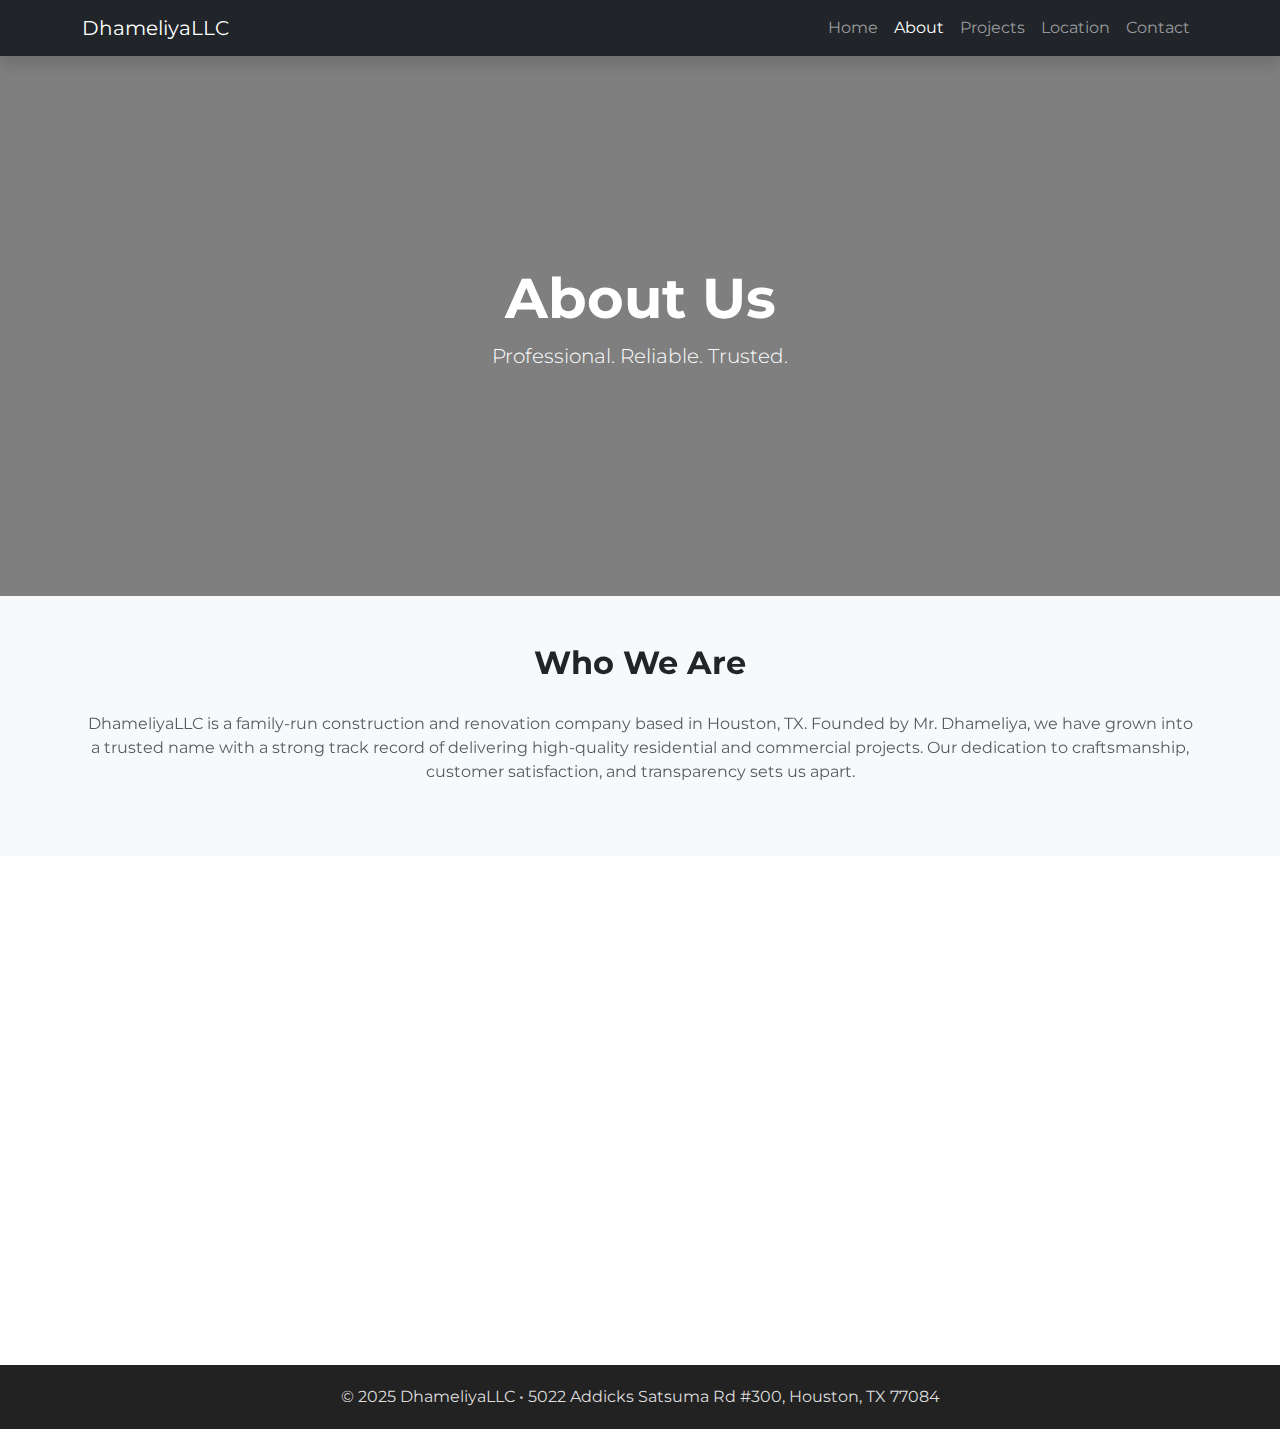
<file: about.html>
<!DOCTYPE html>
<html lang="en">
<head>
  <meta charset="UTF-8" />
  <meta name="viewport" content="width=device-width, initial-scale=1" />
  <title>About Us - DhameliyaLLC</title>
  <link rel="stylesheet" href="https://cdn.jsdelivr.net/npm/bootstrap@5.3.3/dist/css/bootstrap.min.css" />
  <link rel="stylesheet" href="https://unpkg.com/aos@2.3.1/dist/aos.css" />
  <link href="https://fonts.googleapis.com/css2?family=Montserrat:wght@400;700&display=swap" rel="stylesheet" />

  <style>
    body {
      font-family: 'Montserrat', sans-serif;
    }

    .header {
      background: url('https://images.unsplash.com/photo-1590650046871-92c887180603') center/cover no-repeat;
      height: 60vh;
      color: white;
      position: relative;
      display: flex;
      align-items: center;
      justify-content: center;
      text-align: center;
    }

    .header::before {
      content: "";
      position: absolute;
      inset: 0;
      background-color: rgba(0, 0, 0, 0.5);
    }

    .header-content {
      position: relative;
      z-index: 2;
    }

    .timeline {
      border-left: 3px solid #f9a825;
      padding-left: 20px;
    }

    .timeline-item {
      margin-bottom: 30px;
      position: relative;
    }

    .timeline-item::before {
      content: "";
      position: absolute;
      top: 5px;
      left: -10px;
      width: 15px;
      height: 15px;
      background-color: #f9a825;
      border-radius: 50%;
    }

    footer {
      background: #222;
      color: #ddd;
      padding: 20px 0;
      text-align: center;
    }

    .section-title {
      font-weight: 700;
      margin-bottom: 30px;
    }
  </style>
</head>
<body>

  <!-- Navbar -->
  <nav class="navbar navbar-expand-lg navbar-dark bg-dark shadow">
    <div class="container">
      <a class="navbar-brand" href="index.html">DhameliyaLLC</a>
      <button class="navbar-toggler" type="button" data-bs-toggle="collapse" data-bs-target="#navbarNav">
        <span class="navbar-toggler-icon"></span>
      </button>
      <div class="collapse navbar-collapse justify-content-end" id="navbarNav">
        <ul class="navbar-nav">
          <li class="nav-item"><a class="nav-link" href="index.html">Home</a></li>
          <li class="nav-item"><a class="nav-link active" href="#">About</a></li>
          <li class="nav-item"><a class="nav-link" href="projects.html">Projects</a></li>
          <li class="nav-item"><a class="nav-link" href="location.html">Location</a></li>
          <li class="nav-item"><a class="nav-link" href="contact.html">Contact</a></li>
        </ul>
      </div>
    </div>
  </nav>

  <!-- Hero Header -->
  <header class="header">
    <div class="header-content">
      <h1 class="display-4 fw-bold">About Us</h1>
      <p class="lead">Professional. Reliable. Trusted.</p>
    </div>
  </header>

  <!-- About Content -->
  <section class="py-5 bg-light">
    <div class="container" data-aos="fade-up">
      <h2 class="section-title text-center">Who We Are</h2>
      <p class="text-muted text-center mb-4">
        DhameliyaLLC is a family-run construction and renovation company based in Houston, TX. Founded by Mr. Dhameliya, we have grown into a trusted name with a strong track record of delivering high-quality residential and commercial projects. Our dedication to craftsmanship, customer satisfaction, and transparency sets us apart.
      </p>
    </div>
  </section>

  <!-- Timeline -->
  <section class="py-5">
    <div class="container" data-aos="fade-up">
      <h2 class="section-title text-center">Our Journey</h2>
      <div class="timeline">
        <div class="timeline-item">
          <h5>2015</h5>
          <p>Company founded and first residential remodel completed.</p>
        </div>
        <div class="timeline-item">
          <h5>2018</h5>
          <p>Expanded into commercial renovation and multi-family housing.</p>
        </div>
        <div class="timeline-item">
          <h5>2021</h5>
          <p>Crossed 100 successful projects across Texas.</p>
        </div>
        <div class="timeline-item">
          <h5>2024</h5>
          <p>Opened a new head office at 5022 Addicks Satsuma Rd #300.</p>
        </div>
      </div>
    </div>
  </section>

  <!-- Footer -->
  <footer>
    <div class="container">
      <p class="mb-0">© 2025 DhameliyaLLC • 5022 Addicks Satsuma Rd #300, Houston, TX 77084</p>
    </div>
  </footer>

  <!-- Scripts -->
  <script src="https://cdn.jsdelivr.net/npm/bootstrap@5.3.3/dist/js/bootstrap.bundle.min.js"></script>
  <script src="https://unpkg.com/aos@2.3.1/dist/aos.js"></script>
  <script>
    AOS.init();
  </script>
</body>
</html>
</file>
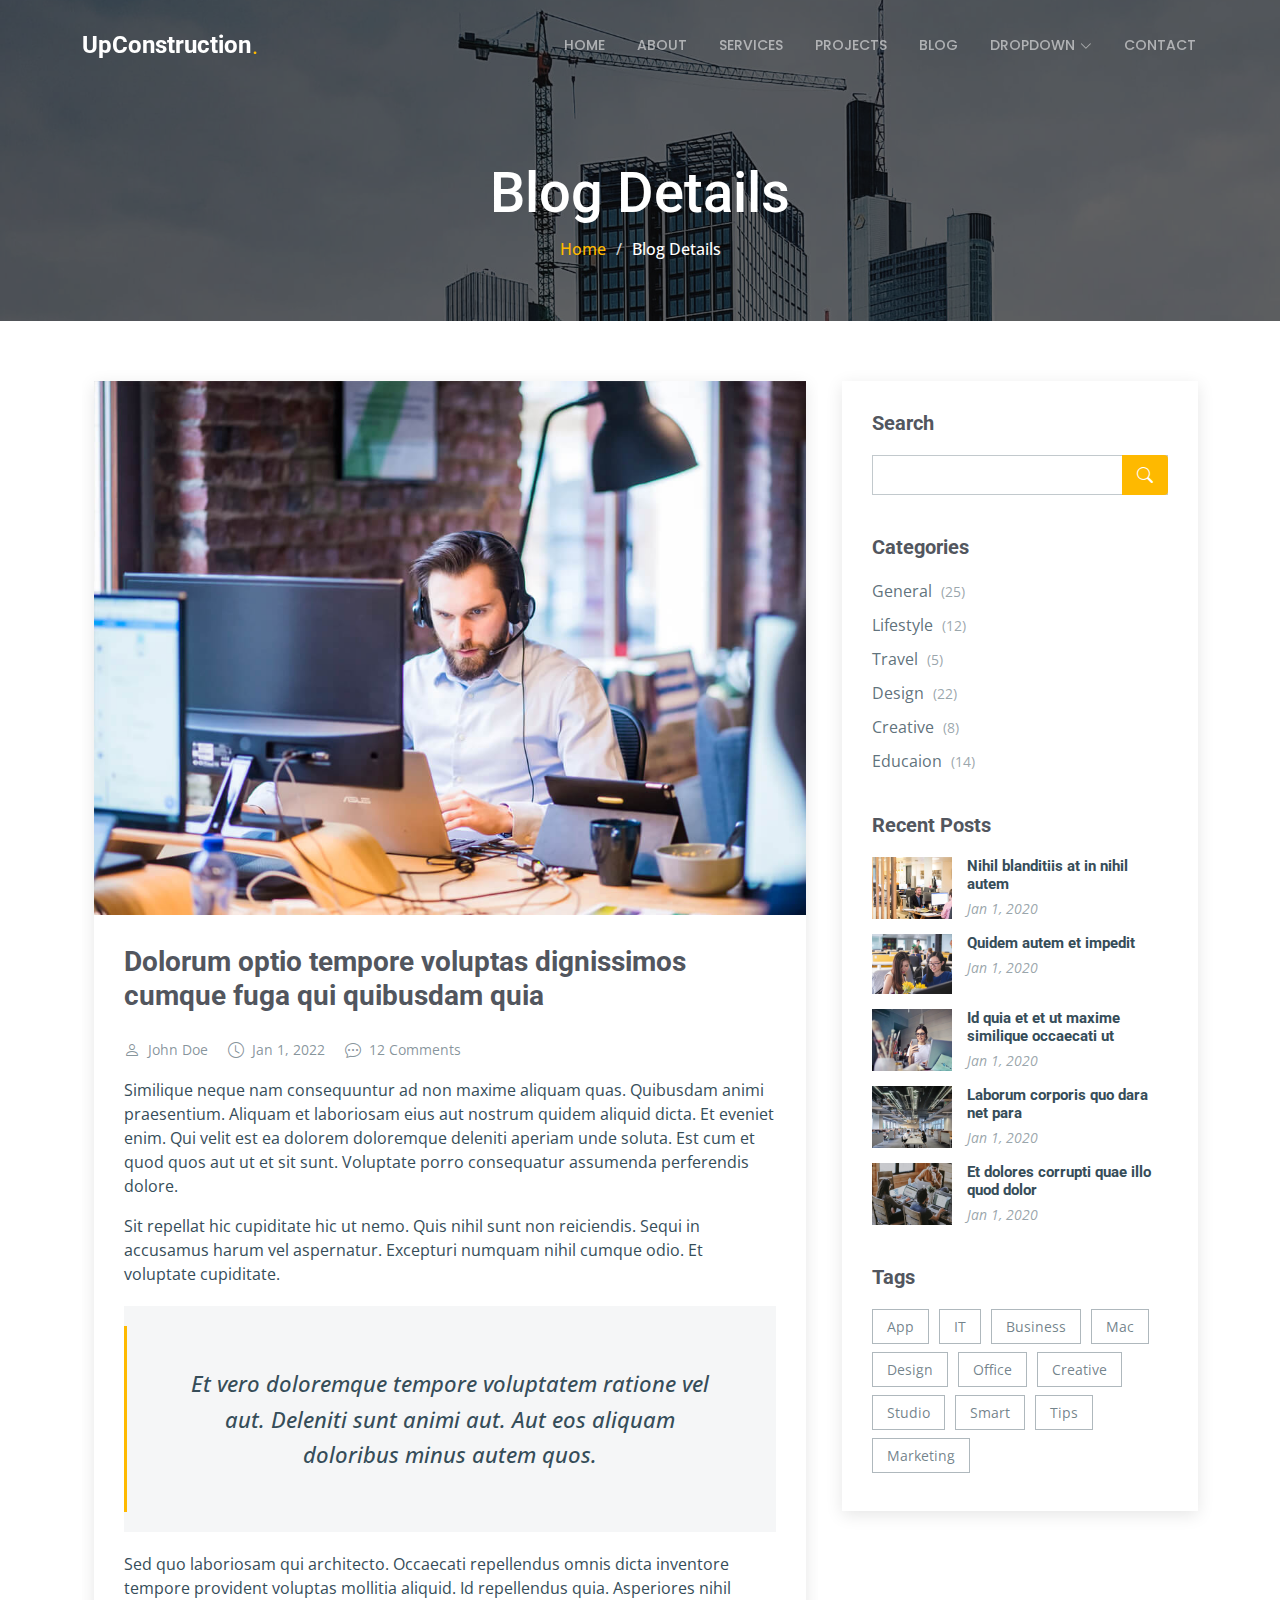
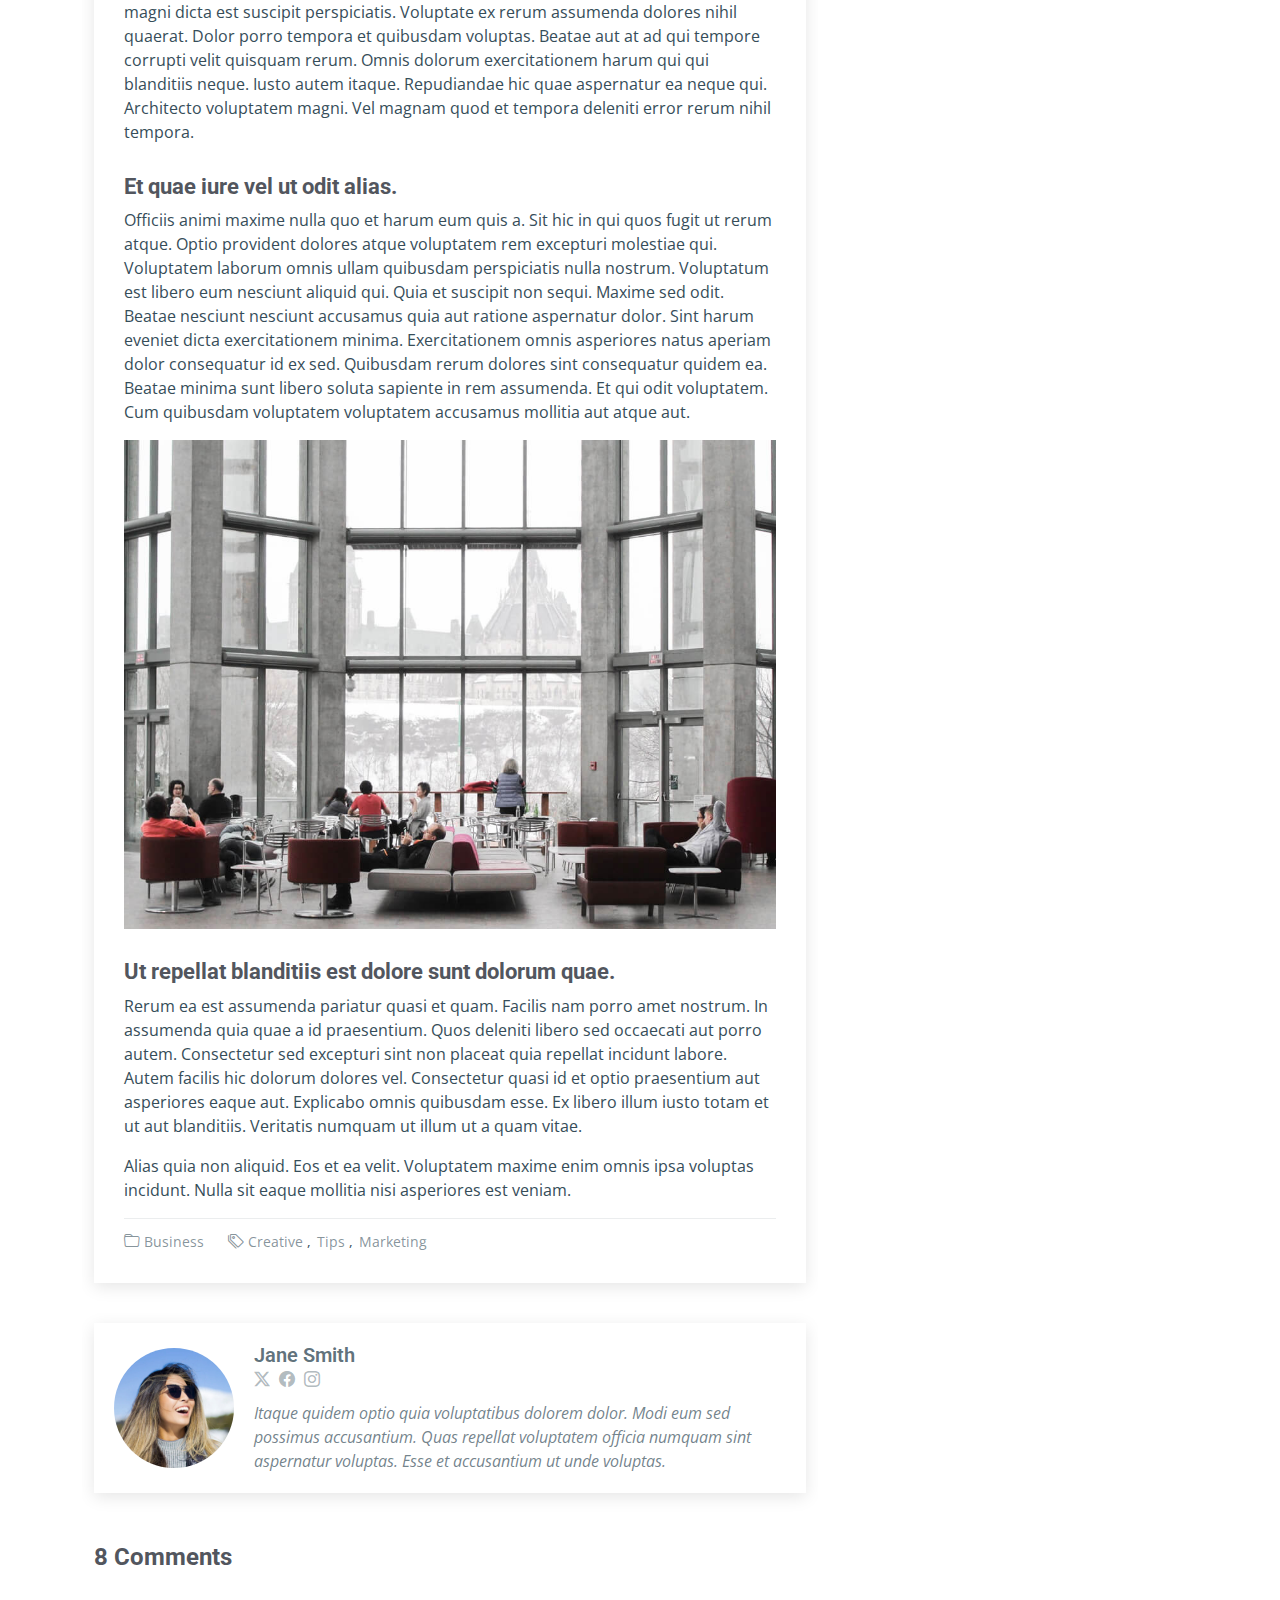
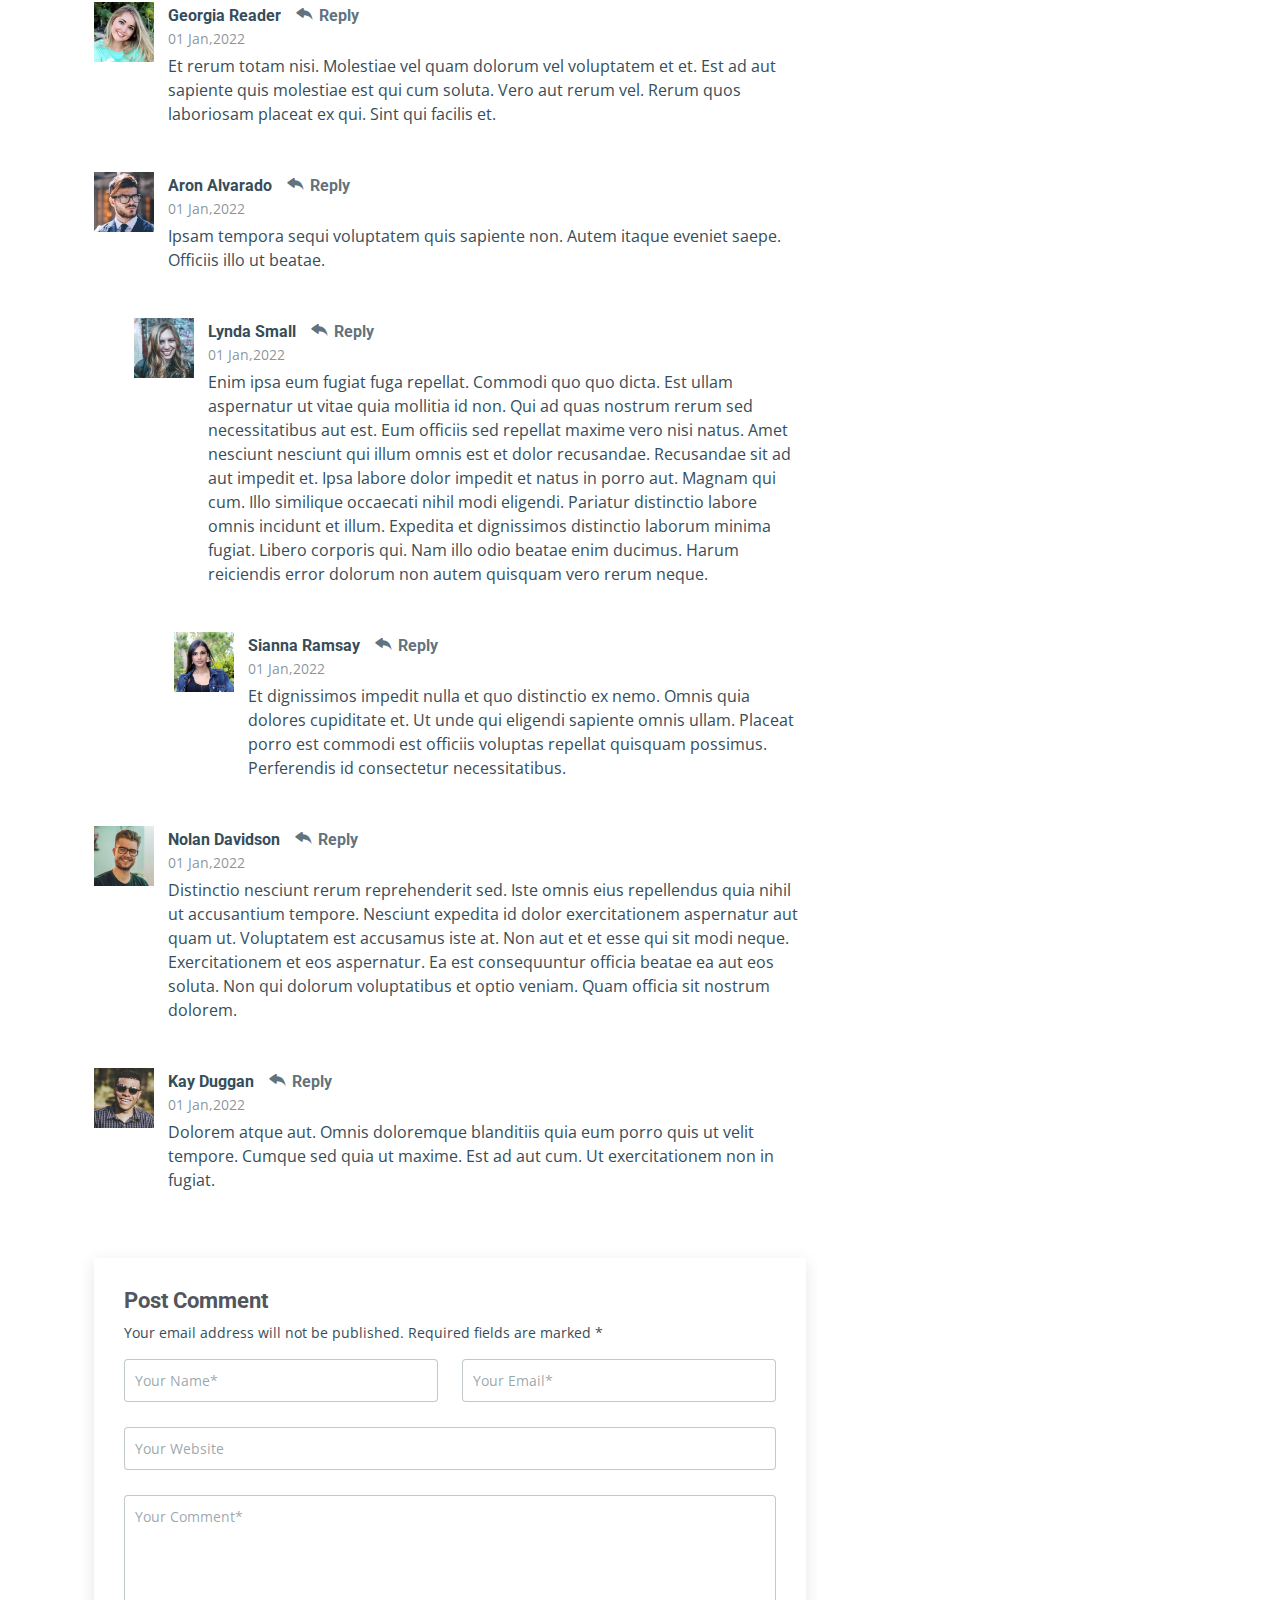
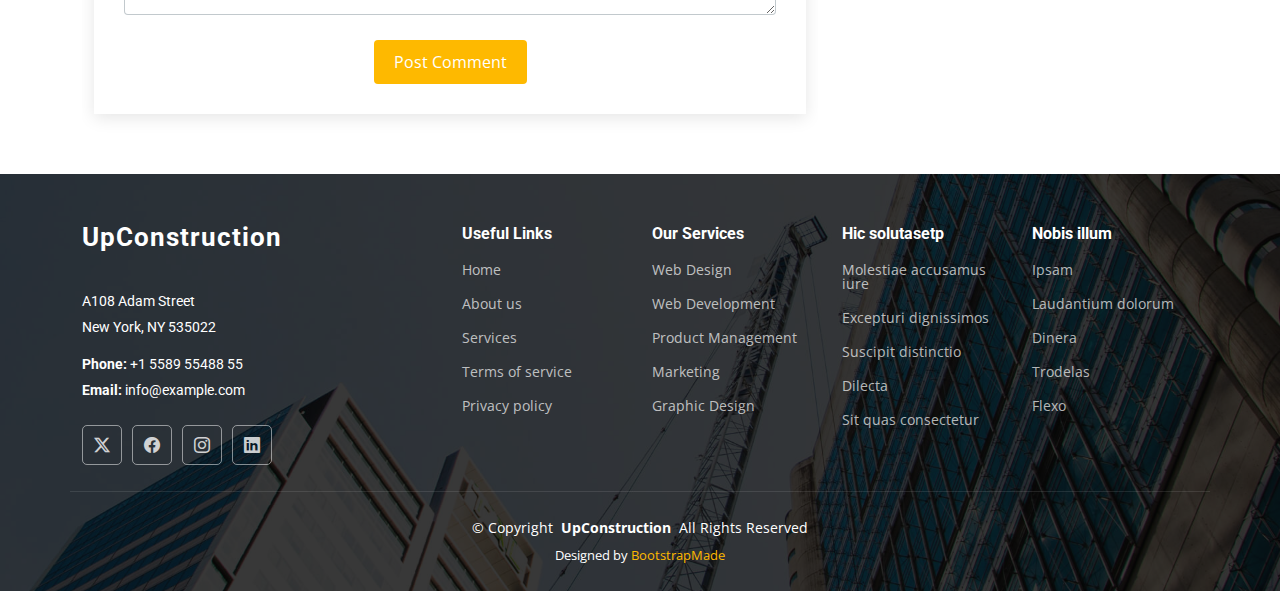
<file: blog-details.html>
<!DOCTYPE html>
<html lang="en">

<head>
  <meta charset="utf-8">
  <meta content="width=device-width, initial-scale=1.0" name="viewport">
  <title>Blog Details - UpConstruction Bootstrap Template</title>
  <meta name="description" content="">
  <meta name="keywords" content="">

  <!-- Favicons -->
  <link href="assets/img/favicon.png" rel="icon">
  <link href="assets/img/apple-touch-icon.png" rel="apple-touch-icon">

  <!-- Fonts -->
  <link href="https://fonts.googleapis.com" rel="preconnect">
  <link href="https://fonts.gstatic.com" rel="preconnect" crossorigin>
  <link href="https://fonts.googleapis.com/css2?family=Roboto:ital,wght@0,100;0,300;0,400;0,500;0,700;0,900;1,100;1,300;1,400;1,500;1,700;1,900&family=Open+Sans:ital,wght@0,300;0,400;0,500;0,600;0,700;0,800;1,300;1,400;1,500;1,600;1,700;1,800&family=Poppins:ital,wght@0,100;0,200;0,300;0,400;0,500;0,600;0,700;0,800;0,900;1,100;1,200;1,300;1,400;1,500;1,600;1,700;1,800;1,900&display=swap" rel="stylesheet">

  <!-- Vendor CSS Files -->
  <link href="assets/vendor/bootstrap/css/bootstrap.min.css" rel="stylesheet">
  <link href="assets/vendor/bootstrap-icons/bootstrap-icons.css" rel="stylesheet">
  <link href="assets/vendor/aos/aos.css" rel="stylesheet">
  <link href="assets/vendor/fontawesome-free/css/all.min.css" rel="stylesheet">
  <link href="assets/vendor/glightbox/css/glightbox.min.css" rel="stylesheet">
  <link href="assets/vendor/swiper/swiper-bundle.min.css" rel="stylesheet">

  <!-- Main CSS File -->
  <link href="assets/css/main.css" rel="stylesheet">

  <!-- =======================================================
  * Template Name: UpConstruction
  * Template URL: https://bootstrapmade.com/upconstruction-bootstrap-construction-website-template/
  * Updated: Aug 07 2024 with Bootstrap v5.3.3
  * Author: BootstrapMade.com
  * License: https://bootstrapmade.com/license/
  ======================================================== -->
</head>

<body class="blog-details-page">

  <header id="header" class="header d-flex align-items-center fixed-top">
    <div class="container-fluid container-xl position-relative d-flex align-items-center justify-content-between">

      <a href="index.html" class="logo d-flex align-items-center">
        <!-- Uncomment the line below if you also wish to use an image logo -->
        <!-- <img src="assets/img/logo.png" alt=""> -->
        <h1 class="sitename">UpConstruction</h1> <span>.</span>
      </a>

      <nav id="navmenu" class="navmenu">
        <ul>
          <li><a href="index.html">Home</a></li>
          <li><a href="about.html">About</a></li>
          <li><a href="services.html">Services</a></li>
          <li><a href="projects.html">Projects</a></li>
          <li><a href="blog.html">Blog</a></li>
          <li class="dropdown"><a href="#"><span>Dropdown</span> <i class="bi bi-chevron-down toggle-dropdown"></i></a>
            <ul>
              <li><a href="#">Dropdown 1</a></li>
              <li class="dropdown"><a href="#"><span>Deep Dropdown</span> <i class="bi bi-chevron-down toggle-dropdown"></i></a>
                <ul>
                  <li><a href="#">Deep Dropdown 1</a></li>
                  <li><a href="#">Deep Dropdown 2</a></li>
                  <li><a href="#">Deep Dropdown 3</a></li>
                  <li><a href="#">Deep Dropdown 4</a></li>
                  <li><a href="#">Deep Dropdown 5</a></li>
                </ul>
              </li>
              <li><a href="#">Dropdown 2</a></li>
              <li><a href="#">Dropdown 3</a></li>
              <li><a href="#">Dropdown 4</a></li>
            </ul>
          </li>
          <li><a href="contact.html">Contact</a></li>
        </ul>
        <i class="mobile-nav-toggle d-xl-none bi bi-list"></i>
      </nav>

    </div>
  </header>

  <main class="main">

    <!-- Page Title -->
    <div class="page-title dark-background" style="background-image: url(assets/img/page-title-bg.jpg);">
      <div class="container position-relative">
        <h1>Blog Details</h1>
        <nav class="breadcrumbs">
          <ol>
            <li><a href="index.html">Home</a></li>
            <li class="current">Blog Details</li>
          </ol>
        </nav>
      </div>
    </div><!-- End Page Title -->

    <div class="container">
      <div class="row">

        <div class="col-lg-8">

          <!-- Blog Details Section -->
          <section id="blog-details" class="blog-details section">
            <div class="container">

              <article class="article">

                <div class="post-img">
                  <img src="assets/img/blog/blog-1.jpg" alt="" class="img-fluid">
                </div>

                <h2 class="title">Dolorum optio tempore voluptas dignissimos cumque fuga qui quibusdam quia</h2>

                <div class="meta-top">
                  <ul>
                    <li class="d-flex align-items-center"><i class="bi bi-person"></i> <a href="blog-details.html">John Doe</a></li>
                    <li class="d-flex align-items-center"><i class="bi bi-clock"></i> <a href="blog-details.html"><time datetime="2020-01-01">Jan 1, 2022</time></a></li>
                    <li class="d-flex align-items-center"><i class="bi bi-chat-dots"></i> <a href="blog-details.html">12 Comments</a></li>
                  </ul>
                </div><!-- End meta top -->

                <div class="content">
                  <p>
                    Similique neque nam consequuntur ad non maxime aliquam quas. Quibusdam animi praesentium. Aliquam et laboriosam eius aut nostrum quidem aliquid dicta.
                    Et eveniet enim. Qui velit est ea dolorem doloremque deleniti aperiam unde soluta. Est cum et quod quos aut ut et sit sunt. Voluptate porro consequatur assumenda perferendis dolore.
                  </p>

                  <p>
                    Sit repellat hic cupiditate hic ut nemo. Quis nihil sunt non reiciendis. Sequi in accusamus harum vel aspernatur. Excepturi numquam nihil cumque odio. Et voluptate cupiditate.
                  </p>

                  <blockquote>
                    <p>
                      Et vero doloremque tempore voluptatem ratione vel aut. Deleniti sunt animi aut. Aut eos aliquam doloribus minus autem quos.
                    </p>
                  </blockquote>

                  <p>
                    Sed quo laboriosam qui architecto. Occaecati repellendus omnis dicta inventore tempore provident voluptas mollitia aliquid. Id repellendus quia. Asperiores nihil magni dicta est suscipit perspiciatis. Voluptate ex rerum assumenda dolores nihil quaerat.
                    Dolor porro tempora et quibusdam voluptas. Beatae aut at ad qui tempore corrupti velit quisquam rerum. Omnis dolorum exercitationem harum qui qui blanditiis neque.
                    Iusto autem itaque. Repudiandae hic quae aspernatur ea neque qui. Architecto voluptatem magni. Vel magnam quod et tempora deleniti error rerum nihil tempora.
                  </p>

                  <h3>Et quae iure vel ut odit alias.</h3>
                  <p>
                    Officiis animi maxime nulla quo et harum eum quis a. Sit hic in qui quos fugit ut rerum atque. Optio provident dolores atque voluptatem rem excepturi molestiae qui. Voluptatem laborum omnis ullam quibusdam perspiciatis nulla nostrum. Voluptatum est libero eum nesciunt aliquid qui.
                    Quia et suscipit non sequi. Maxime sed odit. Beatae nesciunt nesciunt accusamus quia aut ratione aspernatur dolor. Sint harum eveniet dicta exercitationem minima. Exercitationem omnis asperiores natus aperiam dolor consequatur id ex sed. Quibusdam rerum dolores sint consequatur quidem ea.
                    Beatae minima sunt libero soluta sapiente in rem assumenda. Et qui odit voluptatem. Cum quibusdam voluptatem voluptatem accusamus mollitia aut atque aut.
                  </p>
                  <img src="assets/img/blog/blog-inside-post.jpg" class="img-fluid" alt="">

                  <h3>Ut repellat blanditiis est dolore sunt dolorum quae.</h3>
                  <p>
                    Rerum ea est assumenda pariatur quasi et quam. Facilis nam porro amet nostrum. In assumenda quia quae a id praesentium. Quos deleniti libero sed occaecati aut porro autem. Consectetur sed excepturi sint non placeat quia repellat incidunt labore. Autem facilis hic dolorum dolores vel.
                    Consectetur quasi id et optio praesentium aut asperiores eaque aut. Explicabo omnis quibusdam esse. Ex libero illum iusto totam et ut aut blanditiis. Veritatis numquam ut illum ut a quam vitae.
                  </p>
                  <p>
                    Alias quia non aliquid. Eos et ea velit. Voluptatem maxime enim omnis ipsa voluptas incidunt. Nulla sit eaque mollitia nisi asperiores est veniam.
                  </p>

                </div><!-- End post content -->

                <div class="meta-bottom">
                  <i class="bi bi-folder"></i>
                  <ul class="cats">
                    <li><a href="#">Business</a></li>
                  </ul>

                  <i class="bi bi-tags"></i>
                  <ul class="tags">
                    <li><a href="#">Creative</a></li>
                    <li><a href="#">Tips</a></li>
                    <li><a href="#">Marketing</a></li>
                  </ul>
                </div><!-- End meta bottom -->

              </article>

            </div>
          </section><!-- /Blog Details Section -->

          <!-- Blog Author Section -->
          <section id="blog-author" class="blog-author section">

            <div class="container">
              <div class="author-container d-flex align-items-center">
                <img src="assets/img/blog/blog-author.jpg" class="rounded-circle flex-shrink-0" alt="">
                <div>
                  <h4>Jane Smith</h4>
                  <div class="social-links">
                    <a href="https://x.com/#"><i class="bi bi-twitter-x"></i></a>
                    <a href="https://facebook.com/#"><i class="bi bi-facebook"></i></a>
                    <a href="https://instagram.com/#"><i class="biu bi-instagram"></i></a>
                  </div>
                  <p>
                    Itaque quidem optio quia voluptatibus dolorem dolor. Modi eum sed possimus accusantium. Quas repellat voluptatem officia numquam sint aspernatur voluptas. Esse et accusantium ut unde voluptas.
                  </p>
                </div>
              </div>
            </div>

          </section><!-- /Blog Author Section -->

          <!-- Blog Comments Section -->
          <section id="blog-comments" class="blog-comments section">

            <div class="container">

              <h4 class="comments-count">8 Comments</h4>

              <div id="comment-1" class="comment">
                <div class="d-flex">
                  <div class="comment-img"><img src="assets/img/blog/comments-1.jpg" alt=""></div>
                  <div>
                    <h5><a href="">Georgia Reader</a> <a href="#" class="reply"><i class="bi bi-reply-fill"></i> Reply</a></h5>
                    <time datetime="2020-01-01">01 Jan,2022</time>
                    <p>
                      Et rerum totam nisi. Molestiae vel quam dolorum vel voluptatem et et. Est ad aut sapiente quis molestiae est qui cum soluta.
                      Vero aut rerum vel. Rerum quos laboriosam placeat ex qui. Sint qui facilis et.
                    </p>
                  </div>
                </div>
              </div><!-- End comment #1 -->

              <div id="comment-2" class="comment">
                <div class="d-flex">
                  <div class="comment-img"><img src="assets/img/blog/comments-2.jpg" alt=""></div>
                  <div>
                    <h5><a href="">Aron Alvarado</a> <a href="#" class="reply"><i class="bi bi-reply-fill"></i> Reply</a></h5>
                    <time datetime="2020-01-01">01 Jan,2022</time>
                    <p>
                      Ipsam tempora sequi voluptatem quis sapiente non. Autem itaque eveniet saepe. Officiis illo ut beatae.
                    </p>
                  </div>
                </div>

                <div id="comment-reply-1" class="comment comment-reply">
                  <div class="d-flex">
                    <div class="comment-img"><img src="assets/img/blog/comments-3.jpg" alt=""></div>
                    <div>
                      <h5><a href="">Lynda Small</a> <a href="#" class="reply"><i class="bi bi-reply-fill"></i> Reply</a></h5>
                      <time datetime="2020-01-01">01 Jan,2022</time>
                      <p>
                        Enim ipsa eum fugiat fuga repellat. Commodi quo quo dicta. Est ullam aspernatur ut vitae quia mollitia id non. Qui ad quas nostrum rerum sed necessitatibus aut est. Eum officiis sed repellat maxime vero nisi natus. Amet nesciunt nesciunt qui illum omnis est et dolor recusandae.

                        Recusandae sit ad aut impedit et. Ipsa labore dolor impedit et natus in porro aut. Magnam qui cum. Illo similique occaecati nihil modi eligendi. Pariatur distinctio labore omnis incidunt et illum. Expedita et dignissimos distinctio laborum minima fugiat.

                        Libero corporis qui. Nam illo odio beatae enim ducimus. Harum reiciendis error dolorum non autem quisquam vero rerum neque.
                      </p>
                    </div>
                  </div>

                  <div id="comment-reply-2" class="comment comment-reply">
                    <div class="d-flex">
                      <div class="comment-img"><img src="assets/img/blog/comments-4.jpg" alt=""></div>
                      <div>
                        <h5><a href="">Sianna Ramsay</a> <a href="#" class="reply"><i class="bi bi-reply-fill"></i> Reply</a></h5>
                        <time datetime="2020-01-01">01 Jan,2022</time>
                        <p>
                          Et dignissimos impedit nulla et quo distinctio ex nemo. Omnis quia dolores cupiditate et. Ut unde qui eligendi sapiente omnis ullam. Placeat porro est commodi est officiis voluptas repellat quisquam possimus. Perferendis id consectetur necessitatibus.
                        </p>
                      </div>
                    </div>

                  </div><!-- End comment reply #2-->

                </div><!-- End comment reply #1-->

              </div><!-- End comment #2-->

              <div id="comment-3" class="comment">
                <div class="d-flex">
                  <div class="comment-img"><img src="assets/img/blog/comments-5.jpg" alt=""></div>
                  <div>
                    <h5><a href="">Nolan Davidson</a> <a href="#" class="reply"><i class="bi bi-reply-fill"></i> Reply</a></h5>
                    <time datetime="2020-01-01">01 Jan,2022</time>
                    <p>
                      Distinctio nesciunt rerum reprehenderit sed. Iste omnis eius repellendus quia nihil ut accusantium tempore. Nesciunt expedita id dolor exercitationem aspernatur aut quam ut. Voluptatem est accusamus iste at.
                      Non aut et et esse qui sit modi neque. Exercitationem et eos aspernatur. Ea est consequuntur officia beatae ea aut eos soluta. Non qui dolorum voluptatibus et optio veniam. Quam officia sit nostrum dolorem.
                    </p>
                  </div>
                </div>

              </div><!-- End comment #3 -->

              <div id="comment-4" class="comment">
                <div class="d-flex">
                  <div class="comment-img"><img src="assets/img/blog/comments-6.jpg" alt=""></div>
                  <div>
                    <h5><a href="">Kay Duggan</a> <a href="#" class="reply"><i class="bi bi-reply-fill"></i> Reply</a></h5>
                    <time datetime="2020-01-01">01 Jan,2022</time>
                    <p>
                      Dolorem atque aut. Omnis doloremque blanditiis quia eum porro quis ut velit tempore. Cumque sed quia ut maxime. Est ad aut cum. Ut exercitationem non in fugiat.
                    </p>
                  </div>
                </div>

              </div><!-- End comment #4 -->

            </div>

          </section><!-- /Blog Comments Section -->

          <!-- Comment Form Section -->
          <section id="comment-form" class="comment-form section">
            <div class="container">

              <form action="">

                <h4>Post Comment</h4>
                <p>Your email address will not be published. Required fields are marked * </p>
                <div class="row">
                  <div class="col-md-6 form-group">
                    <input name="name" type="text" class="form-control" placeholder="Your Name*">
                  </div>
                  <div class="col-md-6 form-group">
                    <input name="email" type="text" class="form-control" placeholder="Your Email*">
                  </div>
                </div>
                <div class="row">
                  <div class="col form-group">
                    <input name="website" type="text" class="form-control" placeholder="Your Website">
                  </div>
                </div>
                <div class="row">
                  <div class="col form-group">
                    <textarea name="comment" class="form-control" placeholder="Your Comment*"></textarea>
                  </div>
                </div>

                <div class="text-center">
                  <button type="submit" class="btn btn-primary">Post Comment</button>
                </div>

              </form>

            </div>
          </section><!-- /Comment Form Section -->

        </div>

        <div class="col-lg-4 sidebar">

          <div class="widgets-container">

            <!-- Search Widget -->
            <div class="search-widget widget-item">

              <h3 class="widget-title">Search</h3>
              <form action="">
                <input type="text">
                <button type="submit" title="Search"><i class="bi bi-search"></i></button>
              </form>

            </div><!--/Search Widget -->

            <!-- Categories Widget -->
            <div class="categories-widget widget-item">

              <h3 class="widget-title">Categories</h3>
              <ul class="mt-3">
                <li><a href="#">General <span>(25)</span></a></li>
                <li><a href="#">Lifestyle <span>(12)</span></a></li>
                <li><a href="#">Travel <span>(5)</span></a></li>
                <li><a href="#">Design <span>(22)</span></a></li>
                <li><a href="#">Creative <span>(8)</span></a></li>
                <li><a href="#">Educaion <span>(14)</span></a></li>
              </ul>

            </div><!--/Categories Widget -->

            <!-- Recent Posts Widget -->
            <div class="recent-posts-widget widget-item">

              <h3 class="widget-title">Recent Posts</h3>

              <div class="post-item">
                <img src="assets/img/blog/blog-recent-1.jpg" alt="" class="flex-shrink-0">
                <div>
                  <h4><a href="blog-details.html">Nihil blanditiis at in nihil autem</a></h4>
                  <time datetime="2020-01-01">Jan 1, 2020</time>
                </div>
              </div><!-- End recent post item-->

              <div class="post-item">
                <img src="assets/img/blog/blog-recent-2.jpg" alt="" class="flex-shrink-0">
                <div>
                  <h4><a href="blog-details.html">Quidem autem et impedit</a></h4>
                  <time datetime="2020-01-01">Jan 1, 2020</time>
                </div>
              </div><!-- End recent post item-->

              <div class="post-item">
                <img src="assets/img/blog/blog-recent-3.jpg" alt="" class="flex-shrink-0">
                <div>
                  <h4><a href="blog-details.html">Id quia et et ut maxime similique occaecati ut</a></h4>
                  <time datetime="2020-01-01">Jan 1, 2020</time>
                </div>
              </div><!-- End recent post item-->

              <div class="post-item">
                <img src="assets/img/blog/blog-recent-4.jpg" alt="" class="flex-shrink-0">
                <div>
                  <h4><a href="blog-details.html">Laborum corporis quo dara net para</a></h4>
                  <time datetime="2020-01-01">Jan 1, 2020</time>
                </div>
              </div><!-- End recent post item-->

              <div class="post-item">
                <img src="assets/img/blog/blog-recent-5.jpg" alt="" class="flex-shrink-0">
                <div>
                  <h4><a href="blog-details.html">Et dolores corrupti quae illo quod dolor</a></h4>
                  <time datetime="2020-01-01">Jan 1, 2020</time>
                </div>
              </div><!-- End recent post item-->

            </div><!--/Recent Posts Widget -->

            <!-- Tags Widget -->
            <div class="tags-widget widget-item">

              <h3 class="widget-title">Tags</h3>
              <ul>
                <li><a href="#">App</a></li>
                <li><a href="#">IT</a></li>
                <li><a href="#">Business</a></li>
                <li><a href="#">Mac</a></li>
                <li><a href="#">Design</a></li>
                <li><a href="#">Office</a></li>
                <li><a href="#">Creative</a></li>
                <li><a href="#">Studio</a></li>
                <li><a href="#">Smart</a></li>
                <li><a href="#">Tips</a></li>
                <li><a href="#">Marketing</a></li>
              </ul>

            </div><!--/Tags Widget -->

          </div>

        </div>

      </div>
    </div>

  </main>

  <footer id="footer" class="footer dark-background">

    <div class="container footer-top">
      <div class="row gy-4">
        <div class="col-lg-4 col-md-6 footer-about">
          <a href="index.html" class="logo d-flex align-items-center">
            <span class="sitename">UpConstruction</span>
          </a>
          <div class="footer-contact pt-3">
            <p>A108 Adam Street</p>
            <p>New York, NY 535022</p>
            <p class="mt-3"><strong>Phone:</strong> <span>+1 5589 55488 55</span></p>
            <p><strong>Email:</strong> <span>info@example.com</span></p>
          </div>
          <div class="social-links d-flex mt-4">
            <a href=""><i class="bi bi-twitter-x"></i></a>
            <a href=""><i class="bi bi-facebook"></i></a>
            <a href=""><i class="bi bi-instagram"></i></a>
            <a href=""><i class="bi bi-linkedin"></i></a>
          </div>
        </div>

        <div class="col-lg-2 col-md-3 footer-links">
          <h4>Useful Links</h4>
          <ul>
            <li><a href="#">Home</a></li>
            <li><a href="#">About us</a></li>
            <li><a href="#">Services</a></li>
            <li><a href="#">Terms of service</a></li>
            <li><a href="#">Privacy policy</a></li>
          </ul>
        </div>

        <div class="col-lg-2 col-md-3 footer-links">
          <h4>Our Services</h4>
          <ul>
            <li><a href="#">Web Design</a></li>
            <li><a href="#">Web Development</a></li>
            <li><a href="#">Product Management</a></li>
            <li><a href="#">Marketing</a></li>
            <li><a href="#">Graphic Design</a></li>
          </ul>
        </div>

        <div class="col-lg-2 col-md-3 footer-links">
          <h4>Hic solutasetp</h4>
          <ul>
            <li><a href="#">Molestiae accusamus iure</a></li>
            <li><a href="#">Excepturi dignissimos</a></li>
            <li><a href="#">Suscipit distinctio</a></li>
            <li><a href="#">Dilecta</a></li>
            <li><a href="#">Sit quas consectetur</a></li>
          </ul>
        </div>

        <div class="col-lg-2 col-md-3 footer-links">
          <h4>Nobis illum</h4>
          <ul>
            <li><a href="#">Ipsam</a></li>
            <li><a href="#">Laudantium dolorum</a></li>
            <li><a href="#">Dinera</a></li>
            <li><a href="#">Trodelas</a></li>
            <li><a href="#">Flexo</a></li>
          </ul>
        </div>

      </div>
    </div>

    <div class="container copyright text-center mt-4">
      <p>© <span>Copyright</span> <strong class="px-1 sitename">UpConstruction</strong> <span>All Rights Reserved</span></p>
      <div class="credits">
        <!-- All the links in the footer should remain intact. -->
        <!-- You can delete the links only if you've purchased the pro version. -->
        <!-- Licensing information: https://bootstrapmade.com/license/ -->
        <!-- Purchase the pro version with working PHP/AJAX contact form: [buy-url] -->
        Designed by <a href="https://bootstrapmade.com/">BootstrapMade</a>
      </div>
    </div>

  </footer>

  <!-- Scroll Top -->
  <a href="#" id="scroll-top" class="scroll-top d-flex align-items-center justify-content-center"><i class="bi bi-arrow-up-short"></i></a>

  <!-- Preloader -->
  <div id="preloader"></div>

  <!-- Vendor JS Files -->
  <script src="assets/vendor/bootstrap/js/bootstrap.bundle.min.js"></script>
  <script src="assets/vendor/php-email-form/validate.js"></script>
  <script src="assets/vendor/aos/aos.js"></script>
  <script src="assets/vendor/glightbox/js/glightbox.min.js"></script>
  <script src="assets/vendor/imagesloaded/imagesloaded.pkgd.min.js"></script>
  <script src="assets/vendor/isotope-layout/isotope.pkgd.min.js"></script>
  <script src="assets/vendor/swiper/swiper-bundle.min.js"></script>
  <script src="assets/vendor/purecounter/purecounter_vanilla.js"></script>

  <!-- Main JS File -->
  <script src="assets/js/main.js"></script>

</body>

</html>
</file>
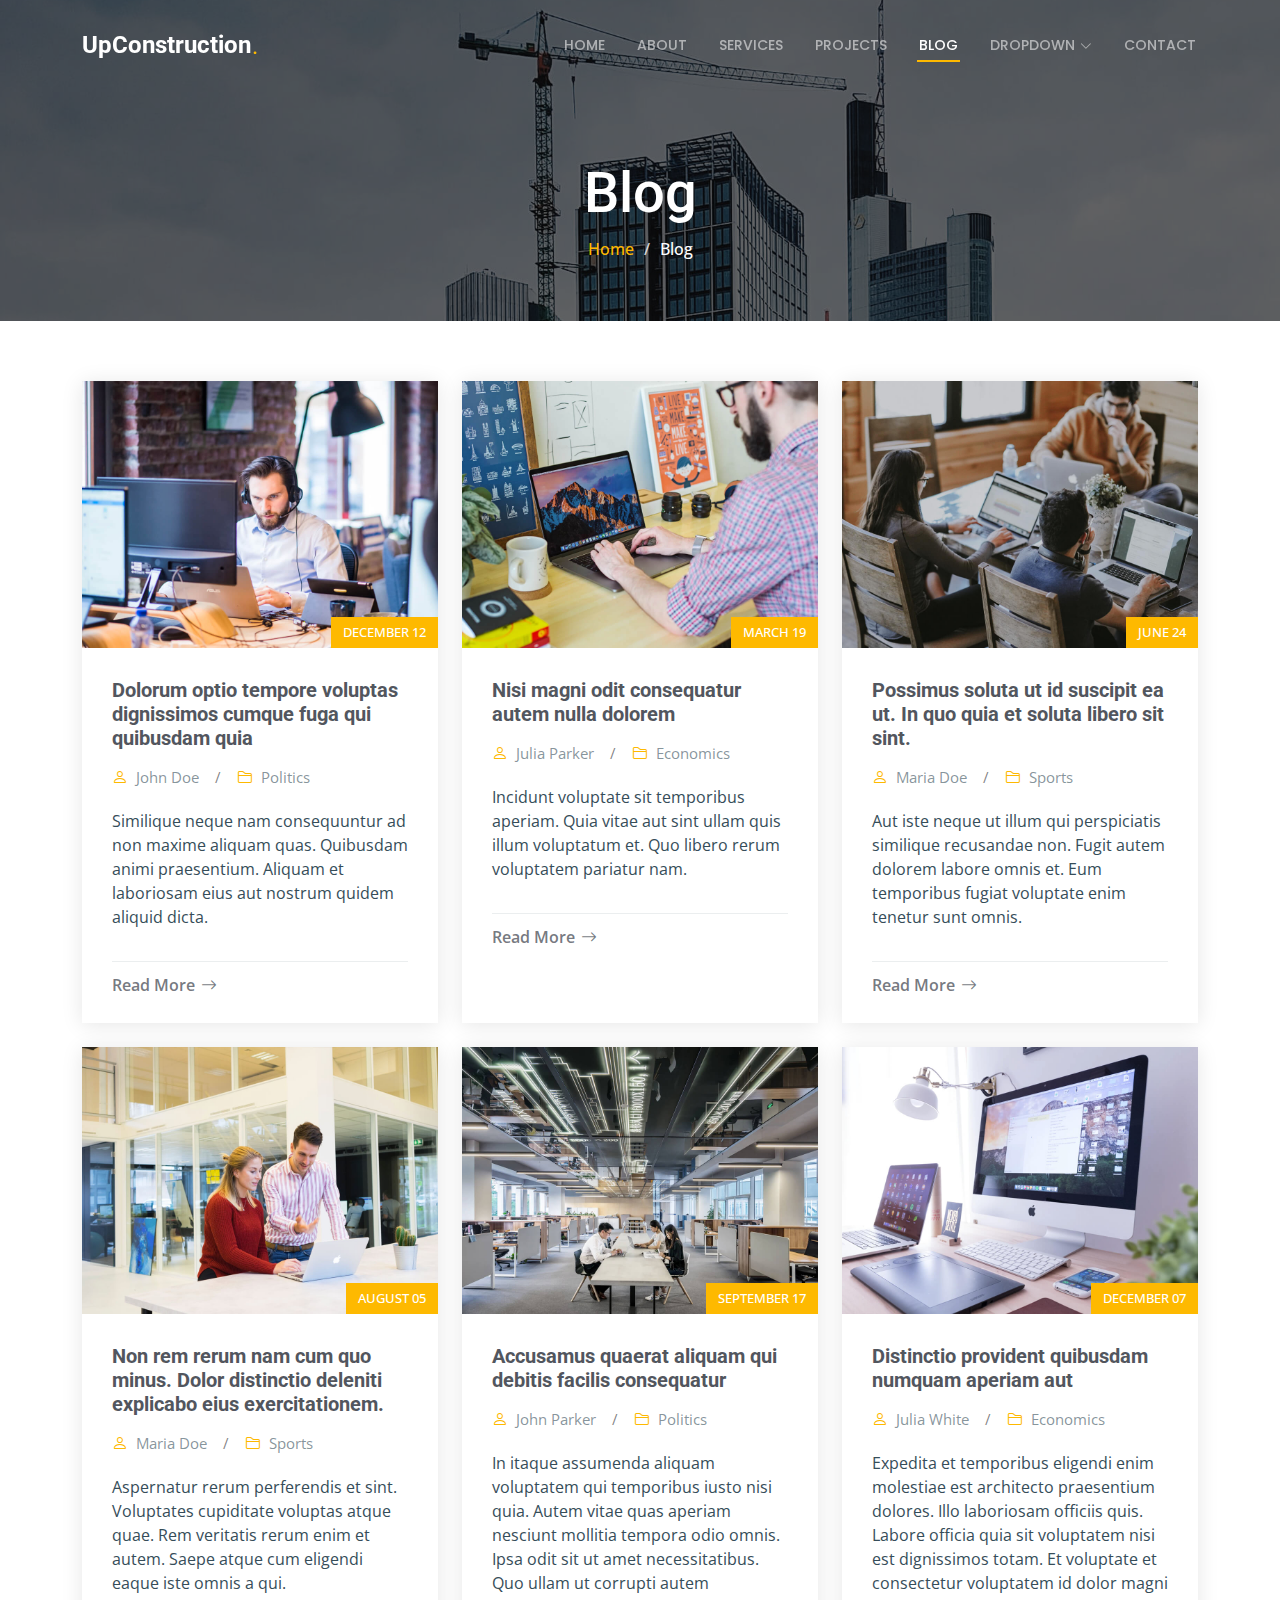
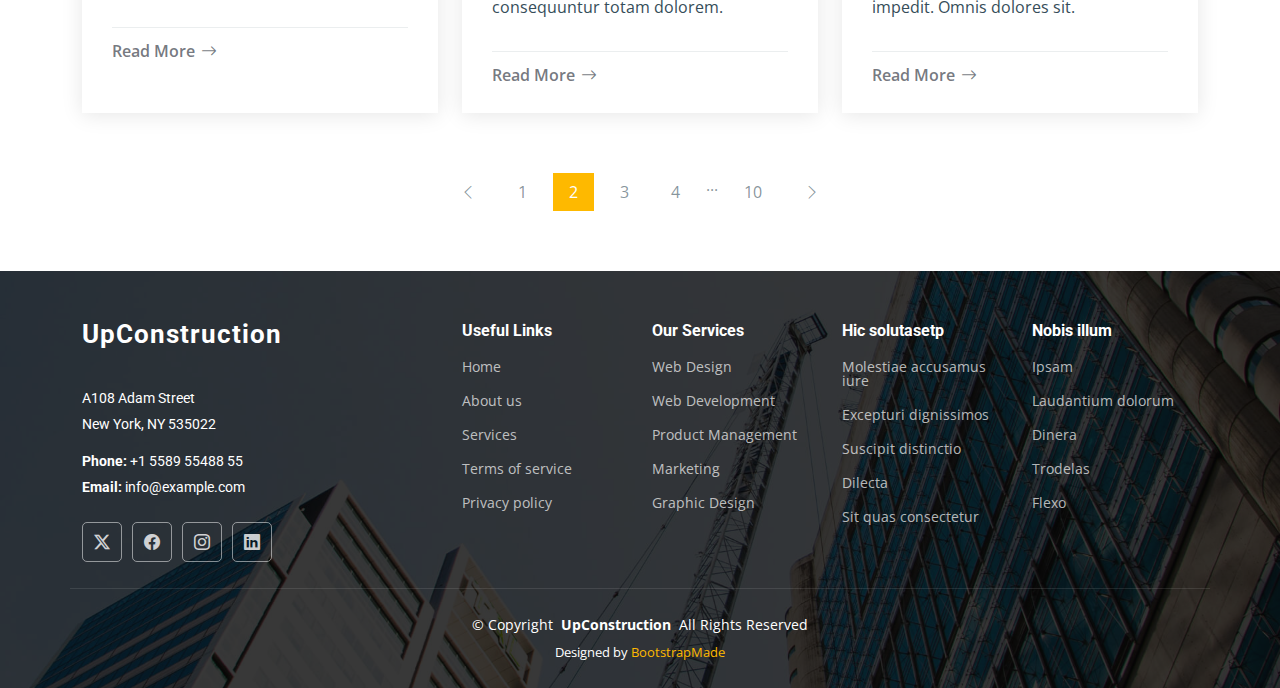
<file: blog.html>
<!DOCTYPE html>
<html lang="en">

<head>
  <meta charset="utf-8">
  <meta content="width=device-width, initial-scale=1.0" name="viewport">
  <title>Blog - UpConstruction Bootstrap Template</title>
  <meta name="description" content="">
  <meta name="keywords" content="">

  <!-- Favicons -->
  <link href="assets/img/favicon.png" rel="icon">
  <link href="assets/img/apple-touch-icon.png" rel="apple-touch-icon">

  <!-- Fonts -->
  <link href="https://fonts.googleapis.com" rel="preconnect">
  <link href="https://fonts.gstatic.com" rel="preconnect" crossorigin>
  <link href="https://fonts.googleapis.com/css2?family=Roboto:ital,wght@0,100;0,300;0,400;0,500;0,700;0,900;1,100;1,300;1,400;1,500;1,700;1,900&family=Open+Sans:ital,wght@0,300;0,400;0,500;0,600;0,700;0,800;1,300;1,400;1,500;1,600;1,700;1,800&family=Poppins:ital,wght@0,100;0,200;0,300;0,400;0,500;0,600;0,700;0,800;0,900;1,100;1,200;1,300;1,400;1,500;1,600;1,700;1,800;1,900&display=swap" rel="stylesheet">

  <!-- Vendor CSS Files -->
  <link href="assets/vendor/bootstrap/css/bootstrap.min.css" rel="stylesheet">
  <link href="assets/vendor/bootstrap-icons/bootstrap-icons.css" rel="stylesheet">
  <link href="assets/vendor/aos/aos.css" rel="stylesheet">
  <link href="assets/vendor/fontawesome-free/css/all.min.css" rel="stylesheet">
  <link href="assets/vendor/glightbox/css/glightbox.min.css" rel="stylesheet">
  <link href="assets/vendor/swiper/swiper-bundle.min.css" rel="stylesheet">

  <!-- Main CSS File -->
  <link href="assets/css/main.css" rel="stylesheet">

  <!-- =======================================================
  * Template Name: UpConstruction
  * Template URL: https://bootstrapmade.com/upconstruction-bootstrap-construction-website-template/
  * Updated: Aug 07 2024 with Bootstrap v5.3.3
  * Author: BootstrapMade.com
  * License: https://bootstrapmade.com/license/
  ======================================================== -->
</head>

<body class="blog-page">

  <header id="header" class="header d-flex align-items-center fixed-top">
    <div class="container-fluid container-xl position-relative d-flex align-items-center justify-content-between">

      <a href="index.html" class="logo d-flex align-items-center">
        <!-- Uncomment the line below if you also wish to use an image logo -->
        <!-- <img src="assets/img/logo.png" alt=""> -->
        <h1 class="sitename">UpConstruction</h1> <span>.</span>
      </a>

      <nav id="navmenu" class="navmenu">
        <ul>
          <li><a href="index.html">Home</a></li>
          <li><a href="about.html">About</a></li>
          <li><a href="services.html">Services</a></li>
          <li><a href="projects.html">Projects</a></li>
          <li><a href="blog.html" class="active">Blog</a></li>
          <li class="dropdown"><a href="#"><span>Dropdown</span> <i class="bi bi-chevron-down toggle-dropdown"></i></a>
            <ul>
              <li><a href="#">Dropdown 1</a></li>
              <li class="dropdown"><a href="#"><span>Deep Dropdown</span> <i class="bi bi-chevron-down toggle-dropdown"></i></a>
                <ul>
                  <li><a href="#">Deep Dropdown 1</a></li>
                  <li><a href="#">Deep Dropdown 2</a></li>
                  <li><a href="#">Deep Dropdown 3</a></li>
                  <li><a href="#">Deep Dropdown 4</a></li>
                  <li><a href="#">Deep Dropdown 5</a></li>
                </ul>
              </li>
              <li><a href="#">Dropdown 2</a></li>
              <li><a href="#">Dropdown 3</a></li>
              <li><a href="#">Dropdown 4</a></li>
            </ul>
          </li>
          <li><a href="contact.html">Contact</a></li>
        </ul>
        <i class="mobile-nav-toggle d-xl-none bi bi-list"></i>
      </nav>

    </div>
  </header>

  <main class="main">

    <!-- Page Title -->
    <div class="page-title dark-background" style="background-image: url(assets/img/page-title-bg.jpg);">
      <div class="container position-relative">
        <h1>Blog</h1>
        <nav class="breadcrumbs">
          <ol>
            <li><a href="index.html">Home</a></li>
            <li class="current">Blog</li>
          </ol>
        </nav>
      </div>
    </div><!-- End Page Title -->

    <!-- Blog Posts Section -->
    <section id="blog-posts" class="blog-posts section">

      <div class="container">
        <div class="row gy-4">

          <div class="col-lg-4">
            <article class="position-relative h-100">

              <div class="post-img position-relative overflow-hidden">
                <img src="assets/img/blog/blog-1.jpg" class="img-fluid" alt="">
                <span class="post-date">December 12</span>
              </div>

              <div class="post-content d-flex flex-column">

                <h3 class="post-title">Dolorum optio tempore voluptas dignissimos cumque fuga qui quibusdam quia</h3>

                <div class="meta d-flex align-items-center">
                  <div class="d-flex align-items-center">
                    <i class="bi bi-person"></i> <span class="ps-2">John Doe</span>
                  </div>
                  <span class="px-3 text-black-50">/</span>
                  <div class="d-flex align-items-center">
                    <i class="bi bi-folder2"></i> <span class="ps-2">Politics</span>
                  </div>
                </div>

                <p>
                  Similique neque nam consequuntur ad non maxime aliquam quas. Quibusdam animi praesentium. Aliquam et laboriosam eius aut nostrum quidem aliquid dicta.
                </p>

                <hr>

                <a href="blog-details.html" class="readmore stretched-link"><span>Read More</span><i class="bi bi-arrow-right"></i></a>

              </div>

            </article>
          </div><!-- End post list item -->

          <div class="col-lg-4">
            <article class="position-relative h-100">

              <div class="post-img position-relative overflow-hidden">
                <img src="assets/img/blog/blog-2.jpg" class="img-fluid" alt="">
                <span class="post-date">March 19</span>
              </div>

              <div class="post-content d-flex flex-column">

                <h3 class="post-title">Nisi magni odit consequatur autem nulla dolorem</h3>

                <div class="meta d-flex align-items-center">
                  <div class="d-flex align-items-center">
                    <i class="bi bi-person"></i> <span class="ps-2">Julia Parker</span>
                  </div>
                  <span class="px-3 text-black-50">/</span>
                  <div class="d-flex align-items-center">
                    <i class="bi bi-folder2"></i> <span class="ps-2">Economics</span>
                  </div>
                </div>

                <p>
                  Incidunt voluptate sit temporibus aperiam. Quia vitae aut sint ullam quis illum voluptatum et. Quo libero rerum voluptatem pariatur nam.
                </p>

                <hr>

                <a href="blog-details.html" class="readmore stretched-link"><span>Read More</span><i class="bi bi-arrow-right"></i></a>

              </div>

            </article>
          </div><!-- End post list item -->

          <div class="col-lg-4">
            <article class="position-relative h-100">

              <div class="post-img position-relative overflow-hidden">
                <img src="assets/img/blog/blog-3.jpg" class="img-fluid" alt="">
                <span class="post-date">June 24</span>
              </div>

              <div class="post-content d-flex flex-column">

                <h3 class="post-title">Possimus soluta ut id suscipit ea ut. In quo quia et soluta libero sit sint.</h3>

                <div class="meta d-flex align-items-center">
                  <div class="d-flex align-items-center">
                    <i class="bi bi-person"></i> <span class="ps-2">Maria Doe</span>
                  </div>
                  <span class="px-3 text-black-50">/</span>
                  <div class="d-flex align-items-center">
                    <i class="bi bi-folder2"></i> <span class="ps-2">Sports</span>
                  </div>
                </div>

                <p>
                  Aut iste neque ut illum qui perspiciatis similique recusandae non. Fugit autem dolorem labore omnis et. Eum temporibus fugiat voluptate enim tenetur sunt omnis.
                </p>

                <hr>

                <a href="blog-details.html" class="readmore stretched-link"><span>Read More</span><i class="bi bi-arrow-right"></i></a>

              </div>

            </article>
          </div><!-- End post list item -->

          <div class="col-lg-4">
            <article class="position-relative h-100">

              <div class="post-img position-relative overflow-hidden">
                <img src="assets/img/blog/blog-4.jpg" class="img-fluid" alt="">
                <span class="post-date">August 05</span>
              </div>

              <div class="post-content d-flex flex-column">

                <h3 class="post-title">Non rem rerum nam cum quo minus. Dolor distinctio deleniti explicabo eius exercitationem.</h3>

                <div class="meta d-flex align-items-center">
                  <div class="d-flex align-items-center">
                    <i class="bi bi-person"></i> <span class="ps-2">Maria Doe</span>
                  </div>
                  <span class="px-3 text-black-50">/</span>
                  <div class="d-flex align-items-center">
                    <i class="bi bi-folder2"></i> <span class="ps-2">Sports</span>
                  </div>
                </div>

                <p>
                  Aspernatur rerum perferendis et sint. Voluptates cupiditate voluptas atque quae. Rem veritatis rerum enim et autem. Saepe atque cum eligendi eaque iste omnis a qui.
                </p>

                <hr>

                <a href="blog-details.html" class="readmore stretched-link"><span>Read More</span><i class="bi bi-arrow-right"></i></a>

              </div>

            </article>
          </div><!-- End post list item -->

          <div class="col-lg-4">
            <article class="position-relative h-100">

              <div class="post-img position-relative overflow-hidden">
                <img src="assets/img/blog/blog-5.jpg" class="img-fluid" alt="">
                <span class="post-date">September 17</span>
              </div>

              <div class="post-content d-flex flex-column">

                <h3 class="post-title">Accusamus quaerat aliquam qui debitis facilis consequatur</h3>

                <div class="meta d-flex align-items-center">
                  <div class="d-flex align-items-center">
                    <i class="bi bi-person"></i> <span class="ps-2">John Parker</span>
                  </div>
                  <span class="px-3 text-black-50">/</span>
                  <div class="d-flex align-items-center">
                    <i class="bi bi-folder2"></i> <span class="ps-2">Politics</span>
                  </div>
                </div>

                <p>
                  In itaque assumenda aliquam voluptatem qui temporibus iusto nisi quia. Autem vitae quas aperiam nesciunt mollitia tempora odio omnis. Ipsa odit sit ut amet necessitatibus. Quo ullam ut corrupti autem consequuntur totam dolorem.
                </p>

                <hr>

                <a href="blog-details.html" class="readmore stretched-link"><span>Read More</span><i class="bi bi-arrow-right"></i></a>

              </div>

            </article>
          </div><!-- End post list item -->

          <div class="col-lg-4">
            <article class="position-relative h-100">

              <div class="post-img position-relative overflow-hidden">
                <img src="assets/img/blog/blog-6.jpg" class="img-fluid" alt="">
                <span class="post-date">December 07</span>
              </div>

              <div class="post-content d-flex flex-column">

                <h3 class="post-title">Distinctio provident quibusdam numquam aperiam aut</h3>

                <div class="meta d-flex align-items-center">
                  <div class="d-flex align-items-center">
                    <i class="bi bi-person"></i> <span class="ps-2">Julia White</span>
                  </div>
                  <span class="px-3 text-black-50">/</span>
                  <div class="d-flex align-items-center">
                    <i class="bi bi-folder2"></i> <span class="ps-2">Economics</span>
                  </div>
                </div>

                <p>
                  Expedita et temporibus eligendi enim molestiae est architecto praesentium dolores. Illo laboriosam officiis quis. Labore officia quia sit voluptatem nisi est dignissimos totam. Et voluptate et consectetur voluptatem id dolor magni impedit. Omnis dolores sit.
                </p>

                <hr>

                <a href="blog-details.html" class="readmore stretched-link"><span>Read More</span><i class="bi bi-arrow-right"></i></a>

              </div>

            </article>
          </div><!-- End post list item -->

        </div>
      </div>

    </section><!-- /Blog Posts Section -->

    <!-- Blog Pagination Section -->
    <section id="blog-pagination" class="blog-pagination section">

      <div class="container">
        <div class="d-flex justify-content-center">
          <ul>
            <li><a href="#"><i class="bi bi-chevron-left"></i></a></li>
            <li><a href="#">1</a></li>
            <li><a href="#" class="active">2</a></li>
            <li><a href="#">3</a></li>
            <li><a href="#">4</a></li>
            <li>...</li>
            <li><a href="#">10</a></li>
            <li><a href="#"><i class="bi bi-chevron-right"></i></a></li>
          </ul>
        </div>
      </div>

    </section><!-- /Blog Pagination Section -->

  </main>

  <footer id="footer" class="footer dark-background">

    <div class="container footer-top">
      <div class="row gy-4">
        <div class="col-lg-4 col-md-6 footer-about">
          <a href="index.html" class="logo d-flex align-items-center">
            <span class="sitename">UpConstruction</span>
          </a>
          <div class="footer-contact pt-3">
            <p>A108 Adam Street</p>
            <p>New York, NY 535022</p>
            <p class="mt-3"><strong>Phone:</strong> <span>+1 5589 55488 55</span></p>
            <p><strong>Email:</strong> <span>info@example.com</span></p>
          </div>
          <div class="social-links d-flex mt-4">
            <a href=""><i class="bi bi-twitter-x"></i></a>
            <a href=""><i class="bi bi-facebook"></i></a>
            <a href=""><i class="bi bi-instagram"></i></a>
            <a href=""><i class="bi bi-linkedin"></i></a>
          </div>
        </div>

        <div class="col-lg-2 col-md-3 footer-links">
          <h4>Useful Links</h4>
          <ul>
            <li><a href="#">Home</a></li>
            <li><a href="#">About us</a></li>
            <li><a href="#">Services</a></li>
            <li><a href="#">Terms of service</a></li>
            <li><a href="#">Privacy policy</a></li>
          </ul>
        </div>

        <div class="col-lg-2 col-md-3 footer-links">
          <h4>Our Services</h4>
          <ul>
            <li><a href="#">Web Design</a></li>
            <li><a href="#">Web Development</a></li>
            <li><a href="#">Product Management</a></li>
            <li><a href="#">Marketing</a></li>
            <li><a href="#">Graphic Design</a></li>
          </ul>
        </div>

        <div class="col-lg-2 col-md-3 footer-links">
          <h4>Hic solutasetp</h4>
          <ul>
            <li><a href="#">Molestiae accusamus iure</a></li>
            <li><a href="#">Excepturi dignissimos</a></li>
            <li><a href="#">Suscipit distinctio</a></li>
            <li><a href="#">Dilecta</a></li>
            <li><a href="#">Sit quas consectetur</a></li>
          </ul>
        </div>

        <div class="col-lg-2 col-md-3 footer-links">
          <h4>Nobis illum</h4>
          <ul>
            <li><a href="#">Ipsam</a></li>
            <li><a href="#">Laudantium dolorum</a></li>
            <li><a href="#">Dinera</a></li>
            <li><a href="#">Trodelas</a></li>
            <li><a href="#">Flexo</a></li>
          </ul>
        </div>

      </div>
    </div>

    <div class="container copyright text-center mt-4">
      <p>© <span>Copyright</span> <strong class="px-1 sitename">UpConstruction</strong> <span>All Rights Reserved</span></p>
      <div class="credits">
        <!-- All the links in the footer should remain intact. -->
        <!-- You can delete the links only if you've purchased the pro version. -->
        <!-- Licensing information: https://bootstrapmade.com/license/ -->
        <!-- Purchase the pro version with working PHP/AJAX contact form: [buy-url] -->
        Designed by <a href="https://bootstrapmade.com/">BootstrapMade</a>
      </div>
    </div>

  </footer>

  <!-- Scroll Top -->
  <a href="#" id="scroll-top" class="scroll-top d-flex align-items-center justify-content-center"><i class="bi bi-arrow-up-short"></i></a>

  <!-- Preloader -->
  <div id="preloader"></div>

  <!-- Vendor JS Files -->
  <script src="assets/vendor/bootstrap/js/bootstrap.bundle.min.js"></script>
  <script src="assets/vendor/php-email-form/validate.js"></script>
  <script src="assets/vendor/aos/aos.js"></script>
  <script src="assets/vendor/glightbox/js/glightbox.min.js"></script>
  <script src="assets/vendor/imagesloaded/imagesloaded.pkgd.min.js"></script>
  <script src="assets/vendor/isotope-layout/isotope.pkgd.min.js"></script>
  <script src="assets/vendor/swiper/swiper-bundle.min.js"></script>
  <script src="assets/vendor/purecounter/purecounter_vanilla.js"></script>

  <!-- Main JS File -->
  <script src="assets/js/main.js"></script>

</body>

</html>
</file>
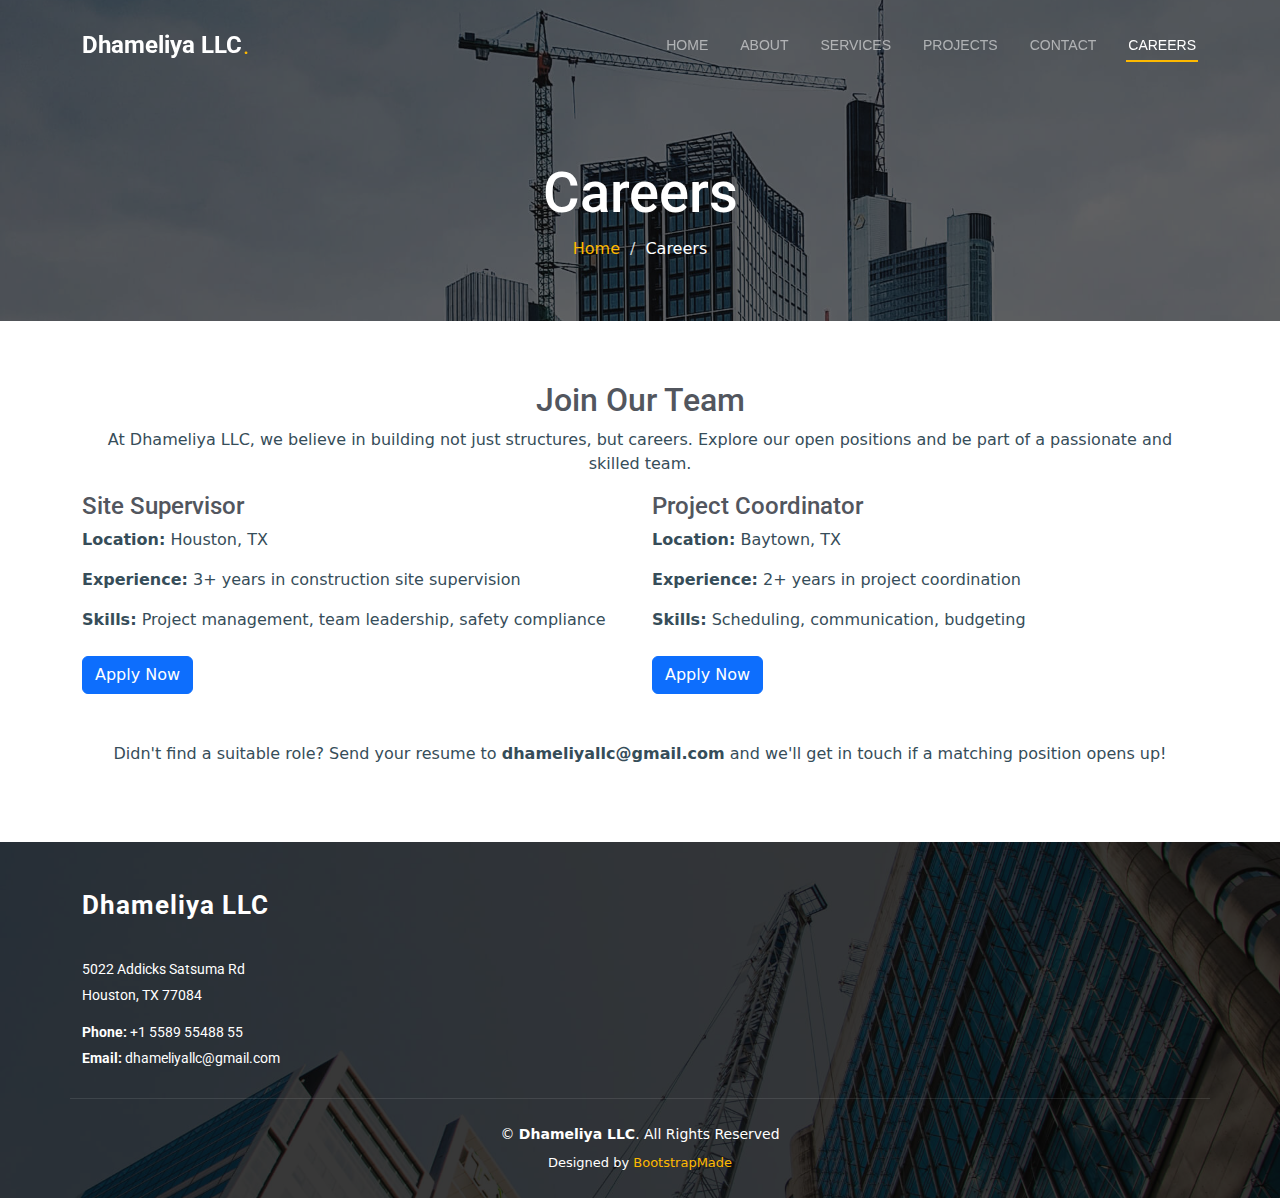
<file: carrer.html>
<!DOCTYPE html>
<html lang="en">

<head>
  <meta charset="utf-8">
  <meta content="width=device-width, initial-scale=1.0" name="viewport">
  <title>Careers - Dhameliya LLC</title>
  <meta name="description" content="Join our team at Dhameliya LLC">
  <meta name="keywords" content="Careers, Jobs, Construction, Dhameliya LLC">

  <!-- Favicons -->
  <link href="assets/img/favicon.png" rel="icon">
  <link href="assets/img/apple-touch-icon.png" rel="apple-touch-icon">

  <!-- Fonts -->
  <link href="https://fonts.googleapis.com" rel="preconnect">
  <link href="https://fonts.gstatic.com" rel="preconnect" crossorigin>
  <link href="https://fonts.googleapis.com/css2?family=Roboto:wght@300;400;700&display=swap" rel="stylesheet">

  <!-- Vendor CSS Files -->
  <link href="assets/vendor/bootstrap/css/bootstrap.min.css" rel="stylesheet">
  <link href="assets/vendor/bootstrap-icons/bootstrap-icons.css" rel="stylesheet">
  <link href="assets/vendor/aos/aos.css" rel="stylesheet">
  <link href="assets/vendor/glightbox/css/glightbox.min.css" rel="stylesheet">
  <link href="assets/vendor/swiper/swiper-bundle.min.css" rel="stylesheet">

  <!-- Main CSS File -->
  <link href="assets/css/main.css" rel="stylesheet">
</head>

<body class="careers-page">
  <header id="header" class="header d-flex align-items-center fixed-top">
    <div class="container-fluid container-xl position-relative d-flex align-items-center justify-content-between">
      <a href="index.html" class="logo d-flex align-items-center">
        <h1 class="sitename">Dhameliya LLC</h1><span>.</span>
      </a>
      <nav id="navmenu" class="navmenu">
        <ul>
          <li><a href="index.html">Home</a></li>
          <li><a href="about.html">About</a></li>
          <li><a href="services.html">Services</a></li>
          <li><a href="projects.html">Projects</a></li>
          <li><a href="contact.html">Contact</a></li>
          <li><a href="careers.html" class="active">Careers</a></li>
        </ul>
        <i class="mobile-nav-toggle d-xl-none bi bi-list"></i>
      </nav>
    </div>
  </header>

  <main class="main">
    <div class="page-title dark-background" style="background-image: url(assets/img/page-title-bg.jpg);">
      <div class="container position-relative">
        <h1>Careers</h1>
        <nav class="breadcrumbs">
          <ol>
            <li><a href="index.html">Home</a></li>
            <li class="current">Careers</li>
          </ol>
        </nav>
      </div>
    </div>

    <section class="careers section">
      <div class="container" data-aos="fade-up">
        <div class="section-header text-center">
          <h2>Join Our Team</h2>
          <p>At Dhameliya LLC, we believe in building not just structures, but careers. Explore our open positions and be part of a passionate and skilled team.</p>
        </div>

        <div class="row gy-4">
          <div class="col-lg-6">
            <div class="job-posting">
              <h4>Site Supervisor</h4>
              <p><strong>Location:</strong> Houston, TX</p>
              <p><strong>Experience:</strong> 3+ years in construction site supervision</p>
              <p><strong>Skills:</strong> Project management, team leadership, safety compliance</p>
              <a href="mailto:dhameliyallc@gmail.com" class="btn btn-primary mt-2">Apply Now</a>
            </div>
          </div>

          <div class="col-lg-6">
            <div class="job-posting">
              <h4>Project Coordinator</h4>
              <p><strong>Location:</strong> Baytown, TX</p>
              <p><strong>Experience:</strong> 2+ years in project coordination</p>
              <p><strong>Skills:</strong> Scheduling, communication, budgeting</p>
              <a href="mailto:dhameliyallc@gmail.com" class="btn btn-primary mt-2">Apply Now</a>
            </div>
          </div>
        </div>

        <div class="text-center mt-5">
          <p>Didn't find a suitable role? Send your resume to <strong>dhameliyallc@gmail.com</strong> and we'll get in touch if a matching position opens up!</p>
        </div>
      </div>
    </section>
  </main>

  <footer id="footer" class="footer dark-background">
    <div class="container footer-top">
      <div class="row gy-4">
        <div class="col-lg-4 col-md-6 footer-about">
          <a href="index.html" class="logo d-flex align-items-center">
            <span class="sitename">Dhameliya LLC</span>
          </a>
          <div class="footer-contact pt-3">
            <p>5022 Addicks Satsuma Rd</p>
            <p>Houston, TX 77084</p>
            <p class="mt-3"><strong>Phone:</strong> <span>+1 5589 55488 55</span></p>
            <p><strong>Email:</strong> <span>dhameliyallc@gmail.com</span></p>
          </div>
        </div>
        <!-- Additional footer sections can be added here -->
      </div>
    </div>
    <div class="container copyright text-center mt-4">
      <p>&copy; <strong>Dhameliya LLC</strong>. All Rights Reserved</p>
      <div class="credits">
        Designed by <a href="https://bootstrapmade.com/">BootstrapMade</a>
      </div>
    </div>
  </footer>

  <a href="#" id="scroll-top" class="scroll-top d-flex align-items-center justify-content-center"><i class="bi bi-arrow-up-short"></i></a>
  <div id="preloader"></div>

  <!-- Vendor JS Files -->
  <script src="assets/vendor/bootstrap/js/bootstrap.bundle.min.js"></script>
  <script src="assets/vendor/aos/aos.js"></script>
  <script src="assets/vendor/glightbox/js/glightbox.min.js"></script>
  <script src="assets/vendor/swiper/swiper-bundle.min.js"></script>
  <script src="assets/vendor/purecounter/purecounter_vanilla.js"></script>
  <script src="assets/js/main.js"></script>
</body>

</html>
</file>
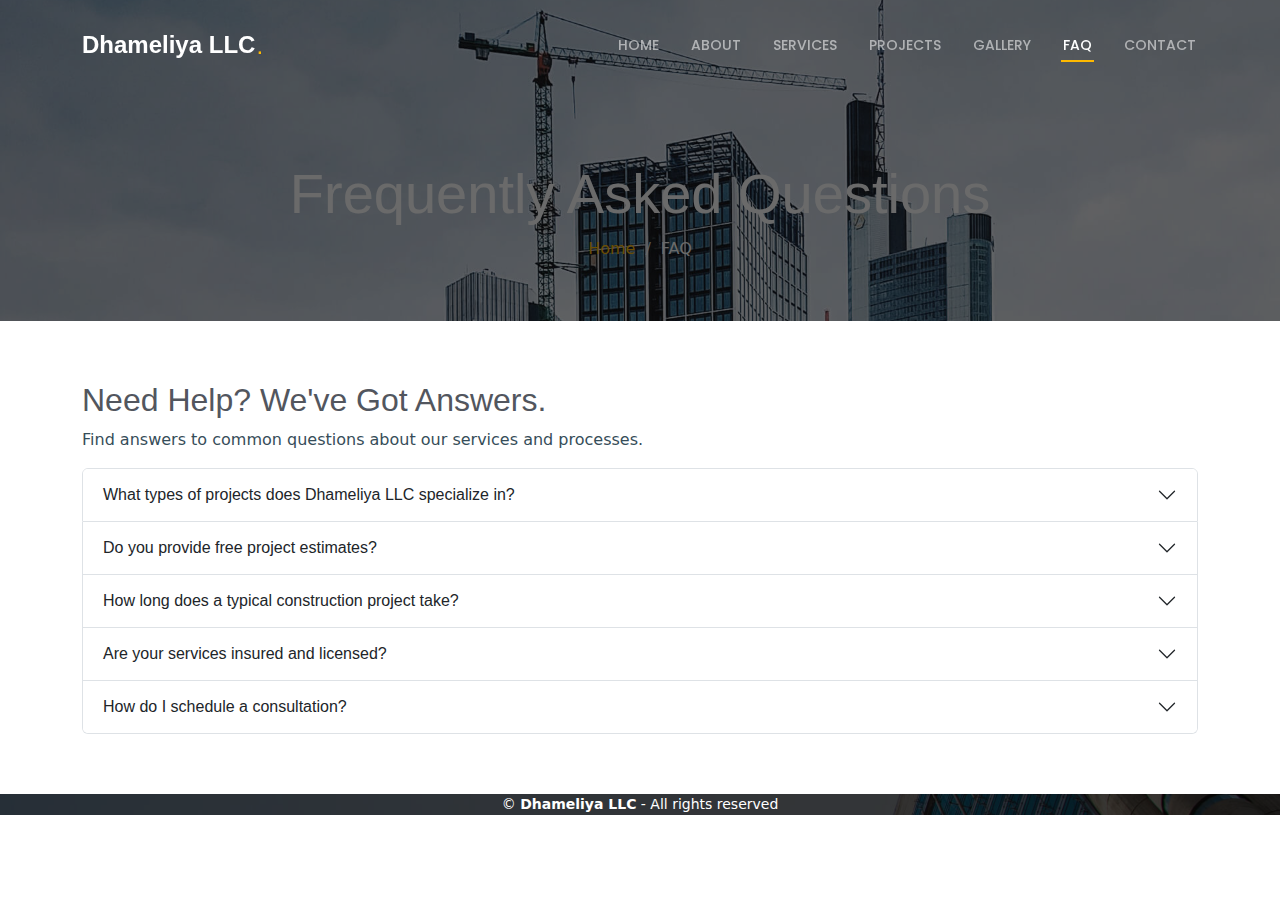
<file: faq.html>
<!DOCTYPE html>
<html lang="en">

<head>
  <meta charset="utf-8">
  <meta content="width=device-width, initial-scale=1.0" name="viewport">
  <title>FAQ - Dhameliya LLC</title>
  <meta name="description" content="">
  <meta name="keywords" content="construction, faq, questions, support, help">

  <link href="assets/img/favicon.png" rel="icon">
  <link href="assets/img/apple-touch-icon.png" rel="apple-touch-icon">
  <link href="https://fonts.googleapis.com" rel="preconnect">
  <link href="https://fonts.gstatic.com" rel="preconnect" crossorigin>
  <link href="https://fonts.googleapis.com/css2?family=Poppins:wght@300;500;600;700&display=swap" rel="stylesheet">

  <link href="assets/vendor/bootstrap/css/bootstrap.min.css" rel="stylesheet">
  <link href="assets/vendor/bootstrap-icons/bootstrap-icons.css" rel="stylesheet">
  <link href="assets/vendor/aos/aos.css" rel="stylesheet">
  <link href="assets/vendor/glightbox/css/glightbox.min.css" rel="stylesheet">
  <link href="assets/css/main.css" rel="stylesheet">
</head>

<body class="faq-page">

  <header id="header" class="header d-flex align-items-center fixed-top">
    <div class="container-fluid container-xl d-flex align-items-center justify-content-between">
      <a href="index.html" class="logo d-flex align-items-center">
        <h1 class="sitename">Dhameliya LLC</h1><span>.</span>
      </a>
      <nav id="navmenu" class="navmenu">
        <ul>
          <li><a href="index.html">Home</a></li>
          <li><a href="about.html">About</a></li>
          <li><a href="services.html">Services</a></li>
          <li><a href="projects.html">Projects</a></li>
          <li><a href="gallery.html">Gallery</a></li>
          <li><a href="faq.html" class="active">FAQ</a></li>
          <li><a href="contact.html">Contact</a></li>
        </ul>
        <i class="mobile-nav-toggle d-xl-none bi bi-list"></i>
      </nav>
    </div>
  </header>

  <main class="main">
    <div class="page-title dark-background" style="background-image: url(assets/img/page-title-bg.jpg);">
      <div class="container text-center">
        <h1>Frequently Asked Questions</h1>
        <nav class="breadcrumbs">
          <ol>
            <li><a href="index.html">Home</a></li>
            <li class="current">FAQ</li>
          </ol>
        </nav>
      </div>
    </div>

    <section id="faq" class="faq section">
      <div class="container" data-aos="fade-up">
        <div class="section-header">
          <h2>Need Help? We've Got Answers.</h2>
          <p>Find answers to common questions about our services and processes.</p>
        </div>

        <div class="accordion" id="faq-list">

          <div class="accordion-item">
            <h2 class="accordion-header" id="faq1">
              <button class="accordion-button collapsed" type="button" data-bs-toggle="collapse" data-bs-target="#answer1">
                What types of projects does Dhameliya LLC specialize in?
              </button>
            </h2>
            <div id="answer1" class="accordion-collapse collapse" data-bs-parent="#faq-list">\              <div class="accordion-body">
                We specialize in residential construction, interior remodeling, and commercial renovation projects.
              </div>
            </div>
          </div>

          <div class="accordion-item">
            <h2 class="accordion-header" id="faq2">
              <button class="accordion-button collapsed" type="button" data-bs-toggle="collapse" data-bs-target="#answer2">
                Do you provide free project estimates?
              </button>
            </h2>
            <div id="answer2" class="accordion-collapse collapse" data-bs-parent="#faq-list">
              <div class="accordion-body">
                Yes, we offer free consultations and project cost estimates for all new clients.
              </div>
            </div>
          </div>

          <div class="accordion-item">
            <h2 class="accordion-header" id="faq3">
              <button class="accordion-button collapsed" type="button" data-bs-toggle="collapse" data-bs-target="#answer3">
                How long does a typical construction project take?
              </button>
            </h2>
            <div id="answer3" class="accordion-collapse collapse" data-bs-parent="#faq-list">
              <div class="accordion-body">
                Project timelines vary by scope, but we always provide a detailed timeline before starting any work.
              </div>
            </div>
          </div>

          <div class="accordion-item">
            <h2 class="accordion-header" id="faq4">
              <button class="accordion-button collapsed" type="button" data-bs-toggle="collapse" data-bs-target="#answer4">
                Are your services insured and licensed?
              </button>
            </h2>
            <div id="answer4" class="accordion-collapse collapse" data-bs-parent="#faq-list">
              <div class="accordion-body">
                Absolutely. Dhameliya LLC is fully licensed and insured to operate in Texas.
              </div>
            </div>
          </div>

          <div class="accordion-item">
            <h2 class="accordion-header" id="faq5">
              <button class="accordion-button collapsed" type="button" data-bs-toggle="collapse" data-bs-target="#answer5">
                How do I schedule a consultation?
              </button>
            </h2>
            <div id="answer5" class="accordion-collapse collapse" data-bs-parent="#faq-list">
              <div class="accordion-body">
                You can reach out through our contact page, call us, or email us directly at dhameliyallc@gmail.com.
              </div>
            </div>
          </div>

        </div>

      </div>
    </section>
  </main>

  <footer id="footer" class="footer dark-background">
    <div class="container text-center">
      <p>© <strong>Dhameliya LLC</strong> - All rights reserved</p>
    </div>
  </footer>

  <a href="#" class="scroll-top d-flex align-items-center justify-content-center"><i class="bi bi-arrow-up-short"></i></a>
  <div id="preloader"></div>

  <script src="assets/vendor/bootstrap/js/bootstrap.bundle.min.js"></script>
  <script src="assets/vendor/aos/aos.js"></script>
  <script src="assets/vendor/glightbox/js/glightbox.min.js"></script>
  <script src="assets/js/main.js"></script>
</body>

</html>
</file>
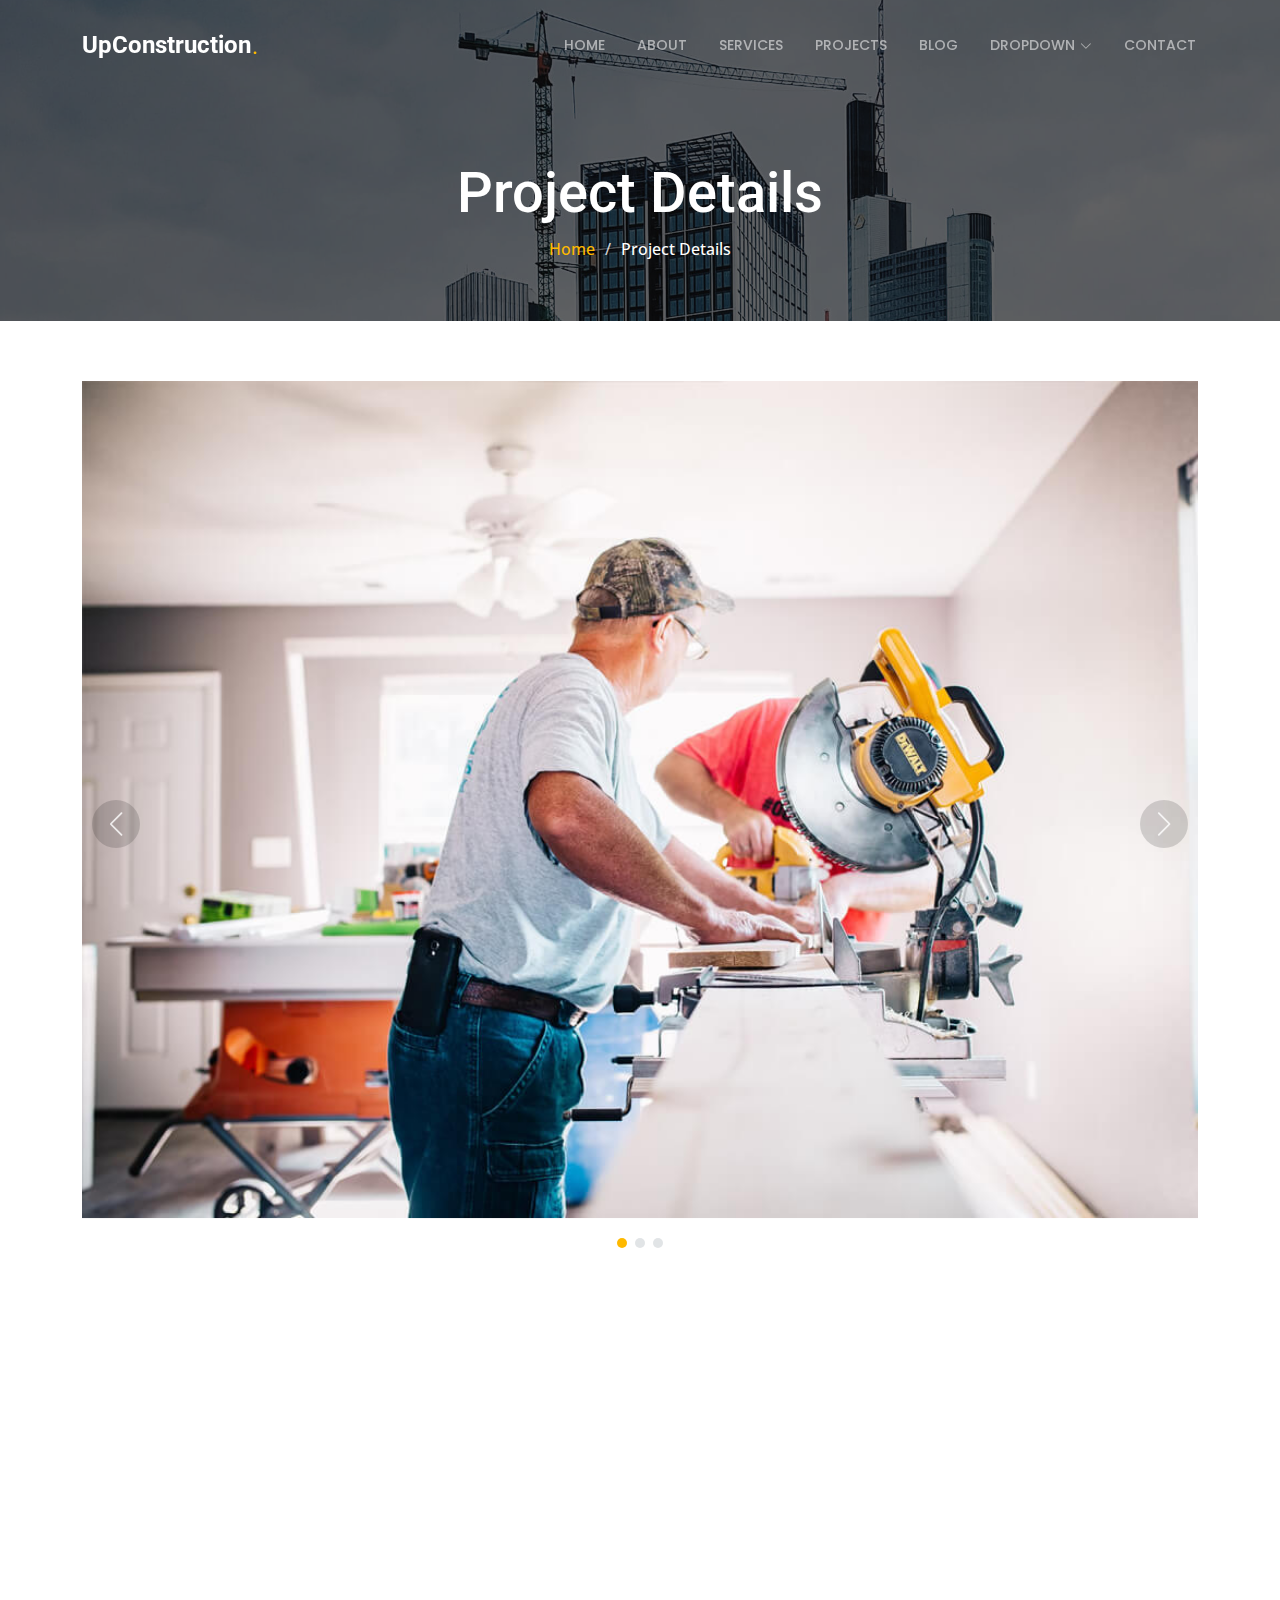
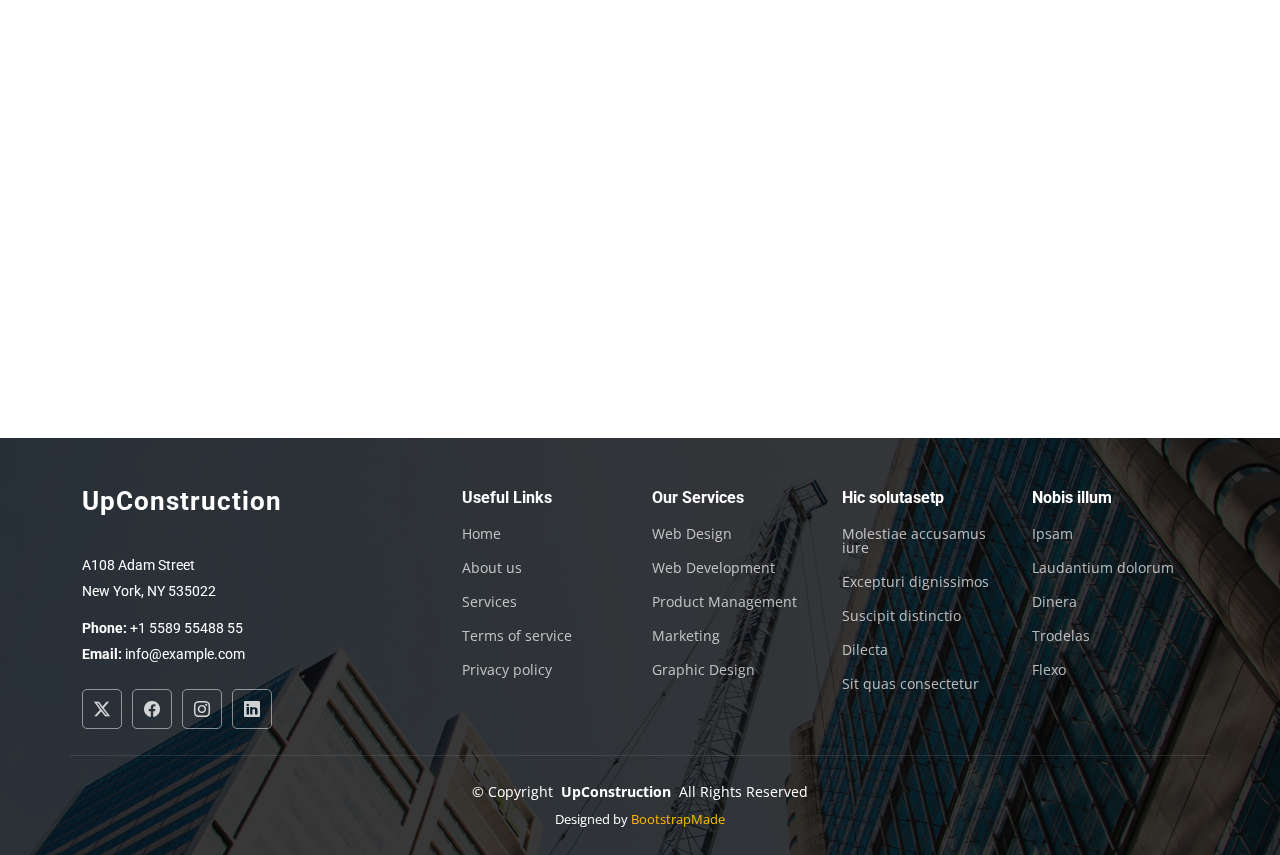
<file: project-details.html>
<!DOCTYPE html>
<html lang="en">

<head>
  <meta charset="utf-8">
  <meta content="width=device-width, initial-scale=1.0" name="viewport">
  <title>Project Details - UpConstruction Bootstrap Template</title>
  <meta name="description" content="">
  <meta name="keywords" content="">

  <!-- Favicons -->
  <link href="assets/img/favicon.png" rel="icon">
  <link href="assets/img/apple-touch-icon.png" rel="apple-touch-icon">

  <!-- Fonts -->
  <link href="https://fonts.googleapis.com" rel="preconnect">
  <link href="https://fonts.gstatic.com" rel="preconnect" crossorigin>
  <link href="https://fonts.googleapis.com/css2?family=Roboto:ital,wght@0,100;0,300;0,400;0,500;0,700;0,900;1,100;1,300;1,400;1,500;1,700;1,900&family=Open+Sans:ital,wght@0,300;0,400;0,500;0,600;0,700;0,800;1,300;1,400;1,500;1,600;1,700;1,800&family=Poppins:ital,wght@0,100;0,200;0,300;0,400;0,500;0,600;0,700;0,800;0,900;1,100;1,200;1,300;1,400;1,500;1,600;1,700;1,800;1,900&display=swap" rel="stylesheet">

  <!-- Vendor CSS Files -->
  <link href="assets/vendor/bootstrap/css/bootstrap.min.css" rel="stylesheet">
  <link href="assets/vendor/bootstrap-icons/bootstrap-icons.css" rel="stylesheet">
  <link href="assets/vendor/aos/aos.css" rel="stylesheet">
  <link href="assets/vendor/fontawesome-free/css/all.min.css" rel="stylesheet">
  <link href="assets/vendor/glightbox/css/glightbox.min.css" rel="stylesheet">
  <link href="assets/vendor/swiper/swiper-bundle.min.css" rel="stylesheet">

  <!-- Main CSS File -->
  <link href="assets/css/main.css" rel="stylesheet">

  <!-- =======================================================
  * Template Name: UpConstruction
  * Template URL: https://bootstrapmade.com/upconstruction-bootstrap-construction-website-template/
  * Updated: Aug 07 2024 with Bootstrap v5.3.3
  * Author: BootstrapMade.com
  * License: https://bootstrapmade.com/license/
  ======================================================== -->
</head>

<body class="project-details-page">

  <header id="header" class="header d-flex align-items-center fixed-top">
    <div class="container-fluid container-xl position-relative d-flex align-items-center justify-content-between">

      <a href="index.html" class="logo d-flex align-items-center">
        <!-- Uncomment the line below if you also wish to use an image logo -->
        <!-- <img src="assets/img/logo.png" alt=""> -->
        <h1 class="sitename">UpConstruction</h1> <span>.</span>
      </a>

      <nav id="navmenu" class="navmenu">
        <ul>
          <li><a href="index.html">Home</a></li>
          <li><a href="about.html">About</a></li>
          <li><a href="services.html">Services</a></li>
          <li><a href="projects.html">Projects</a></li>
          <li><a href="blog.html">Blog</a></li>
          <li class="dropdown"><a href="#"><span>Dropdown</span> <i class="bi bi-chevron-down toggle-dropdown"></i></a>
            <ul>
              <li><a href="#">Dropdown 1</a></li>
              <li class="dropdown"><a href="#"><span>Deep Dropdown</span> <i class="bi bi-chevron-down toggle-dropdown"></i></a>
                <ul>
                  <li><a href="#">Deep Dropdown 1</a></li>
                  <li><a href="#">Deep Dropdown 2</a></li>
                  <li><a href="#">Deep Dropdown 3</a></li>
                  <li><a href="#">Deep Dropdown 4</a></li>
                  <li><a href="#">Deep Dropdown 5</a></li>
                </ul>
              </li>
              <li><a href="#">Dropdown 2</a></li>
              <li><a href="#">Dropdown 3</a></li>
              <li><a href="#">Dropdown 4</a></li>
            </ul>
          </li>
          <li><a href="contact.html">Contact</a></li>
        </ul>
        <i class="mobile-nav-toggle d-xl-none bi bi-list"></i>
      </nav>

    </div>
  </header>

  <main class="main">

    <!-- Page Title -->
    <div class="page-title dark-background" style="background-image: url(assets/img/page-title-bg.jpg);">
      <div class="container position-relative">
        <h1>Project Details</h1>
        <nav class="breadcrumbs">
          <ol>
            <li><a href="index.html">Home</a></li>
            <li class="current">Project Details</li>
          </ol>
        </nav>
      </div>
    </div><!-- End Page Title -->

    <!-- Project Details Section -->
    <section id="project-details" class="project-details section">

      <div class="container" data-aos="fade-up">

        <div class="portfolio-details-slider swiper init-swiper">
          <script type="application/json" class="swiper-config">
            {
              "loop": true,
              "speed": 600,
              "autoplay": {
                "delay": 5000
              },
              "slidesPerView": "auto",
              "navigation": {
                "nextEl": ".swiper-button-next",
                "prevEl": ".swiper-button-prev"
              },
              "pagination": {
                "el": ".swiper-pagination",
                "type": "bullets",
                "clickable": true
              }
            }
          </script>
          <div class="swiper-wrapper align-items-center">

            <div class="swiper-slide">
              <img src="assets/img/projects/remodeling-1.jpg" alt="">
            </div>

            <div class="swiper-slide">
              <img src="assets/img/projects/remodeling-2.jpg" alt="">
            </div>

            <div class="swiper-slide">
              <img src="assets/img/projects/remodeling-3.jpg" alt="">
            </div>

          </div>
          <div class="swiper-button-prev"></div>
          <div class="swiper-button-next"></div>
          <div class="swiper-pagination"></div>
        </div>

        <div class="row justify-content-between gy-4 mt-4">

          <div class="col-lg-8" data-aos="fade-up">
            <div class="portfolio-description">
              <h2>This is an example of portfolio details</h2>
              <p>
                Autem ipsum nam porro corporis rerum. Quis eos dolorem eos itaque inventore commodi labore quia quia. Exercitationem repudiandae officiis neque suscipit non officia eaque itaque enim. Voluptatem officia accusantium nesciunt est omnis tempora consectetur dignissimos. Sequi nulla at esse enim cum deserunt eius.
              </p>
              <p>
                Amet consequatur qui dolore veniam voluptatem voluptatem sit. Non aspernatur atque natus ut cum nam et. Praesentium error dolores rerum minus sequi quia veritatis eum. Eos et doloribus doloremque nesciunt molestiae laboriosam.
              </p>

              <div class="testimonial-item">
                <p>
                  <i class="bi bi-quote quote-icon-left"></i>
                  <span>Export tempor illum tamen malis malis eram quae irure esse labore quem cillum quid cillum eram malis quorum velit fore eram velit sunt aliqua noster fugiat irure amet legam anim culpa.</span>
                  <i class="bi bi-quote quote-icon-right"></i>
                </p>
                <div>
                  <img src="assets/img/testimonials/testimonials-2.jpg" class="testimonial-img" alt="">
                  <h3>Sara Wilsson</h3>
                  <h4>Designer</h4>
                </div>
              </div>

              <p>
                Impedit ipsum quae et aliquid doloribus et voluptatem quasi. Perspiciatis occaecati earum et magnam animi. Quibusdam non qui ea vitae suscipit vitae sunt. Repudiandae incidunt cumque minus deserunt assumenda tempore. Delectus voluptas necessitatibus est.
              </p>

              <p>
                Sunt voluptatum sapiente facilis quo odio aut ipsum repellat debitis. Molestiae et autem libero. Explicabo et quod necessitatibus similique quis dolor eum. Numquam eaque praesentium rem et qui nesciunt.
              </p>

            </div>
          </div>

          <div class="col-lg-3" data-aos="fade-up" data-aos-delay="100">
            <div class="portfolio-info">
              <h3>Project information</h3>
              <ul>
                <li><strong>Category</strong> Web design</li>
                <li><strong>Client</strong> ASU Company</li>
                <li><strong>Project date</strong> 01 March, 2020</li>
                <li><strong>Project URL</strong> <a href="#">www.example.com</a></li>
                <li><a href="#" class="btn-visit align-self-start">Visit Website</a></li>
              </ul>
            </div>
          </div>

        </div>

      </div>

    </section><!-- /Project Details Section -->

  </main>

  <footer id="footer" class="footer dark-background">

    <div class="container footer-top">
      <div class="row gy-4">
        <div class="col-lg-4 col-md-6 footer-about">
          <a href="index.html" class="logo d-flex align-items-center">
            <span class="sitename">UpConstruction</span>
          </a>
          <div class="footer-contact pt-3">
            <p>A108 Adam Street</p>
            <p>New York, NY 535022</p>
            <p class="mt-3"><strong>Phone:</strong> <span>+1 5589 55488 55</span></p>
            <p><strong>Email:</strong> <span>info@example.com</span></p>
          </div>
          <div class="social-links d-flex mt-4">
            <a href=""><i class="bi bi-twitter-x"></i></a>
            <a href=""><i class="bi bi-facebook"></i></a>
            <a href=""><i class="bi bi-instagram"></i></a>
            <a href=""><i class="bi bi-linkedin"></i></a>
          </div>
        </div>

        <div class="col-lg-2 col-md-3 footer-links">
          <h4>Useful Links</h4>
          <ul>
            <li><a href="#">Home</a></li>
            <li><a href="#">About us</a></li>
            <li><a href="#">Services</a></li>
            <li><a href="#">Terms of service</a></li>
            <li><a href="#">Privacy policy</a></li>
          </ul>
        </div>

        <div class="col-lg-2 col-md-3 footer-links">
          <h4>Our Services</h4>
          <ul>
            <li><a href="#">Web Design</a></li>
            <li><a href="#">Web Development</a></li>
            <li><a href="#">Product Management</a></li>
            <li><a href="#">Marketing</a></li>
            <li><a href="#">Graphic Design</a></li>
          </ul>
        </div>

        <div class="col-lg-2 col-md-3 footer-links">
          <h4>Hic solutasetp</h4>
          <ul>
            <li><a href="#">Molestiae accusamus iure</a></li>
            <li><a href="#">Excepturi dignissimos</a></li>
            <li><a href="#">Suscipit distinctio</a></li>
            <li><a href="#">Dilecta</a></li>
            <li><a href="#">Sit quas consectetur</a></li>
          </ul>
        </div>

        <div class="col-lg-2 col-md-3 footer-links">
          <h4>Nobis illum</h4>
          <ul>
            <li><a href="#">Ipsam</a></li>
            <li><a href="#">Laudantium dolorum</a></li>
            <li><a href="#">Dinera</a></li>
            <li><a href="#">Trodelas</a></li>
            <li><a href="#">Flexo</a></li>
          </ul>
        </div>

      </div>
    </div>

    <div class="container copyright text-center mt-4">
      <p>© <span>Copyright</span> <strong class="px-1 sitename">UpConstruction</strong> <span>All Rights Reserved</span></p>
      <div class="credits">
        <!-- All the links in the footer should remain intact. -->
        <!-- You can delete the links only if you've purchased the pro version. -->
        <!-- Licensing information: https://bootstrapmade.com/license/ -->
        <!-- Purchase the pro version with working PHP/AJAX contact form: [buy-url] -->
        Designed by <a href="https://bootstrapmade.com/">BootstrapMade</a>
      </div>
    </div>

  </footer>

  <!-- Scroll Top -->
  <a href="#" id="scroll-top" class="scroll-top d-flex align-items-center justify-content-center"><i class="bi bi-arrow-up-short"></i></a>

  <!-- Preloader -->
  <div id="preloader"></div>

  <!-- Vendor JS Files -->
  <script src="assets/vendor/bootstrap/js/bootstrap.bundle.min.js"></script>
  <script src="assets/vendor/php-email-form/validate.js"></script>
  <script src="assets/vendor/aos/aos.js"></script>
  <script src="assets/vendor/glightbox/js/glightbox.min.js"></script>
  <script src="assets/vendor/imagesloaded/imagesloaded.pkgd.min.js"></script>
  <script src="assets/vendor/isotope-layout/isotope.pkgd.min.js"></script>
  <script src="assets/vendor/swiper/swiper-bundle.min.js"></script>
  <script src="assets/vendor/purecounter/purecounter_vanilla.js"></script>

  <!-- Main JS File -->
  <script src="assets/js/main.js"></script>

</body>

</html>
</file>
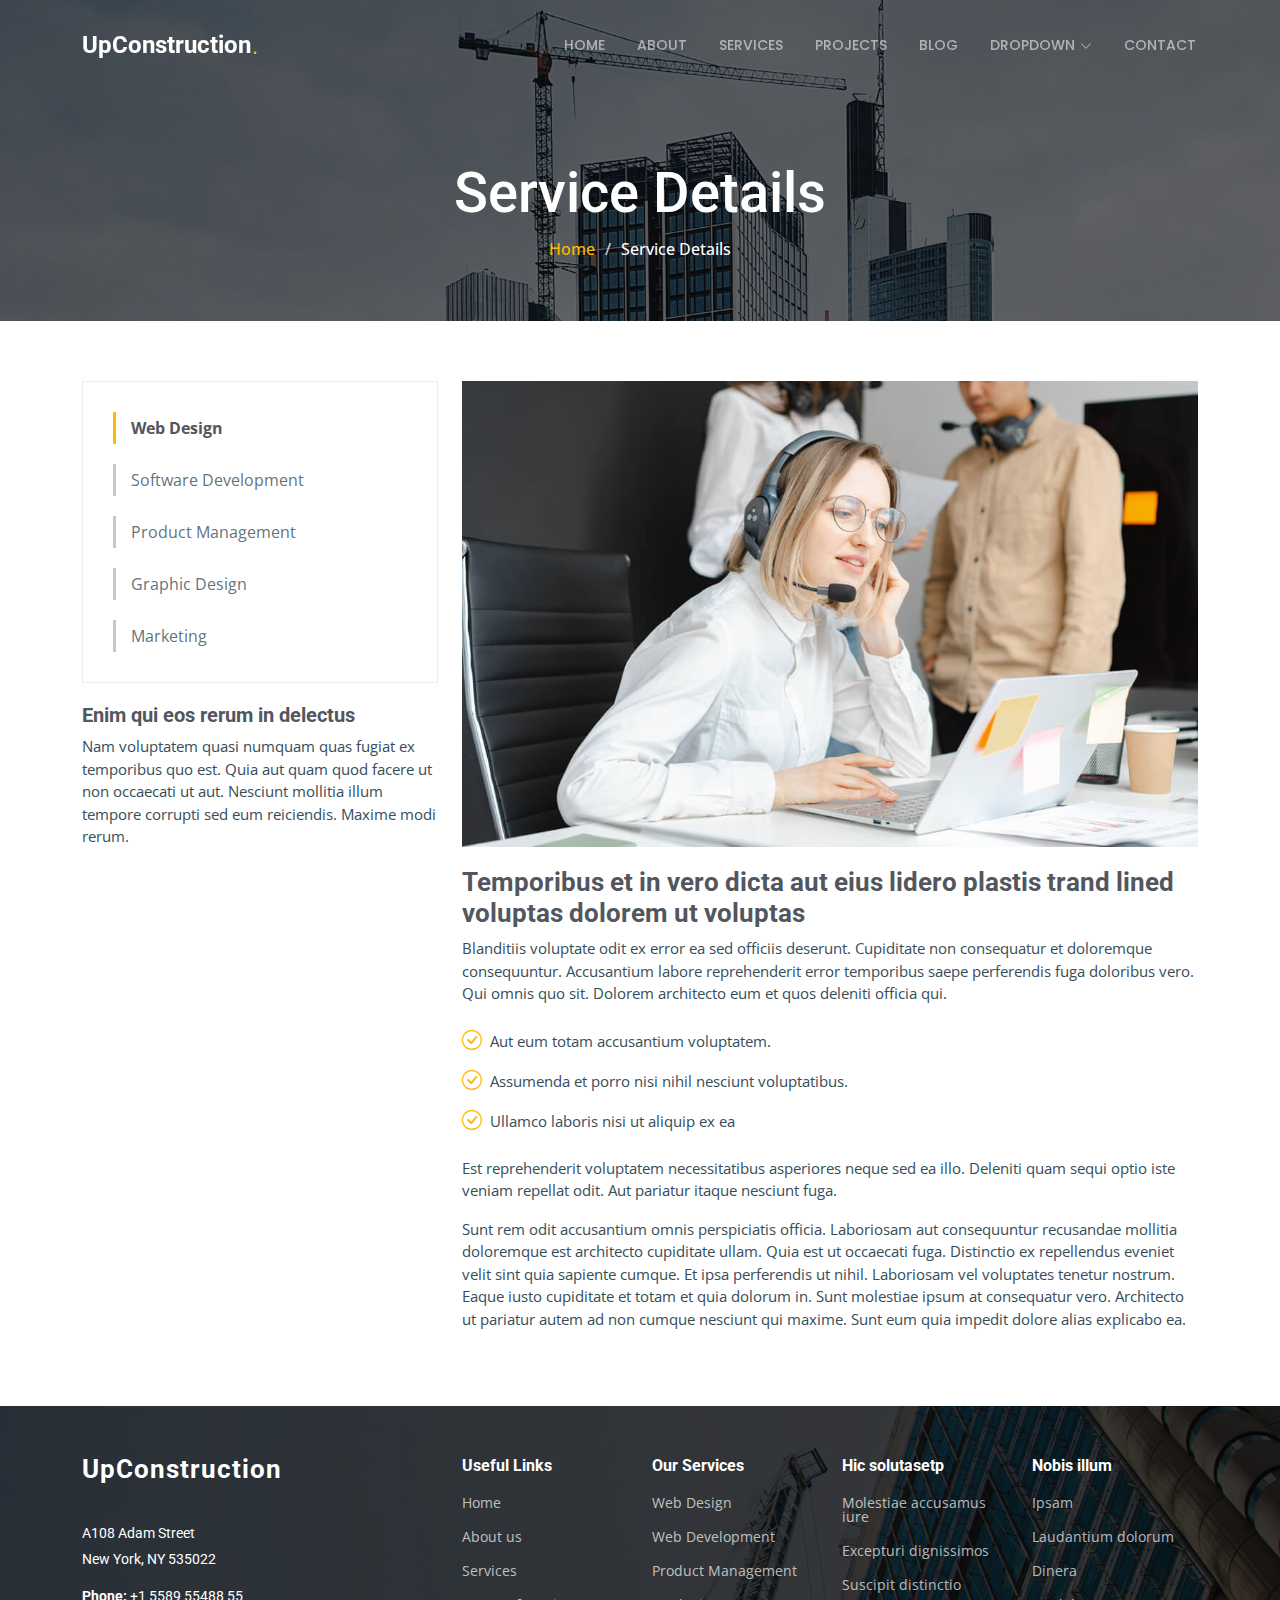
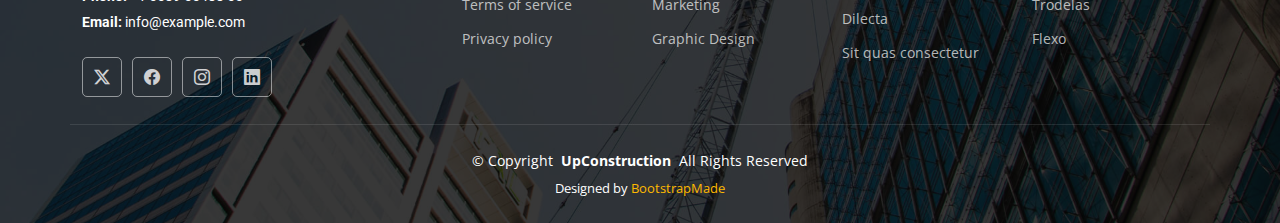
<file: service-details.html>
<!DOCTYPE html>
<html lang="en">

<head>
  <meta charset="utf-8">
  <meta content="width=device-width, initial-scale=1.0" name="viewport">
  <title>Service Details - UpConstruction Bootstrap Template</title>
  <meta name="description" content="">
  <meta name="keywords" content="">

  <!-- Favicons -->
  <link href="assets/img/favicon.png" rel="icon">
  <link href="assets/img/apple-touch-icon.png" rel="apple-touch-icon">

  <!-- Fonts -->
  <link href="https://fonts.googleapis.com" rel="preconnect">
  <link href="https://fonts.gstatic.com" rel="preconnect" crossorigin>
  <link href="https://fonts.googleapis.com/css2?family=Roboto:ital,wght@0,100;0,300;0,400;0,500;0,700;0,900;1,100;1,300;1,400;1,500;1,700;1,900&family=Open+Sans:ital,wght@0,300;0,400;0,500;0,600;0,700;0,800;1,300;1,400;1,500;1,600;1,700;1,800&family=Poppins:ital,wght@0,100;0,200;0,300;0,400;0,500;0,600;0,700;0,800;0,900;1,100;1,200;1,300;1,400;1,500;1,600;1,700;1,800;1,900&display=swap" rel="stylesheet">

  <!-- Vendor CSS Files -->
  <link href="assets/vendor/bootstrap/css/bootstrap.min.css" rel="stylesheet">
  <link href="assets/vendor/bootstrap-icons/bootstrap-icons.css" rel="stylesheet">
  <link href="assets/vendor/aos/aos.css" rel="stylesheet">
  <link href="assets/vendor/fontawesome-free/css/all.min.css" rel="stylesheet">
  <link href="assets/vendor/glightbox/css/glightbox.min.css" rel="stylesheet">
  <link href="assets/vendor/swiper/swiper-bundle.min.css" rel="stylesheet">

  <!-- Main CSS File -->
  <link href="assets/css/main.css" rel="stylesheet">

  <!-- =======================================================
  * Template Name: UpConstruction
  * Template URL: https://bootstrapmade.com/upconstruction-bootstrap-construction-website-template/
  * Updated: Aug 07 2024 with Bootstrap v5.3.3
  * Author: BootstrapMade.com
  * License: https://bootstrapmade.com/license/
  ======================================================== -->
</head>

<body class="service-details-page">

  <header id="header" class="header d-flex align-items-center fixed-top">
    <div class="container-fluid container-xl position-relative d-flex align-items-center justify-content-between">

      <a href="index.html" class="logo d-flex align-items-center">
        <!-- Uncomment the line below if you also wish to use an image logo -->
        <!-- <img src="assets/img/logo.png" alt=""> -->
        <h1 class="sitename">UpConstruction</h1> <span>.</span>
      </a>

      <nav id="navmenu" class="navmenu">
        <ul>
          <li><a href="index.html">Home</a></li>
          <li><a href="about.html">About</a></li>
          <li><a href="services.html">Services</a></li>
          <li><a href="projects.html">Projects</a></li>
          <li><a href="blog.html">Blog</a></li>
          <li class="dropdown"><a href="#"><span>Dropdown</span> <i class="bi bi-chevron-down toggle-dropdown"></i></a>
            <ul>
              <li><a href="#">Dropdown 1</a></li>
              <li class="dropdown"><a href="#"><span>Deep Dropdown</span> <i class="bi bi-chevron-down toggle-dropdown"></i></a>
                <ul>
                  <li><a href="#">Deep Dropdown 1</a></li>
                  <li><a href="#">Deep Dropdown 2</a></li>
                  <li><a href="#">Deep Dropdown 3</a></li>
                  <li><a href="#">Deep Dropdown 4</a></li>
                  <li><a href="#">Deep Dropdown 5</a></li>
                </ul>
              </li>
              <li><a href="#">Dropdown 2</a></li>
              <li><a href="#">Dropdown 3</a></li>
              <li><a href="#">Dropdown 4</a></li>
            </ul>
          </li>
          <li><a href="contact.html">Contact</a></li>
        </ul>
        <i class="mobile-nav-toggle d-xl-none bi bi-list"></i>
      </nav>

    </div>
  </header>

  <main class="main">

    <!-- Page Title -->
    <div class="page-title dark-background" style="background-image: url(assets/img/page-title-bg.jpg);">
      <div class="container position-relative">
        <h1>Service Details</h1>
        <nav class="breadcrumbs">
          <ol>
            <li><a href="index.html">Home</a></li>
            <li class="current">Service Details</li>
          </ol>
        </nav>
      </div>
    </div><!-- End Page Title -->

    <!-- Service Details Section -->
    <section id="service-details" class="service-details section">

      <div class="container">

        <div class="row gy-4">

          <div class="col-lg-4" data-aos="fade-up" data-aos-delay="100">
            <div class="services-list">
              <a href="#" class="active">Web Design</a>
              <a href="#">Software Development</a>
              <a href="#">Product Management</a>
              <a href="#">Graphic Design</a>
              <a href="#">Marketing</a>
            </div>

            <h4>Enim qui eos rerum in delectus</h4>
            <p>Nam voluptatem quasi numquam quas fugiat ex temporibus quo est. Quia aut quam quod facere ut non occaecati ut aut. Nesciunt mollitia illum tempore corrupti sed eum reiciendis. Maxime modi rerum.</p>
          </div>

          <div class="col-lg-8" data-aos="fade-up" data-aos-delay="200">
            <img src="assets/img/services.jpg" alt="" class="img-fluid services-img">
            <h3>Temporibus et in vero dicta aut eius lidero plastis trand lined voluptas dolorem ut voluptas</h3>
            <p>
              Blanditiis voluptate odit ex error ea sed officiis deserunt. Cupiditate non consequatur et doloremque consequuntur. Accusantium labore reprehenderit error temporibus saepe perferendis fuga doloribus vero. Qui omnis quo sit. Dolorem architecto eum et quos deleniti officia qui.
            </p>
            <ul>
              <li><i class="bi bi-check-circle"></i> <span>Aut eum totam accusantium voluptatem.</span></li>
              <li><i class="bi bi-check-circle"></i> <span>Assumenda et porro nisi nihil nesciunt voluptatibus.</span></li>
              <li><i class="bi bi-check-circle"></i> <span>Ullamco laboris nisi ut aliquip ex ea</span></li>
            </ul>
            <p>
              Est reprehenderit voluptatem necessitatibus asperiores neque sed ea illo. Deleniti quam sequi optio iste veniam repellat odit. Aut pariatur itaque nesciunt fuga.
            </p>
            <p>
              Sunt rem odit accusantium omnis perspiciatis officia. Laboriosam aut consequuntur recusandae mollitia doloremque est architecto cupiditate ullam. Quia est ut occaecati fuga. Distinctio ex repellendus eveniet velit sint quia sapiente cumque. Et ipsa perferendis ut nihil. Laboriosam vel voluptates tenetur nostrum. Eaque iusto cupiditate et totam et quia dolorum in. Sunt molestiae ipsum at consequatur vero. Architecto ut pariatur autem ad non cumque nesciunt qui maxime. Sunt eum quia impedit dolore alias explicabo ea.
            </p>
          </div>

        </div>

      </div>

    </section><!-- /Service Details Section -->

  </main>

  <footer id="footer" class="footer dark-background">

    <div class="container footer-top">
      <div class="row gy-4">
        <div class="col-lg-4 col-md-6 footer-about">
          <a href="index.html" class="logo d-flex align-items-center">
            <span class="sitename">UpConstruction</span>
          </a>
          <div class="footer-contact pt-3">
            <p>A108 Adam Street</p>
            <p>New York, NY 535022</p>
            <p class="mt-3"><strong>Phone:</strong> <span>+1 5589 55488 55</span></p>
            <p><strong>Email:</strong> <span>info@example.com</span></p>
          </div>
          <div class="social-links d-flex mt-4">
            <a href=""><i class="bi bi-twitter-x"></i></a>
            <a href=""><i class="bi bi-facebook"></i></a>
            <a href=""><i class="bi bi-instagram"></i></a>
            <a href=""><i class="bi bi-linkedin"></i></a>
          </div>
        </div>

        <div class="col-lg-2 col-md-3 footer-links">
          <h4>Useful Links</h4>
          <ul>
            <li><a href="#">Home</a></li>
            <li><a href="#">About us</a></li>
            <li><a href="#">Services</a></li>
            <li><a href="#">Terms of service</a></li>
            <li><a href="#">Privacy policy</a></li>
          </ul>
        </div>

        <div class="col-lg-2 col-md-3 footer-links">
          <h4>Our Services</h4>
          <ul>
            <li><a href="#">Web Design</a></li>
            <li><a href="#">Web Development</a></li>
            <li><a href="#">Product Management</a></li>
            <li><a href="#">Marketing</a></li>
            <li><a href="#">Graphic Design</a></li>
          </ul>
        </div>

        <div class="col-lg-2 col-md-3 footer-links">
          <h4>Hic solutasetp</h4>
          <ul>
            <li><a href="#">Molestiae accusamus iure</a></li>
            <li><a href="#">Excepturi dignissimos</a></li>
            <li><a href="#">Suscipit distinctio</a></li>
            <li><a href="#">Dilecta</a></li>
            <li><a href="#">Sit quas consectetur</a></li>
          </ul>
        </div>

        <div class="col-lg-2 col-md-3 footer-links">
          <h4>Nobis illum</h4>
          <ul>
            <li><a href="#">Ipsam</a></li>
            <li><a href="#">Laudantium dolorum</a></li>
            <li><a href="#">Dinera</a></li>
            <li><a href="#">Trodelas</a></li>
            <li><a href="#">Flexo</a></li>
          </ul>
        </div>

      </div>
    </div>

    <div class="container copyright text-center mt-4">
      <p>© <span>Copyright</span> <strong class="px-1 sitename">UpConstruction</strong> <span>All Rights Reserved</span></p>
      <div class="credits">
        <!-- All the links in the footer should remain intact. -->
        <!-- You can delete the links only if you've purchased the pro version. -->
        <!-- Licensing information: https://bootstrapmade.com/license/ -->
        <!-- Purchase the pro version with working PHP/AJAX contact form: [buy-url] -->
        Designed by <a href="https://bootstrapmade.com/">BootstrapMade</a>
      </div>
    </div>

  </footer>

  <!-- Scroll Top -->
  <a href="#" id="scroll-top" class="scroll-top d-flex align-items-center justify-content-center"><i class="bi bi-arrow-up-short"></i></a>

  <!-- Preloader -->
  <div id="preloader"></div>

  <!-- Vendor JS Files -->
  <script src="assets/vendor/bootstrap/js/bootstrap.bundle.min.js"></script>
  <script src="assets/vendor/php-email-form/validate.js"></script>
  <script src="assets/vendor/aos/aos.js"></script>
  <script src="assets/vendor/glightbox/js/glightbox.min.js"></script>
  <script src="assets/vendor/imagesloaded/imagesloaded.pkgd.min.js"></script>
  <script src="assets/vendor/isotope-layout/isotope.pkgd.min.js"></script>
  <script src="assets/vendor/swiper/swiper-bundle.min.js"></script>
  <script src="assets/vendor/purecounter/purecounter_vanilla.js"></script>

  <!-- Main JS File -->
  <script src="assets/js/main.js"></script>

</body>

</html>
</file>
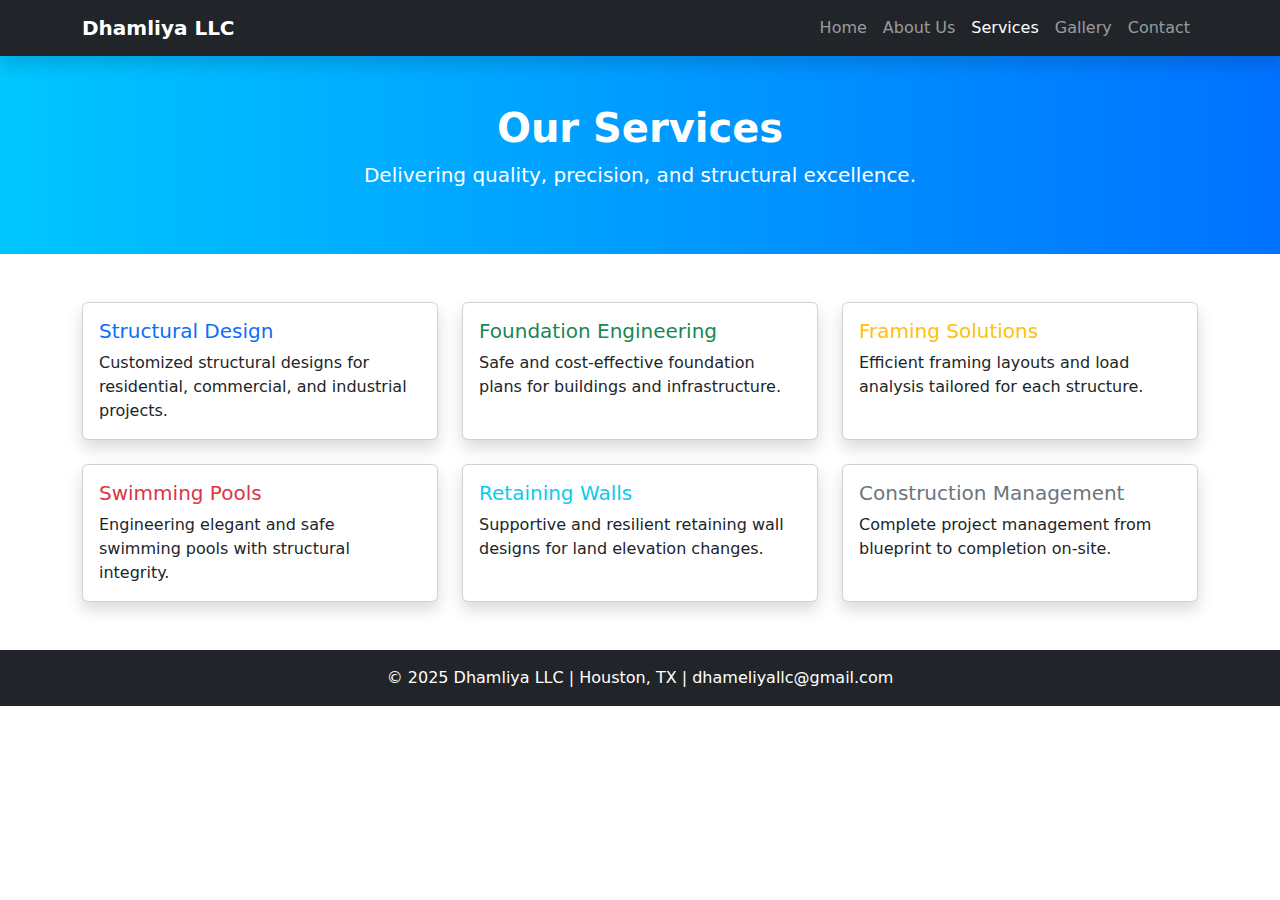
<file: services.html>
<!DOCTYPE html>
<html lang="en">
<head>
  <meta charset="UTF-8" />
  <meta name="viewport" content="width=device-width, initial-scale=1.0" />
  <title>Services - Dhamliya LLC</title>
  <link rel="stylesheet" href="style.css" />
  <link href="https://cdn.jsdelivr.net/npm/bootstrap@5.3.0/dist/css/bootstrap.min.css" rel="stylesheet" />
</head>
<body>
  <nav class="navbar navbar-expand-lg navbar-dark bg-dark sticky-top shadow">
    <div class="container">
      <a class="navbar-brand" href="index.html">Dhamliya LLC</a>
      <button class="navbar-toggler" type="button" data-bs-toggle="collapse" data-bs-target="#navbarNav">
        <span class="navbar-toggler-icon"></span>
      </button>
      <div class="collapse navbar-collapse justify-content-end" id="navbarNav">
        <ul class="navbar-nav">
          <li class="nav-item"><a class="nav-link" href="index.html">Home</a></li>
          <li class="nav-item"><a class="nav-link" href="about.html">About Us</a></li>
          <li class="nav-item"><a class="nav-link active" href="services.html">Services</a></li>
          <li class="nav-item"><a class="nav-link" href="gallery.html">Gallery</a></li>
          <li class="nav-item"><a class="nav-link" href="contact.html">Contact</a></li>
        </ul>
      </div>
    </div>
  </nav>

  <header class="bg-light text-center py-5">
    <div class="container">
      <h1 class="fw-bold">Our Services</h1>
      <p class="lead">Delivering quality, precision, and structural excellence.</p>
    </div>
  </header>

  <section class="container py-5">
    <div class="row g-4">
      <div class="col-md-6 col-lg-4">
        <div class="card h-100 shadow">
          <div class="card-body">
            <h5 class="card-title text-primary">Structural Design</h5>
            <p class="card-text">Customized structural designs for residential, commercial, and industrial projects.</p>
          </div>
        </div>
      </div>
      <div class="col-md-6 col-lg-4">
        <div class="card h-100 shadow">
          <div class="card-body">
            <h5 class="card-title text-success">Foundation Engineering</h5>
            <p class="card-text">Safe and cost-effective foundation plans for buildings and infrastructure.</p>
          </div>
        </div>
      </div>
      <div class="col-md-6 col-lg-4">
        <div class="card h-100 shadow">
          <div class="card-body">
            <h5 class="card-title text-warning">Framing Solutions</h5>
            <p class="card-text">Efficient framing layouts and load analysis tailored for each structure.</p>
          </div>
        </div>
      </div>
      <div class="col-md-6 col-lg-4">
        <div class="card h-100 shadow">
          <div class="card-body">
            <h5 class="card-title text-danger">Swimming Pools</h5>
            <p class="card-text">Engineering elegant and safe swimming pools with structural integrity.</p>
          </div>
        </div>
      </div>
      <div class="col-md-6 col-lg-4">
        <div class="card h-100 shadow">
          <div class="card-body">
            <h5 class="card-title text-info">Retaining Walls</h5>
            <p class="card-text">Supportive and resilient retaining wall designs for land elevation changes.</p>
          </div>
        </div>
      </div>
      <div class="col-md-6 col-lg-4">
        <div class="card h-100 shadow">
          <div class="card-body">
            <h5 class="card-title text-secondary">Construction Management</h5>
            <p class="card-text">Complete project management from blueprint to completion on-site.</p>
          </div>
        </div>
      </div>
    </div>
  </section>

  <footer class="bg-dark text-white text-center p-3">
    &copy; 2025 Dhamliya LLC | Houston, TX | dhameliyallc@gmail.com
  </footer>

  <script src="https://cdn.jsdelivr.net/npm/bootstrap@5.3.0/dist/js/bootstrap.bundle.min.js"></script>
</body>
</html>
</file>
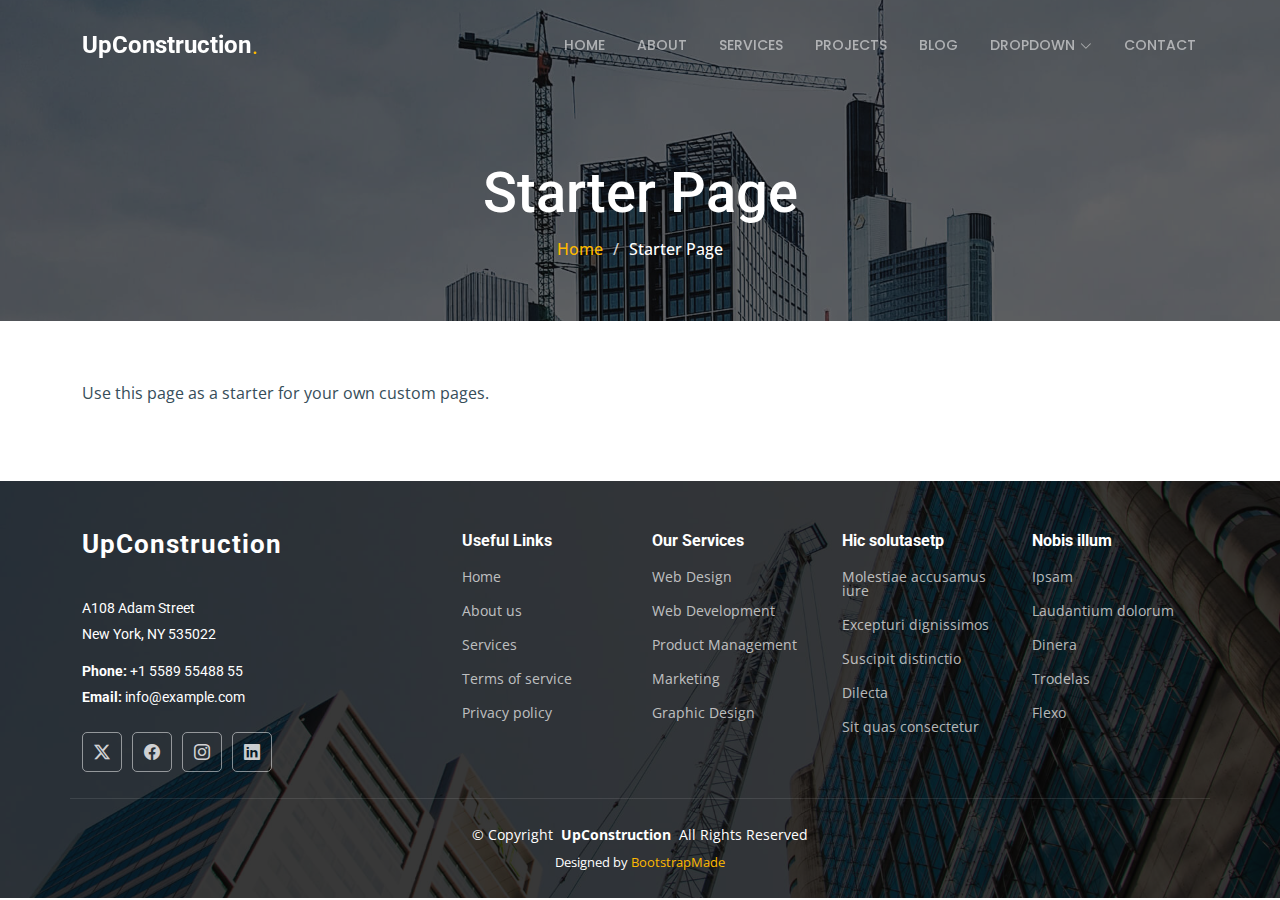
<file: starter-page.html>
<!DOCTYPE html>
<html lang="en">

<head>
  <meta charset="utf-8">
  <meta content="width=device-width, initial-scale=1.0" name="viewport">
  <title>Starter Page - UpConstruction Bootstrap Template</title>
  <meta name="description" content="">
  <meta name="keywords" content="">

  <!-- Favicons -->
  <link href="assets/img/favicon.png" rel="icon">
  <link href="assets/img/apple-touch-icon.png" rel="apple-touch-icon">

  <!-- Fonts -->
  <link href="https://fonts.googleapis.com" rel="preconnect">
  <link href="https://fonts.gstatic.com" rel="preconnect" crossorigin>
  <link href="https://fonts.googleapis.com/css2?family=Roboto:ital,wght@0,100;0,300;0,400;0,500;0,700;0,900;1,100;1,300;1,400;1,500;1,700;1,900&family=Open+Sans:ital,wght@0,300;0,400;0,500;0,600;0,700;0,800;1,300;1,400;1,500;1,600;1,700;1,800&family=Poppins:ital,wght@0,100;0,200;0,300;0,400;0,500;0,600;0,700;0,800;0,900;1,100;1,200;1,300;1,400;1,500;1,600;1,700;1,800;1,900&display=swap" rel="stylesheet">

  <!-- Vendor CSS Files -->
  <link href="assets/vendor/bootstrap/css/bootstrap.min.css" rel="stylesheet">
  <link href="assets/vendor/bootstrap-icons/bootstrap-icons.css" rel="stylesheet">
  <link href="assets/vendor/aos/aos.css" rel="stylesheet">
  <link href="assets/vendor/fontawesome-free/css/all.min.css" rel="stylesheet">
  <link href="assets/vendor/glightbox/css/glightbox.min.css" rel="stylesheet">
  <link href="assets/vendor/swiper/swiper-bundle.min.css" rel="stylesheet">

  <!-- Main CSS File -->
  <link href="assets/css/main.css" rel="stylesheet">

  <!-- =======================================================
  * Template Name: UpConstruction
  * Template URL: https://bootstrapmade.com/upconstruction-bootstrap-construction-website-template/
  * Updated: Aug 07 2024 with Bootstrap v5.3.3
  * Author: BootstrapMade.com
  * License: https://bootstrapmade.com/license/
  ======================================================== -->
</head>

<body class="starter-page-page">

  <header id="header" class="header d-flex align-items-center fixed-top">
    <div class="container-fluid container-xl position-relative d-flex align-items-center justify-content-between">

      <a href="index.html" class="logo d-flex align-items-center">
        <!-- Uncomment the line below if you also wish to use an image logo -->
        <!-- <img src="assets/img/logo.png" alt=""> -->
        <h1 class="sitename">UpConstruction</h1> <span>.</span>
      </a>

      <nav id="navmenu" class="navmenu">
        <ul>
          <li><a href="index.html">Home</a></li>
          <li><a href="about.html">About</a></li>
          <li><a href="services.html">Services</a></li>
          <li><a href="projects.html">Projects</a></li>
          <li><a href="blog.html">Blog</a></li>
          <li class="dropdown"><a href="#"><span>Dropdown</span> <i class="bi bi-chevron-down toggle-dropdown"></i></a>
            <ul>
              <li><a href="#">Dropdown 1</a></li>
              <li class="dropdown"><a href="#"><span>Deep Dropdown</span> <i class="bi bi-chevron-down toggle-dropdown"></i></a>
                <ul>
                  <li><a href="#">Deep Dropdown 1</a></li>
                  <li><a href="#">Deep Dropdown 2</a></li>
                  <li><a href="#">Deep Dropdown 3</a></li>
                  <li><a href="#">Deep Dropdown 4</a></li>
                  <li><a href="#">Deep Dropdown 5</a></li>
                </ul>
              </li>
              <li><a href="#">Dropdown 2</a></li>
              <li><a href="#">Dropdown 3</a></li>
              <li><a href="#">Dropdown 4</a></li>
            </ul>
          </li>
          <li><a href="contact.html">Contact</a></li>
        </ul>
        <i class="mobile-nav-toggle d-xl-none bi bi-list"></i>
      </nav>

    </div>
  </header>

  <main class="main">

    <!-- Page Title -->
    <div class="page-title dark-background" style="background-image: url(assets/img/page-title-bg.jpg);">
      <div class="container position-relative">
        <h1>Starter Page</h1>
        <nav class="breadcrumbs">
          <ol>
            <li><a href="index.html">Home</a></li>
            <li class="current">Starter Page</li>
          </ol>
        </nav>
      </div>
    </div><!-- End Page Title -->

    <!-- Starter Section Section -->
    <section id="starter-section" class="starter-section section">

      <div class="container" data-aos="fade-up">
        <p>Use this page as a starter for your own custom pages.</p>
      </div>

    </section><!-- /Starter Section Section -->

  </main>

  <footer id="footer" class="footer dark-background">

    <div class="container footer-top">
      <div class="row gy-4">
        <div class="col-lg-4 col-md-6 footer-about">
          <a href="index.html" class="logo d-flex align-items-center">
            <span class="sitename">UpConstruction</span>
          </a>
          <div class="footer-contact pt-3">
            <p>A108 Adam Street</p>
            <p>New York, NY 535022</p>
            <p class="mt-3"><strong>Phone:</strong> <span>+1 5589 55488 55</span></p>
            <p><strong>Email:</strong> <span>info@example.com</span></p>
          </div>
          <div class="social-links d-flex mt-4">
            <a href=""><i class="bi bi-twitter-x"></i></a>
            <a href=""><i class="bi bi-facebook"></i></a>
            <a href=""><i class="bi bi-instagram"></i></a>
            <a href=""><i class="bi bi-linkedin"></i></a>
          </div>
        </div>

        <div class="col-lg-2 col-md-3 footer-links">
          <h4>Useful Links</h4>
          <ul>
            <li><a href="#">Home</a></li>
            <li><a href="#">About us</a></li>
            <li><a href="#">Services</a></li>
            <li><a href="#">Terms of service</a></li>
            <li><a href="#">Privacy policy</a></li>
          </ul>
        </div>

        <div class="col-lg-2 col-md-3 footer-links">
          <h4>Our Services</h4>
          <ul>
            <li><a href="#">Web Design</a></li>
            <li><a href="#">Web Development</a></li>
            <li><a href="#">Product Management</a></li>
            <li><a href="#">Marketing</a></li>
            <li><a href="#">Graphic Design</a></li>
          </ul>
        </div>

        <div class="col-lg-2 col-md-3 footer-links">
          <h4>Hic solutasetp</h4>
          <ul>
            <li><a href="#">Molestiae accusamus iure</a></li>
            <li><a href="#">Excepturi dignissimos</a></li>
            <li><a href="#">Suscipit distinctio</a></li>
            <li><a href="#">Dilecta</a></li>
            <li><a href="#">Sit quas consectetur</a></li>
          </ul>
        </div>

        <div class="col-lg-2 col-md-3 footer-links">
          <h4>Nobis illum</h4>
          <ul>
            <li><a href="#">Ipsam</a></li>
            <li><a href="#">Laudantium dolorum</a></li>
            <li><a href="#">Dinera</a></li>
            <li><a href="#">Trodelas</a></li>
            <li><a href="#">Flexo</a></li>
          </ul>
        </div>

      </div>
    </div>

    <div class="container copyright text-center mt-4">
      <p>© <span>Copyright</span> <strong class="px-1 sitename">UpConstruction</strong> <span>All Rights Reserved</span></p>
      <div class="credits">
        <!-- All the links in the footer should remain intact. -->
        <!-- You can delete the links only if you've purchased the pro version. -->
        <!-- Licensing information: https://bootstrapmade.com/license/ -->
        <!-- Purchase the pro version with working PHP/AJAX contact form: [buy-url] -->
        Designed by <a href="https://bootstrapmade.com/">BootstrapMade</a>
      </div>
    </div>

  </footer>

  <!-- Scroll Top -->
  <a href="#" id="scroll-top" class="scroll-top d-flex align-items-center justify-content-center"><i class="bi bi-arrow-up-short"></i></a>

  <!-- Preloader -->
  <div id="preloader"></div>

  <!-- Vendor JS Files -->
  <script src="assets/vendor/bootstrap/js/bootstrap.bundle.min.js"></script>
  <script src="assets/vendor/php-email-form/validate.js"></script>
  <script src="assets/vendor/aos/aos.js"></script>
  <script src="assets/vendor/glightbox/js/glightbox.min.js"></script>
  <script src="assets/vendor/imagesloaded/imagesloaded.pkgd.min.js"></script>
  <script src="assets/vendor/isotope-layout/isotope.pkgd.min.js"></script>
  <script src="assets/vendor/swiper/swiper-bundle.min.js"></script>
  <script src="assets/vendor/purecounter/purecounter_vanilla.js"></script>

  <!-- Main JS File -->
  <script src="assets/js/main.js"></script>

</body>

</html>
</file>
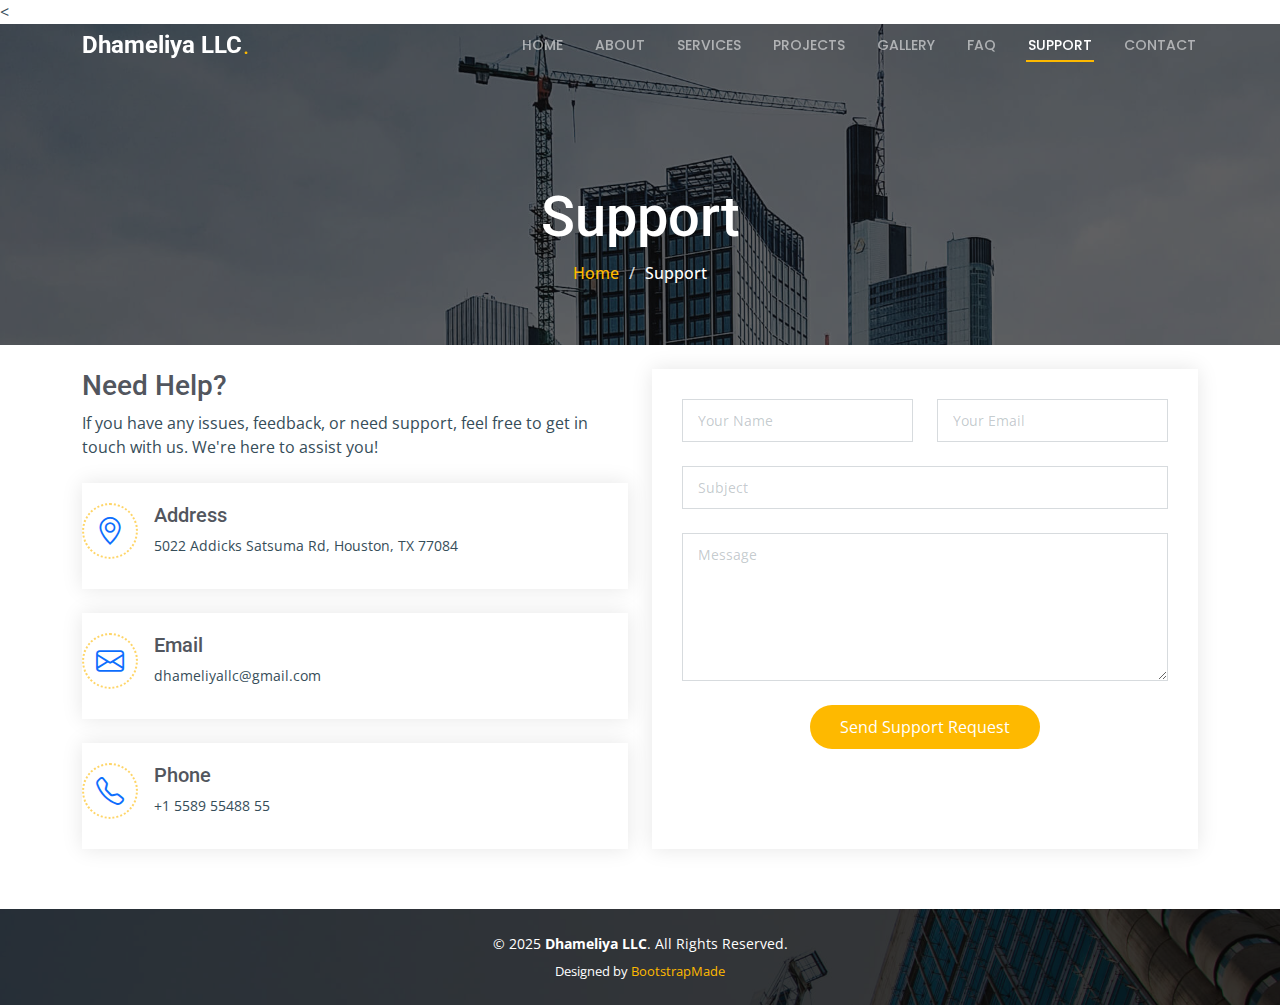
<file: support.html>
<!DOCTYPE html>
<html lang="en">

<<head>
    <meta charset="utf-8">
    <meta content="width=device-width, initial-scale=1.0" name="viewport">
    <title>Support - Dhameliya LLC</title>
    <meta name="description" content="">
    <meta name="keywords" content="">
  
    <!-- Favicons -->
    <link href="assets/img/favicon.png" rel="icon">
    <link href="assets/img/apple-touch-icon.png" rel="apple-touch-icon">
  
    <!-- Fonts -->
    <link href="https://fonts.googleapis.com" rel="preconnect">
    <link href="https://fonts.gstatic.com" rel="preconnect" crossorigin>
    <link href="https://fonts.googleapis.com/css2?family=Roboto:ital,wght@0,100;0,300;0,400;0,500;0,700;0,900;1,100;1,300;1,400;1,500;1,700;1,900&family=Open+Sans:ital,wght@0,300;0,400;0,500;0,600;0,700;0,800;1,300;1,400;1,500;1,600;1,700;1,800&family=Poppins:ital,wght@0,100;0,200;0,300;0,400;0,500;0,600;0,700;0,800;0,900;1,100;1,200;1,300;1,400;1,500;1,600;1,700;1,800;1,900&display=swap" rel="stylesheet">
  
    <!-- Vendor CSS Files -->
    <link href="assets/vendor/bootstrap/css/bootstrap.min.css" rel="stylesheet">
    <link href="assets/vendor/bootstrap-icons/bootstrap-icons.css" rel="stylesheet">
    <link href="assets/vendor/aos/aos.css" rel="stylesheet">
    <link href="assets/vendor/fontawesome-free/css/all.min.css" rel="stylesheet">
    <link href="assets/vendor/glightbox/css/glightbox.min.css" rel="stylesheet">
    <link href="assets/vendor/swiper/swiper-bundle.min.css" rel="stylesheet">
  
    <!-- Main CSS File -->
    <link href="assets/css/main.css" rel="stylesheet">
  
    <!-- =======================================================
    * Template Name: UpConstruction
    * Template URL: https://bootstrapmade.com/upconstruction-bootstrap-construction-website-template/
    * Updated: Aug 07 2024 with Bootstrap v5.3.3
    * Author: BootstrapMade.com
    * License: https://bootstrapmade.com/license/
    ======================================================== -->
  </head>
<body>
  <header id="header" class="header d-flex align-items-center fixed-top">
    <div class="container-fluid container-xl d-flex justify-content-between align-items-center">
      <a href="index.html" class="logo d-flex align-items-center">
        <h1 class="sitename">Dhameliya LLC</h1><span>.</span>
      </a>
      <nav id="navmenu" class="navmenu">
        <ul>
          <li><a href="index.html">Home</a></li>
          <li><a href="about.html">About</a></li>
          <li><a href="services.html">Services</a></li>
          <li><a href="projects.html">Projects</a></li>
          <li><a href="gallery.html">Gallery</a></li>
          <li><a href="faq.html">FAQ</a></li>
          <li><a href="support.html" class="active">Support</a></li>
          <li><a href="contact.html">Contact</a></li>
        </ul>
        <i class="mobile-nav-toggle d-xl-none bi bi-list"></i>
      </nav>
    </div>
  </header>

  <main class="main">
    <div class="page-title dark-background" style="background-image: url(assets/img/page-title-bg.jpg);">
      <div class="container position-relative">
        <h1>Support</h1>
        <nav class="breadcrumbs">
          <ol>
            <li><a href="index.html">Home</a></li>
            <li class="current">Support</li>
          </ol>
        </nav>
      </div>
    </div>

    <section class="contact section pt-4">
      <div class="container" data-aos="fade-up">
        <div class="row gy-4">
          <div class="col-lg-6">
            <h3>Need Help?</h3>
            <p>If you have any issues, feedback, or need support, feel free to get in touch with us. We're here to assist you!</p>

            <div class="info-item d-flex align-items-start mt-4">
              <i class="bi bi-geo-alt fs-3 me-3 text-primary"></i>
              <div>
                <h5>Address</h5>
                <p>5022 Addicks Satsuma Rd, Houston, TX 77084</p>
              </div>
            </div>

            <div class="info-item d-flex align-items-start mt-4">
              <i class="bi bi-envelope fs-3 me-3 text-primary"></i>
              <div>
                <h5>Email</h5>
                <p>dhameliyallc@gmail.com</p>
              </div>
            </div>

            <div class="info-item d-flex align-items-start mt-4">
              <i class="bi bi-telephone fs-3 me-3 text-primary"></i>
              <div>
                <h5>Phone</h5>
                <p>+1 5589 55488 55</p>
              </div>
            </div>
          </div>

          <div class="col-lg-6">
            <form action="forms/contact.php" method="post" class="php-email-form">
              <div class="row gy-4">
                <div class="col-md-6">
                  <input type="text" name="name" class="form-control" placeholder="Your Name" required>
                </div>
                <div class="col-md-6">
                  <input type="email" name="email" class="form-control" placeholder="Your Email" required>
                </div>
                <div class="col-md-12">
                  <input type="text" name="subject" class="form-control" placeholder="Subject" required>
                </div>
                <div class="col-md-12">
                  <textarea name="message" class="form-control" rows="6" placeholder="Message" required></textarea>
                </div>
                <div class="col-md-12 text-center">
                  <div class="loading">Loading...</div>
                  <div class="error-message"></div>
                  <div class="sent-message">Your support request has been sent. Thank you!</div>
                  <button type="submit">Send Support Request</button>
                </div>
              </div>
            </form>
          </div>
        </div>
      </div>
    </section>
  </main>

  <footer id="footer" class="footer dark-background">
    <div class="container text-center py-4">
      <p class="mb-0">&copy; 2025 <strong>Dhameliya LLC</strong>. All Rights Reserved.</p>
      <div class="credits">
        Designed by <a href="https://bootstrapmade.com/">BootstrapMade</a>
      </div>
    </div>
  </footer>

  <a href="#" class="scroll-top d-flex align-items-center justify-content-center"><i class="bi bi-arrow-up-short"></i></a>
  <div id="preloader"></div>

  <script src="assets/vendor/bootstrap/js/bootstrap.bundle.min.js"></script>
  <script src="assets/vendor/aos/aos.js"></script>
  <script src="assets/js/main.js"></script>
</body>
</html>
</file>
<file: style.css>
body {
  font-family: 'Segoe UI', sans-serif;
  scroll-behavior: smooth;
}

h1, h2, h3, h4, h5 {
  color: #004466;
}

.navbar-brand {
  font-weight: bold;
  font-size: 1.6rem;
}

header {
  background: linear-gradient(to right, #00c6ff, #0072ff);
  color: white;
}

.card:hover {
  transform: translateY(-5px);
  transition: 0.3s;
}

.card-title {
  color: #0072ff;
}

footer {
  background-color: #222;
}
</file>
<file: assets/css/main.css>
/**
* Template Name: UpConstruction
* Template URL: https://bootstrapmade.com/upconstruction-bootstrap-construction-website-template/
* Updated: Aug 07 2024 with Bootstrap v5.3.3
* Author: BootstrapMade.com
* License: https://bootstrapmade.com/license/
*/

/*--------------------------------------------------------------
# Font & Color Variables
# Help: https://bootstrapmade.com/color-system/
--------------------------------------------------------------*/
/* Fonts */
:root {
  --default-font: "Open Sans",  system-ui, -apple-system, "Segoe UI", Roboto, "Helvetica Neue", Arial, "Noto Sans", "Liberation Sans", sans-serif, "Apple Color Emoji", "Segoe UI Emoji", "Segoe UI Symbol", "Noto Color Emoji";
  --heading-font: "Roboto",  sans-serif;
  --nav-font: "Poppins",  sans-serif;
}

/* Global Colors - The following color variables are used throughout the website. Updating them here will change the color scheme of the entire website */
:root { 
  --background-color: #ffffff; /* Background color for the entire website, including individual sections */
  --default-color: #364d59; /* Default color used for the majority of the text content across the entire website */
  --heading-color: #52565e; /* Color for headings, subheadings and title throughout the website */
  --accent-color: #feb900; /* Accent color that represents your brand on the website. It's used for buttons, links, and other elements that need to stand out */
  --surface-color: #ffffff; /* The surface color is used as a background of boxed elements within sections, such as cards, icon boxes, or other elements that require a visual separation from the global background. */
  --contrast-color: #ffffff; /* Contrast color for text, ensuring readability against backgrounds of accent, heading, or default colors. */
}

/* Nav Menu Colors - The following color variables are used specifically for the navigation menu. They are separate from the global colors to allow for more customization options */
:root {
  --nav-color: rgba(255, 255, 255, 0.55);  /* The default color of the main navmenu links */
  --nav-hover-color: #ffffff; /* Applied to main navmenu links when they are hovered over or active */
  --nav-mobile-background-color: #ffffff; /* Used as the background color for mobile navigation menu */
  --nav-dropdown-background-color: #ffffff; /* Used as the background color for dropdown items that appear when hovering over primary navigation items */
  --nav-dropdown-color: #212529; /* Used for navigation links of the dropdown items in the navigation menu. */
  --nav-dropdown-hover-color: #feb900; /* Similar to --nav-hover-color, this color is applied to dropdown navigation links when they are hovered over. */
}

/* Color Presets - These classes override global colors when applied to any section or element, providing reuse of the sam color scheme. */

.light-background {
  --background-color: #f4f7f6;
  --surface-color: #ffffff;
}

.dark-background {
  --background-color: #060606;
  --default-color: #ffffff;
  --heading-color: #ffffff;
  --surface-color: #252525;
  --contrast-color: #ffffff;
}

/* Smooth scroll */
:root {
  scroll-behavior: smooth;
}

/*--------------------------------------------------------------
# General Styling & Shared Classes
--------------------------------------------------------------*/
body {
  color: var(--default-color);
  background-color: var(--background-color);
  font-family: var(--default-font);
}

a {
  color: var(--accent-color);
  text-decoration: none;
  transition: 0.3s;
}

a:hover {
  color: color-mix(in srgb, var(--accent-color), transparent 25%);
  text-decoration: none;
}

h1,
h2,
h3,
h4,
h5,
h6 {
  color: var(--heading-color);
  font-family: var(--heading-font);
}

/* PHP Email Form Messages
------------------------------*/
.php-email-form .error-message {
  display: none;
  background: #df1529;
  color: #ffffff;
  text-align: left;
  padding: 15px;
  margin-bottom: 24px;
  font-weight: 600;
}

.php-email-form .sent-message {
  display: none;
  color: #ffffff;
  background: #059652;
  text-align: center;
  padding: 15px;
  margin-bottom: 24px;
  font-weight: 600;
}

.php-email-form .loading {
  display: none;
  background: var(--surface-color);
  text-align: center;
  padding: 15px;
  margin-bottom: 24px;
}

.php-email-form .loading:before {
  content: "";
  display: inline-block;
  border-radius: 50%;
  width: 24px;
  height: 24px;
  margin: 0 10px -6px 0;
  border: 3px solid var(--accent-color);
  border-top-color: var(--surface-color);
  animation: php-email-form-loading 1s linear infinite;
}

@keyframes php-email-form-loading {
  0% {
    transform: rotate(0deg);
  }

  100% {
    transform: rotate(360deg);
  }
}

/*--------------------------------------------------------------
# Global Header
--------------------------------------------------------------*/
.header {
  --background-color: rgba(255, 255, 255, 0);
  --default-color: #ffffff;
  --heading-color: #ffffff;
  color: var(--default-color);
  background-color: var(--background-color);
  padding: 20px 0;
  transition: all 0.5s;
  z-index: 997;
}

.header .logo img {
  max-height: 32px;
  margin-right: 8px;
}

.header .logo h1 {
  font-size: 24px;
  margin: 0;
  font-weight: 700;
  color: var(--heading-color);
}

.header .logo span {
  font-size: 24px;
  padding-left: 1px;
  font-family: var(--heading-font);
  color: var(--color-primary);
}

.scrolled .header {
  box-shadow: 0px 0 18px rgba(0, 0, 0, 0.1);
}

/* Global Header on Scroll
------------------------------*/
.scrolled .header {
  --background-color: rgba(255, 255, 255, 0.95);
  --heading-color: #3c3c3c;
  --nav-color: #3c3c3c;
  --nav-hover-color: #3c3c3c;
}

/*--------------------------------------------------------------
# Navigation Menu
--------------------------------------------------------------*/
/* Desktop Navigation */
@media (min-width: 1200px) {
  .navmenu {
    padding: 0;
  }

  .navmenu ul {
    margin: 0;
    padding: 0;
    display: flex;
    list-style: none;
    align-items: center;
  }

  .navmenu li {
    position: relative;
  }

  .navmenu>ul>li {
    white-space: nowrap;
    padding: 15px 14px;
  }

  .navmenu>ul>li:last-child {
    padding-right: 0;
  }

  .navmenu a,
  .navmenu a:focus {
    color: var(--nav-color);
    font-size: 14px;
    padding: 0 2px;
    font-family: var(--nav-font);
    font-weight: 500;
    display: flex;
    align-items: center;
    justify-content: space-between;
    white-space: nowrap;
    transition: 0.3s;
    position: relative;
    text-transform: uppercase;
  }

  .navmenu a i,
  .navmenu a:focus i {
    font-size: 12px;
    line-height: 0;
    margin-left: 5px;
    transition: 0.3s;
  }

  .navmenu>ul>li>a:before {
    content: "";
    position: absolute;
    height: 2px;
    bottom: -6px;
    left: 0;
    background-color: var(--accent-color);
    visibility: hidden;
    width: 0px;
    transition: all 0.3s ease-in-out 0s;
  }

  .navmenu a:hover:before,
  .navmenu li:hover>a:before,
  .navmenu .active:before {
    visibility: visible;
    width: 100%;
  }

  .navmenu li:hover>a,
  .navmenu .active,
  .navmenu .active:focus {
    color: var(--nav-hover-color);
  }

  .navmenu .dropdown ul {
    margin: 0;
    padding: 10px 0;
    background: var(--nav-dropdown-background-color);
    display: block;
    position: absolute;
    visibility: hidden;
    left: 14px;
    top: 130%;
    opacity: 0;
    transition: 0.3s;
    border-radius: 4px;
    z-index: 99;
    box-shadow: 0px 0px 30px rgba(0, 0, 0, 0.1);
  }

  .navmenu .dropdown ul li {
    min-width: 200px;
  }

  .navmenu .dropdown ul a {
    padding: 10px 20px;
    font-size: 15px;
    text-transform: none;
    font-weight: 400;
    color: var(--nav-dropdown-color);
  }

  .navmenu .dropdown ul a i {
    font-size: 12px;
  }

  .navmenu .dropdown ul a:hover,
  .navmenu .dropdown ul .active:hover,
  .navmenu .dropdown ul li:hover>a {
    color: var(--nav-dropdown-hover-color);
  }

  .navmenu .dropdown:hover>ul {
    opacity: 1;
    top: 100%;
    visibility: visible;
  }

  .navmenu .dropdown .dropdown ul {
    top: 0;
    left: -90%;
    visibility: hidden;
  }

  .navmenu .dropdown .dropdown:hover>ul {
    opacity: 1;
    top: 0;
    left: -100%;
    visibility: visible;
  }
}

/* Mobile Navigation */
@media (max-width: 1199px) {
  .mobile-nav-toggle {
    color: var(--nav-color);
    font-size: 28px;
    line-height: 0;
    margin-right: 10px;
    cursor: pointer;
    transition: color 0.3s;
  }

  .navmenu {
    padding: 0;
    z-index: 9997;
  }

  .navmenu ul {
    display: none;
    list-style: none;
    position: absolute;
    inset: 60px 20px 20px 20px;
    padding: 10px 0;
    margin: 0;
    border-radius: 6px;
    background-color: var(--nav-mobile-background-color);
    border: 1px solid color-mix(in srgb, var(--default-color), transparent 90%);
    box-shadow: none;
    overflow-y: auto;
    transition: 0.3s;
    z-index: 9998;
  }

  .navmenu a,
  .navmenu a:focus {
    color: var(--nav-dropdown-color);
    padding: 10px 20px;
    font-family: var(--nav-font);
    font-size: 17px;
    font-weight: 500;
    display: flex;
    align-items: center;
    justify-content: space-between;
    white-space: nowrap;
    transition: 0.3s;
  }

  .navmenu a i,
  .navmenu a:focus i {
    font-size: 12px;
    line-height: 0;
    margin-left: 5px;
    width: 30px;
    height: 30px;
    display: flex;
    align-items: center;
    justify-content: center;
    border-radius: 50%;
    transition: 0.3s;
    background-color: color-mix(in srgb, var(--accent-color), transparent 90%);
  }

  .navmenu a i:hover,
  .navmenu a:focus i:hover {
    background-color: var(--accent-color);
    color: var(--contrast-color);
  }

  .navmenu a:hover,
  .navmenu .active,
  .navmenu .active:focus {
    color: var(--nav-dropdown-hover-color);
  }

  .navmenu .active i,
  .navmenu .active:focus i {
    background-color: var(--accent-color);
    color: var(--contrast-color);
    transform: rotate(180deg);
  }

  .navmenu .dropdown ul {
    position: static;
    display: none;
    z-index: 99;
    padding: 10px 0;
    margin: 10px 20px;
    background-color: var(--nav-dropdown-background-color);
    transition: all 0.5s ease-in-out;
  }

  .navmenu .dropdown ul ul {
    background-color: rgba(33, 37, 41, 0.1);
  }

  .navmenu .dropdown>.dropdown-active {
    display: block;
    background-color: rgba(33, 37, 41, 0.03);
  }

  .mobile-nav-active {
    overflow: hidden;
  }

  .mobile-nav-active .mobile-nav-toggle {
    color: #fff;
    position: absolute;
    font-size: 32px;
    top: 15px;
    right: 15px;
    margin-right: 0;
    z-index: 9999;
  }

  .mobile-nav-active .navmenu {
    position: fixed;
    overflow: hidden;
    inset: 0;
    background: rgba(33, 37, 41, 0.8);
    transition: 0.3s;
  }

  .mobile-nav-active .navmenu>ul {
    display: block;
  }
}

/*--------------------------------------------------------------
# Global Footer
--------------------------------------------------------------*/
.footer {
  color: var(--default-color);
  background-color: var(--background-color);
  background: url("../img/footer-bg.jpg") top center no-repeat;
  background-size: cover;
  font-size: 14px;
  position: relative;
}

.footer .container {
  position: relative;
}

.footer:before {
  content: "";
  background: color-mix(in srgb, var(--background-color), transparent 20%);
  position: absolute;
  inset: 0;
}

.footer .footer-top {
  padding-top: 50px;
}

.footer .footer-about .logo {
  line-height: 1;
  margin-bottom: 25px;
}

.footer .footer-about .logo img {
  max-height: 40px;
  margin-right: 6px;
}

.footer .footer-about .logo span {
  color: var(--heading-color);
  font-family: var(--heading-font);
  font-size: 26px;
  font-weight: 700;
  letter-spacing: 1px;
}

.footer .footer-about p {
  font-size: 14px;
  font-family: var(--heading-font);
}

.footer .social-links a {
  display: flex;
  align-items: center;
  justify-content: center;
  width: 40px;
  height: 40px;
  border-radius: 5px;
  border: 1px solid color-mix(in srgb, var(--default-color), transparent 50%);
  font-size: 16px;
  color: color-mix(in srgb, var(--default-color), transparent 20%);
  margin-right: 10px;
  transition: 0.3s;
}

.footer .social-links a:hover {
  color: var(--accent-color);
  border-color: var(--accent-color);
}

.footer h4 {
  font-size: 16px;
  font-weight: bold;
  position: relative;
  padding-bottom: 12px;
}

.footer .footer-links {
  margin-bottom: 30px;
}

.footer .footer-links ul {
  list-style: none;
  padding: 0;
  margin: 0;
}

.footer .footer-links ul i {
  padding-right: 2px;
  font-size: 12px;
  line-height: 0;
}

.footer .footer-links ul li {
  padding: 10px 0;
  display: flex;
  align-items: center;
}

.footer .footer-links ul li:first-child {
  padding-top: 0;
}

.footer .footer-links ul a {
  color: color-mix(in srgb, var(--default-color), transparent 30%);
  display: inline-block;
  line-height: 1;
}

.footer .footer-links ul a:hover {
  color: var(--accent-color);
}

.footer .footer-contact p {
  margin-bottom: 5px;
}

.footer .copyright {
  padding-top: 25px;
  padding-bottom: 25px;
  border-top: 1px solid color-mix(in srgb, var(--default-color), transparent 90%);
}

.footer .copyright p {
  margin-bottom: 0;
}

.footer .credits {
  margin-top: 8px;
  font-size: 13px;
}

/*--------------------------------------------------------------
# Preloader
--------------------------------------------------------------*/
#preloader {
  position: fixed;
  inset: 0;
  z-index: 999999;
  overflow: hidden;
  background: var(--background-color);
  transition: all 0.6s ease-out;
}

#preloader:before {
  content: "";
  position: fixed;
  top: calc(50% - 30px);
  left: calc(50% - 30px);
  border: 6px solid #ffffff;
  border-color: var(--accent-color) transparent var(--accent-color) transparent;
  border-radius: 50%;
  width: 60px;
  height: 60px;
  animation: animate-preloader 1.5s linear infinite;
}

@keyframes animate-preloader {
  0% {
    transform: rotate(0deg);
  }

  100% {
    transform: rotate(360deg);
  }
}

/*--------------------------------------------------------------
# Scroll Top Button
--------------------------------------------------------------*/
.scroll-top {
  position: fixed;
  visibility: hidden;
  opacity: 0;
  right: 15px;
  bottom: 15px;
  z-index: 99999;
  background-color: var(--accent-color);
  width: 40px;
  height: 40px;
  border-radius: 4px;
  transition: all 0.4s;
}

.scroll-top i {
  font-size: 24px;
  color: var(--default-color);
  line-height: 0;
}

.scroll-top:hover {
  background-color: color-mix(in srgb, var(--accent-color), transparent 20%);
  color: var(--contrast-color);
}

.scroll-top.active {
  visibility: visible;
  opacity: 1;
}

/*--------------------------------------------------------------
# Disable aos animation delay on mobile devices
--------------------------------------------------------------*/
@media screen and (max-width: 768px) {
  [data-aos-delay] {
    transition-delay: 0 !important;
  }
}

/*--------------------------------------------------------------
# Global Page Titles & Breadcrumbs
--------------------------------------------------------------*/
.page-title {
  color: var(--default-color);
  background-color: var(--background-color);
  background-size: cover;
  background-position: center;
  background-repeat: no-repeat;
  padding: 160px 0 60px 0;
  text-align: center;
  position: relative;
}

.page-title:before {
  content: "";
  background-color: color-mix(in srgb, var(--background-color), transparent 40%);
  position: absolute;
  inset: 0;
}

.page-title h1 {
  font-size: 56px;
  font-weight: 500;
  margin-bottom: 10px;
}

.page-title .breadcrumbs ol {
  display: flex;
  flex-wrap: wrap;
  list-style: none;
  justify-content: center;
  padding: 0;
  margin: 0;
  font-size: 16px;
  font-weight: 500;
}

.page-title .breadcrumbs ol li+li {
  padding-left: 10px;
}

.page-title .breadcrumbs ol li+li::before {
  content: "/";
  display: inline-block;
  padding-right: 10px;
  color: color-mix(in srgb, var(--default-color), transparent 20%);
}

/*--------------------------------------------------------------
# Global Sections
--------------------------------------------------------------*/
section,
.section {
  color: var(--default-color);
  background-color: var(--background-color);
  padding: 60px 0;
  scroll-margin-top: 92px;
  overflow: clip;
}

@media (max-width: 1199px) {

  section,
  .section {
    scroll-margin-top: 76px;
  }
}

/*--------------------------------------------------------------
# Global Section Titles
--------------------------------------------------------------*/
.section-title {
  text-align: center;
  padding-bottom: 60px;
  position: relative;
}

.section-title h2 {
  font-size: 32px;
  font-weight: 700;
  position: relative;
}

.section-title h2:before,
.section-title h2:after {
  content: "";
  width: 50px;
  height: 2px;
  background: var(--accent-color);
  display: inline-block;
}

.section-title h2:before {
  margin: 0 15px 10px 0;
}

.section-title h2:after {
  margin: 0 0 10px 15px;
}

.section-title p {
  margin-bottom: 0;
}

/*--------------------------------------------------------------
# Hero Section
--------------------------------------------------------------*/
.hero {
  width: 100%;
  min-height: 100vh;
  position: relative;
  padding: 0;
  display: flex;
  align-items: center;
  justify-content: center;
  overflow: hidden;
}

.hero .info {
  position: relative;
  inset: 0;
  z-index: 3;
  padding: 140px 0 60px 0;
}

@media (max-width: 768px),
(max-height: 480px) {
  .hero .info {
    padding: 100px 50px 60px 50px;
  }
}

.hero .info h2 {
  margin-bottom: 30px;
  padding-bottom: 30px;
  font-size: 56px;
  font-weight: 700;
  position: relative;
}

.hero .info h2:after {
  content: "";
  position: absolute;
  display: block;
  width: 80px;
  height: 4px;
  background: var(--accent-color);
  left: 0;
  right: 0;
  bottom: 0;
  margin: auto;
}

@media (max-width: 768px) {
  .hero .info h2 {
    font-size: 36px;
  }
}

.hero .info p {
  color: color-mix(in srgb, var(--default-color), transparent 20%);
  font-size: 18px;
}

.hero .info .btn-get-started {
  color: var(--contrast-color);
  font-family: var(--heading-font);
  font-weight: 500;
  font-size: 16px;
  letter-spacing: 1px;
  display: inline-block;
  padding: 12px 40px;
  border-radius: 50px;
  transition: 0.5s;
  margin: 10px;
  border: 2px solid var(--accent-color);
}

.hero .info .btn-get-started:hover {
  background: var(--accent-color);
}

.hero .carousel {
  inset: 0;
  position: absolute;
  overflow: hidden;
}

.hero .carousel-item {
  position: absolute;
  inset: 0;
  background-size: cover;
  background-position: center;
  background-repeat: no-repeat;
  overflow: hidden;
  transition-duration: 0.4s;
}

.hero .carousel-item img {
  position: absolute;
  inset: 0;
  display: block;
  width: 100%;
  height: 100%;
  object-fit: cover;
  z-index: 1;
}

.hero .carousel-item::before {
  content: "";
  background-color: color-mix(in srgb, var(--background-color), transparent 30%);
  position: absolute;
  inset: 0;
  z-index: 2;
}

.hero .carousel-control-prev {
  justify-content: start;
}

@media (min-width: 640px) {
  .hero .carousel-control-prev {
    padding-left: 15px;
  }
}

.hero .carousel-control-next {
  justify-content: end;
}

@media (min-width: 640px) {
  .hero .carousel-control-next {
    padding-right: 15px;
  }
}

.hero .carousel-control-next-icon,
.hero .carousel-control-prev-icon {
  background: none;
  font-size: 26px;
  line-height: 0;
  background: color-mix(in srgb, var(--default-color), transparent 80%);
  color: color-mix(in srgb, var(--default-color), transparent 40%);
  border-radius: 50px;
  width: 54px;
  height: 54px;
  display: flex;
  align-items: center;
  justify-content: center;
}

.hero .carousel-control-prev,
.hero .carousel-control-next {
  z-index: 3;
  transition: 0.3s;
}

.hero .carousel-control-prev:focus,
.hero .carousel-control-next:focus {
  opacity: 0.5;
}

.hero .carousel-control-prev:hover,
.hero .carousel-control-next:hover {
  opacity: 0.9;
}

/*--------------------------------------------------------------
# Get Started Section
--------------------------------------------------------------*/
.get-started .content {
  padding: 30px 0;
}

.get-started .content h3 {
  font-size: 36px;
  font-weight: 600;
  margin-bottom: 25px;
  padding-bottom: 25px;
  position: relative;
}

.get-started .content h3:after {
  content: "";
  position: absolute;
  display: block;
  width: 60px;
  height: 4px;
  background: var(--accent-color);
  left: 0;
  bottom: 0;
}

.get-started .content p {
  font-size: 14px;
}

.get-started .php-email-form {
  background: color-mix(in srgb, var(--default-color), transparent 97%);
  padding: 30px;
  height: 100%;
}

@media (max-width: 575px) {
  .get-started .php-email-form {
    padding: 20px;
  }
}

.get-started .php-email-form h3 {
  font-size: 14px;
  font-weight: 700;
  text-transform: uppercase;
  letter-spacing: 1px;
}

.get-started .php-email-form p {
  font-size: 14px;
  margin-bottom: 20px;
}

.get-started .php-email-form input[type=text],
.get-started .php-email-form input[type=email],
.get-started .php-email-form textarea {
  font-size: 14px;
  padding: 10px 15px;
  box-shadow: none;
  border-radius: 0;
  color: var(--default-color);
  background-color: color-mix(in srgb, var(--background-color), transparent 20%);
  border-color: color-mix(in srgb, var(--default-color), transparent 80%);
}

.get-started .php-email-form input[type=text]:focus,
.get-started .php-email-form input[type=email]:focus,
.get-started .php-email-form textarea:focus {
  border-color: var(--accent-color);
}

.get-started .php-email-form input[type=text]::placeholder,
.get-started .php-email-form input[type=email]::placeholder,
.get-started .php-email-form textarea::placeholder {
  color: color-mix(in srgb, var(--default-color), transparent 70%);
}

.get-started .php-email-form button[type=submit] {
  color: var(--contrast-color);
  background: var(--accent-color);
  border: 0;
  padding: 10px 30px;
  transition: 0.4s;
  border-radius: 4px;
}

.get-started .php-email-form button[type=submit]:hover {
  background: color-mix(in srgb, var(--accent-color), transparent 20%);
}

/*--------------------------------------------------------------
# Constructions Section
--------------------------------------------------------------*/
.constructions .card-item {
  background-color: var(--surface-color);
  border: 1px solid color-mix(in srgb, var(--default-color), transparent 85%);
  position: relative;
  border-radius: 0;
}

.constructions .card-item .card-bg {
  min-height: 300px;
  position: relative;
}

.constructions .card-item .card-bg img {
  position: absolute;
  inset: 0;
  display: block;
  width: 100%;
  height: 100%;
  object-fit: cover;
  object-position: center;
  z-index: 1;
}

.constructions .card-item .card-body {
  padding: 30px;
}

.constructions .card-item h4 {
  font-weight: 700;
  font-size: 20px;
  margin-bottom: 15px;
}

.constructions .card-item p {
  color: color-mix(in srgb, var(--default-color), transparent 40%);
  margin: 0;
}

/*--------------------------------------------------------------
# Services Section
--------------------------------------------------------------*/
.services .service-item {
  background-color: var(--surface-color);
  padding: 40px;
  box-shadow: 0px 0 30px rgba(0, 0, 0, 0.1);
  height: 100%;
}

.services .service-item .icon {
  width: 48px;
  height: 48px;
  position: relative;
  margin-bottom: 50px;
}

.services .service-item .icon i {
  color: var(--heading-color);
  font-size: 56px;
  transition: ease-in-out 0.3s;
  z-index: 2;
  position: relative;
}

.services .service-item .icon:before {
  position: absolute;
  content: "";
  height: 100%;
  width: 100%;
  background: color-mix(in srgb, var(--heading-color), transparent 95%);
  border-radius: 50px;
  z-index: 1;
  top: 10px;
  right: -20px;
  transition: 0.3s;
}

.services .service-item h3 {
  color: color-mix(in srgb, var(--heading-color), transparent 20%);
  font-weight: 700;
  margin: 0 0 20px 0;
  padding-bottom: 8px;
  font-size: 22px;
  position: relative;
  display: inline-block;
  border-bottom: 4px solid color-mix(in srgb, var(--heading-color), transparent 90%);
  transition: 0.3s;
}

.services .service-item p {
  line-height: 24px;
  font-size: 14px;
  margin-bottom: 0;
}

.services .service-item .readmore {
  margin-top: 15px;
  display: inline-block;
  color: color-mix(in srgb, var(--default-color), transparent 30%);
}

.services .service-item:hover .icon i {
  color: var(--heading-color);
}

.services .service-item:hover .icon:before {
  background: var(--accent-color);
}

.services .service-item:hover h3 {
  border-color: var(--accent-color);
  color: var(--heading-color);
}

.services .service-item:hover .readmore {
  color: var(--accent-color);
}

/*--------------------------------------------------------------
# Alt Services Section
--------------------------------------------------------------*/
.alt-services .features-image {
  position: relative;
  min-height: 400px;
}

.alt-services .features-image img {
  position: absolute;
  inset: 0;
  display: block;
  width: 100%;
  height: 100%;
  object-fit: cover;
  z-index: 1;
}

.alt-services h3 {
  font-size: 28px;
  font-weight: 700;
  margin-bottom: 20px;
  padding-bottom: 20px;
  position: relative;
}

.alt-services h3:after {
  content: "";
  background: var(--accent-color);
  position: absolute;
  display: block;
  width: 50px;
  height: 3px;
  left: 0;
  bottom: 0;
}

.alt-services .icon-box {
  margin-top: 50px;
}

.alt-services .icon-box i {
  color: var(--accent-color);
  background-color: var(--surface-color);
  display: flex;
  align-items: center;
  justify-content: center;
  margin-right: 25px;
  font-size: 28px;
  width: 56px;
  height: 56px;
  border-radius: 4px;
  line-height: 0;
  box-shadow: 0px 2px 30px rgba(0, 0, 0, 0.1);
  transition: 0.3s;
}

.alt-services .icon-box:hover i {
  background-color: var(--accent-color);
  color: var(--contrast-color);
}

.alt-services .icon-box h4 {
  font-weight: 700;
  margin-bottom: 10px;
  font-size: 18px;
}

.alt-services .icon-box h4 a {
  color: var(--heading-color);
  transition: 0.3s;
}

.alt-services .icon-box h4 a:hover {
  color: var(--accent-color);
}

.alt-services .icon-box p {
  line-height: 24px;
  font-size: 14px;
  margin-bottom: 0;
}

/*--------------------------------------------------------------
# Features Section
--------------------------------------------------------------*/
.features .nav-tabs {
  border: 0;
}

.features .nav-link {
  color: var(--heading-color);
  padding: 15px 0;
  transition: 0.3s;
  border-radius: 0;
  display: flex;
  align-items: center;
  justify-content: center;
  cursor: pointer;
  height: 100%;
  border: 0;
  border-bottom: 4px solid color-mix(in srgb, var(--default-color), transparent 90%);
}

.features .nav-link i {
  padding-right: 15px;
  font-size: 48px;
}

.features .nav-link h4 {
  font-size: 18px;
  font-weight: 600;
  margin: 0;
}

@media (max-width: 575px) {
  .features .nav-link h4 {
    font-size: 16px;
  }
}

.features .nav-link:hover {
  color: var(--accent-color);
  border-color: color-mix(in srgb, var(--default-color), transparent 80%);
}

.features .nav-link.active {
  background-color: var(--background-color);
  color: var(--accent-color);
  border-color: var(--accent-color);
}

.features .tab-content {
  margin-top: 30px;
}

.features .tab-pane h3 {
  color: var(--heading-color);
  font-weight: 700;
  font-size: 32px;
  position: relative;
  margin-bottom: 20px;
  padding-bottom: 20px;
}

.features .tab-pane h3:after {
  content: "";
  position: absolute;
  display: block;
  width: 60px;
  height: 3px;
  background: var(--accent-color);
  left: 0;
  bottom: 0;
}

.features .tab-pane ul {
  list-style: none;
  padding: 0;
}

.features .tab-pane ul li {
  padding-top: 10px;
}

.features .tab-pane ul i {
  font-size: 20px;
  padding-right: 4px;
  color: var(--accent-color);
}

.features .tab-pane p:last-child {
  margin-bottom: 0;
}

/*--------------------------------------------------------------
# Projects Section
--------------------------------------------------------------*/
.projects .portfolio-filters {
  padding: 0;
  margin: 0 auto 20px auto;
  list-style: none;
  text-align: center;
}

.projects .portfolio-filters li {
  cursor: pointer;
  display: inline-block;
  padding: 0;
  font-size: 18px;
  font-weight: 500;
  margin: 0 10px;
  line-height: 1;
  margin-bottom: 5px;
  transition: all 0.3s ease-in-out;
}

.projects .portfolio-filters li:hover,
.projects .portfolio-filters li.filter-active {
  color: var(--accent-color);
}

.projects .portfolio-filters li:first-child {
  margin-left: 0;
}

.projects .portfolio-filters li:last-child {
  margin-right: 0;
}

@media (max-width: 575px) {
  .projects .portfolio-filters li {
    font-size: 14px;
    margin: 0 5px;
  }
}

.projects .portfolio-content {
  position: relative;
  overflow: hidden;
}

.projects .portfolio-content img {
  transition: 0.3s;
}

.projects .portfolio-content .portfolio-info {
  opacity: 0;
  position: absolute;
  inset: 0;
  z-index: 3;
  transition: all ease-in-out 0.3s;
  background: rgba(0, 0, 0, 0.6);
  padding: 15px;
}

.projects .portfolio-content .portfolio-info h4 {
  font-size: 14px;
  padding: 5px 10px;
  font-weight: 400;
  color: #ffffff;
  display: inline-block;
  background-color: var(--accent-color);
}

.projects .portfolio-content .portfolio-info p {
  position: absolute;
  bottom: 10px;
  text-align: center;
  display: inline-block;
  left: 0;
  right: 0;
  font-size: 16px;
  font-weight: 600;
  color: rgba(255, 255, 255, 0.8);
}

.projects .portfolio-content .portfolio-info .preview-link,
.projects .portfolio-content .portfolio-info .details-link {
  position: absolute;
  left: calc(50% - 40px);
  font-size: 26px;
  top: calc(50% - 14px);
  color: #fff;
  transition: 0.3s;
  line-height: 1.2;
}

.projects .portfolio-content .portfolio-info .preview-link:hover,
.projects .portfolio-content .portfolio-info .details-link:hover {
  color: var(--accent-color);
}

.projects .portfolio-content .portfolio-info .details-link {
  left: 50%;
  font-size: 34px;
  line-height: 0;
}

.projects .portfolio-content:hover .portfolio-info {
  opacity: 1;
}

.projects .portfolio-content:hover img {
  transform: scale(1.1);
}

/*--------------------------------------------------------------
# Testimonials Section
--------------------------------------------------------------*/
.testimonials .testimonial-wrap {
  padding-left: 50px;
}

.testimonials .testimonials-carousel,
.testimonials .testimonials-slider {
  overflow: hidden;
}

.testimonials .testimonial-item {
  background-color: var(--surface-color);
  box-shadow: 0px 2px 15px rgba(0, 0, 0, 0.1);
  box-sizing: content-box;
  padding: 30px 30px 30px 60px;
  margin: 30px 15px;
  min-height: 200px;
  position: relative;
}

.testimonials .testimonial-item .testimonial-img {
  width: 90px;
  border-radius: 10px;
  border: 6px solid var(--background-color);
  position: absolute;
  left: -45px;
}

.testimonials .testimonial-item h3 {
  font-size: 18px;
  font-weight: bold;
  margin: 10px 0 5px 0;
}

.testimonials .testimonial-item h4 {
  color: color-mix(in srgb, var(--default-color), transparent 50%);
  font-size: 14px;
  margin: 0;
}

.testimonials .testimonial-item .stars {
  margin: 10px 0;
}

.testimonials .testimonial-item .stars i {
  color: #ffc107;
  margin: 0 1px;
}

.testimonials .testimonial-item .quote-icon-left,
.testimonials .testimonial-item .quote-icon-right {
  color: color-mix(in srgb, var(--accent-color), transparent 60%);
  font-size: 26px;
  line-height: 0;
}

.testimonials .testimonial-item .quote-icon-left {
  display: inline-block;
  left: -5px;
  position: relative;
}

.testimonials .testimonial-item .quote-icon-right {
  display: inline-block;
  right: -5px;
  position: relative;
  top: 10px;
  transform: scale(-1, -1);
}

.testimonials .testimonial-item p {
  font-style: italic;
  margin: 15px auto 15px auto;
}

.testimonials .swiper-wrapper {
  height: auto;
}

.testimonials .swiper-pagination {
  margin-top: 20px;
  position: relative;
}

.testimonials .swiper-pagination .swiper-pagination-bullet {
  width: 12px;
  height: 12px;
  background-color: var(--background-color);
  opacity: 1;
  border: 1px solid var(--accent-color);
}

.testimonials .swiper-pagination .swiper-pagination-bullet-active {
  background-color: var(--accent-color);
}

@media (max-width: 767px) {
  .testimonials .testimonial-wrap {
    padding-left: 0;
  }

  .testimonials .testimonials-carousel,
  .testimonials .testimonials-slider {
    overflow: hidden;
  }

  .testimonials .testimonial-item {
    padding: 30px;
    margin: 15px;
  }

  .testimonials .testimonial-item .testimonial-img {
    position: static;
    left: auto;
  }
}

/*--------------------------------------------------------------
# Recent Blog Posts Section
--------------------------------------------------------------*/
.recent-blog-posts .post-item {
  background: var(--surface-color);
  box-shadow: 0px 2px 20px rgba(0, 0, 0, 0.1);
  transition: 0.3s;
}

.recent-blog-posts .post-item .post-img img {
  transition: 0.5s;
}

.recent-blog-posts .post-item .post-date {
  position: absolute;
  right: 0;
  bottom: 0;
  background-color: var(--accent-color);
  color: var(--contrast-color);
  text-transform: uppercase;
  font-size: 13px;
  padding: 6px 12px;
  font-weight: 500;
}

.recent-blog-posts .post-item .post-content {
  padding: 30px;
}

.recent-blog-posts .post-item .post-title {
  color: var(--heading-color);
  font-size: 20px;
  font-weight: 700;
  transition: 0.3s;
  margin-bottom: 15px;
}

.recent-blog-posts .post-item .meta i {
  font-size: 16px;
  color: var(--accent-color);
}

.recent-blog-posts .post-item .meta span {
  font-size: 15px;
  color: color-mix(in srgb, var(--default-color), transparent 50%);
}

.recent-blog-posts .post-item hr {
  color: color-mix(in srgb, var(--default-color), transparent 80%);
  margin: 20px 0;
}

.recent-blog-posts .post-item .readmore {
  display: flex;
  align-items: center;
  font-weight: 600;
  line-height: 1;
  transition: 0.3s;
  color: color-mix(in srgb, var(--default-color), transparent 40%);
}

.recent-blog-posts .post-item .readmore i {
  line-height: 0;
  margin-left: 6px;
  font-size: 16px;
}

.recent-blog-posts .post-item:hover .post-title,
.recent-blog-posts .post-item:hover .readmore {
  color: var(--accent-color);
}

.recent-blog-posts .post-item:hover .post-img img {
  transform: scale(1.1);
}

/*--------------------------------------------------------------
# About Section
--------------------------------------------------------------*/
.about .inner-title {
  font-size: 2.75rem;
  font-weight: 700;
  margin: 30px 0;
}

@media (min-width: 991px) {
  .about .inner-title {
    max-width: 65%;
    margin: 0 0 80px 0;
  }
}

.about .our-story {
  padding: 40px;
  background-color: color-mix(in srgb, var(--default-color), transparent 96%);
}

@media (min-width: 991px) {
  .about .our-story {
    padding-right: 35%;
  }
}

.about .our-story h4 {
  text-transform: uppercase;
  font-size: 1.1rem;
  color: color-mix(in srgb, var(--default-color), transparent 50%);
}

.about .our-story h3 {
  font-size: 2.25rem;
  font-weight: 700;
  color: color-mix(in srgb, var(--default-color), transparent 20%);
}

.about .our-story p:last-child {
  margin-bottom: 0;
}

.about ul {
  list-style: none;
  padding: 0;
  font-size: 15px;
}

.about ul li {
  padding: 5px 0;
  display: flex;
  align-items: center;
}

.about ul i {
  font-size: 1.25rem;
  margin-right: 0.5rem;
  line-height: 1.2;
  color: var(--accent-color);
}

.about .watch-video i {
  font-size: 2rem;
  transition: 0.3s;
  color: var(--accent-color);
}

.about .watch-video a {
  font-weight: 600;
  color: color-mix(in srgb, var(--default-color), transparent 20%);
  margin-left: 8px;
  transition: 0.3s;
}

.about .watch-video:hover a {
  color: var(--accent-color);
}

.about .about-img {
  min-height: 400px;
  position: relative;
}

@media (min-width: 992px) {
  .about .about-img {
    position: absolute;
    top: 0;
    right: 0;
    min-height: 600px;
  }
}

.about .about-img img {
  position: absolute;
  inset: 0;
  display: block;
  width: 100%;
  height: 100%;
  object-fit: cover;
  object-position: center;
  z-index: 1;
}

/*--------------------------------------------------------------
# Stats Counter Section
--------------------------------------------------------------*/
.stats-counter .stats-item {
  box-shadow: 0px 0 30px rgba(0, 0, 0, 0.1);
  padding: 30px;
}

.stats-counter .stats-item i {
  color: var(--accent-color);
  font-size: 42px;
  line-height: 0;
  margin-right: 20px;
}

.stats-counter .stats-item span {
  color: var(--heading-color);
  font-size: 36px;
  display: block;
  font-weight: 600;
}

.stats-counter .stats-item p {
  padding: 0;
  margin: 0;
  font-family: var(--heading-font);
  font-size: 16px;
}

/*--------------------------------------------------------------
# Alt Services 2 Section
--------------------------------------------------------------*/
.alt-services-2 .features-image {
  position: relative;
  min-height: 400px;
}

.alt-services-2 .features-image img {
  position: absolute;
  inset: 0;
  display: block;
  width: 100%;
  height: 100%;
  object-fit: cover;
  z-index: 1;
}

.alt-services-2 h3 {
  font-size: 28px;
  font-weight: 700;
  margin-bottom: 20px;
}

.alt-services-2 .icon-box {
  margin-top: 30px;
}

.alt-services-2 .icon-box i {
  color: var(--accent-color);
  margin-right: 15px;
  font-size: 24px;
  line-height: 1.2;
}

.alt-services-2 .icon-box h4 {
  font-weight: 600;
  margin-bottom: 10px;
  font-size: 18px;
}

.alt-services-2 .icon-box p {
  line-height: 24px;
  font-size: 14px;
  margin-bottom: 0;
}

/*--------------------------------------------------------------
# Team Section
--------------------------------------------------------------*/
.team .member {
  position: relative;
}

.team .member .member-img {
  margin: 0 80px;
  border-radius: 50%;
  overflow: hidden;
  position: relative;
}

@media (max-width: 1024px) {
  .team .member .member-img {
    margin: 0 60px;
  }
}

.team .member .member-img img {
  position: relative;
  z-index: 1;
}

.team .member .member-img .social {
  position: absolute;
  inset: 0;
  background-color: rgba(0, 0, 0, 0.6);
  display: flex;
  justify-content: center;
  align-items: center;
  z-index: 2;
  padding-bottom: 20px;
  transition: 0.3s;
  visibility: hidden;
  opacity: 0;
}

.team .member .member-img .social a {
  transition: 0.3s;
  color: var(--contrast-color);
  font-size: 20px;
  margin: 0 8px;
}

.team .member .member-img .social a:hover {
  color: var(--accent-color);
}

.team .member .member-info {
  margin-top: 30px;
}

.team .member .member-info h4 {
  font-weight: 700;
  margin-bottom: 6px;
  font-size: 18px;
}

.team .member .member-info span {
  font-style: italic;
  display: block;
  font-size: 15px;
  color: color-mix(in srgb, var(--default-color), transparent 40%);
  margin-bottom: 10px;
}

.team .member .member-info p {
  margin-bottom: 0;
  font-size: 14px;
}

.team .member:hover .member-img .social {
  padding-bottom: 0;
  visibility: visible;
  opacity: 1;
}

/*--------------------------------------------------------------
# Features Cards Section
--------------------------------------------------------------*/
.features-cards h3 {
  font-size: 20px;
  font-weight: 700;
}

.features-cards p {
  font-size: 15px;
  color: color-mix(in srgb, var(--default-color), transparent 20%);
}

.features-cards ul li {
  display: flex;
  align-items: center;
  font-size: 14px;
  padding-top: 10px;
  color: color-mix(in srgb, var(--default-color), transparent 30%);
}

.features-cards ul li i {
  font-size: 16px;
  color: var(--accent-color);
  margin-right: 6px;
}

/*--------------------------------------------------------------
# Service Details Section
--------------------------------------------------------------*/
.service-details .services-list {
  background-color: var(--surface-color);
  padding: 10px 30px;
  border: 1px solid color-mix(in srgb, var(--default-color), transparent 90%);
  margin-bottom: 20px;
}

.service-details .services-list a {
  display: block;
  line-height: 1;
  padding: 8px 0 8px 15px;
  border-left: 3px solid color-mix(in srgb, var(--default-color), transparent 70%);
  margin: 20px 0;
  color: color-mix(in srgb, var(--default-color), transparent 20%);
  transition: 0.3s;
}

.service-details .services-list a.active {
  color: var(--heading-color);
  font-weight: 700;
  border-color: var(--accent-color);
}

.service-details .services-list a:hover {
  border-color: var(--accent-color);
}

.service-details .services-img {
  margin-bottom: 20px;
}

.service-details h3 {
  font-size: 26px;
  font-weight: 700;
}

.service-details h4 {
  font-size: 20px;
  font-weight: 700;
}

.service-details p {
  font-size: 15px;
}

.service-details ul {
  list-style: none;
  padding: 0;
  font-size: 15px;
}

.service-details ul li {
  padding: 5px 0;
  display: flex;
  align-items: center;
}

.service-details ul i {
  font-size: 20px;
  margin-right: 8px;
  color: var(--accent-color);
}

/*--------------------------------------------------------------
# Project Details Section
--------------------------------------------------------------*/
.project-details .portfolio-details-slider img {
  width: 100%;
}

.project-details .swiper-wrapper {
  height: auto;
}

.project-details .swiper-button-prev,
.project-details .swiper-button-next {
  width: 48px;
  height: 48px;
}

.project-details .swiper-button-prev:after,
.project-details .swiper-button-next:after {
  color: rgba(255, 255, 255, 0.8);
  background-color: rgba(0, 0, 0, 0.15);
  font-size: 24px;
  border-radius: 50%;
  width: 48px;
  height: 48px;
  display: flex;
  align-items: center;
  justify-content: center;
  transition: 0.3s;
}

.project-details .swiper-button-prev:hover:after,
.project-details .swiper-button-next:hover:after {
  background-color: rgba(0, 0, 0, 0.3);
}

@media (max-width: 575px) {

  .project-details .swiper-button-prev,
  .project-details .swiper-button-next {
    display: none;
  }
}

.project-details .swiper-pagination {
  margin-top: 20px;
  position: relative;
}

.project-details .swiper-pagination .swiper-pagination-bullet {
  width: 10px;
  height: 10px;
  background-color: color-mix(in srgb, var(--default-color), transparent 85%);
  opacity: 1;
}

.project-details .swiper-pagination .swiper-pagination-bullet-active {
  background-color: var(--accent-color);
}

.project-details .portfolio-info h3 {
  font-size: 22px;
  font-weight: 700;
  margin-bottom: 20px;
  padding-bottom: 20px;
  position: relative;
}

.project-details .portfolio-info h3:after {
  content: "";
  position: absolute;
  display: block;
  width: 50px;
  height: 3px;
  background: var(--accent-color);
  left: 0;
  bottom: 0;
}

.project-details .portfolio-info ul {
  list-style: none;
  padding: 0;
  font-size: 15px;
}

.project-details .portfolio-info ul li {
  display: flex;
  flex-direction: column;
  padding-bottom: 15px;
}

.project-details .portfolio-info ul strong {
  text-transform: uppercase;
  font-weight: 400;
  color: color-mix(in srgb, var(--default-color), transparent 50%);
  font-size: 14px;
}

.project-details .portfolio-info .btn-visit {
  padding: 8px 40px;
  background: var(--accent-color);
  color: var(--contrast-color);
  border-radius: 50px;
  transition: 0.3s;
}

.project-details .portfolio-info .btn-visit:hover {
  background: color-mix(in srgb, var(--accent-color), transparent 20%);
}

.project-details .portfolio-description h2 {
  font-size: 26px;
  font-weight: 700;
  margin-bottom: 20px;
}

.project-details .portfolio-description p {
  padding: 0;
}

.project-details .portfolio-description .testimonial-item {
  padding: 30px 30px 0 30px;
  position: relative;
  background: color-mix(in srgb, var(--default-color), transparent 97%);
  margin-bottom: 50px;
}

.project-details .portfolio-description .testimonial-item .testimonial-img {
  width: 90px;
  border-radius: 50px;
  border: 6px solid var(--background-color);
  float: left;
  margin: 0 10px 0 0;
}

.project-details .portfolio-description .testimonial-item h3 {
  font-size: 18px;
  font-weight: bold;
  margin: 15px 0 5px 0;
  padding-top: 20px;
}

.project-details .portfolio-description .testimonial-item h4 {
  font-size: 14px;
  color: #6c757d;
  margin: 0;
}

.project-details .portfolio-description .testimonial-item .quote-icon-left,
.project-details .portfolio-description .testimonial-item .quote-icon-right {
  color: color-mix(in srgb, var(--accent-color), transparent 50%);
  font-size: 26px;
  line-height: 0;
}

.project-details .portfolio-description .testimonial-item .quote-icon-left {
  display: inline-block;
  left: -5px;
  position: relative;
}

.project-details .portfolio-description .testimonial-item .quote-icon-right {
  display: inline-block;
  right: -5px;
  position: relative;
  top: 10px;
  transform: scale(-1, -1);
}

.project-details .portfolio-description .testimonial-item p {
  font-style: italic;
  margin: 0 0 15px 0 0 0;
  padding: 0;
}

/*--------------------------------------------------------------
# Blog Posts Section
--------------------------------------------------------------*/
.blog-posts article {
  background-color: var(--surface-color);
  box-shadow: 0px 2px 20px rgba(0, 0, 0, 0.1);
  transition: 0.3s;
}

.blog-posts .post-img img {
  transition: 0.5s;
}

.blog-posts .post-date {
  background-color: var(--accent-color);
  color: var(--contrast-color);
  position: absolute;
  right: 0;
  bottom: 0;
  text-transform: uppercase;
  font-size: 13px;
  padding: 6px 12px;
  font-weight: 500;
}

.blog-posts .post-content {
  padding: 30px;
}

.blog-posts .post-title {
  font-size: 20px;
  color: var(--heading-color);
  font-weight: 700;
  transition: 0.3s;
  margin-bottom: 15px;
}

.blog-posts .meta i {
  font-size: 16px;
  color: var(--accent-color);
}

.blog-posts .meta span {
  font-size: 15px;
  color: color-mix(in srgb, var(--default-color), transparent 40%);
}

.blog-posts p {
  margin-top: 20px;
}

.blog-posts hr {
  color: color-mix(in srgb, var(--default-color), transparent 60%);
  margin-bottom: 15px;
}

.blog-posts .readmore {
  display: flex;
  align-items: center;
  font-weight: 600;
  line-height: 1;
  transition: 0.3s;
  color: color-mix(in srgb, var(--heading-color), transparent 20%);
}

.blog-posts .readmore i {
  line-height: 0;
  margin-left: 6px;
  font-size: 16px;
}

.blog-posts article:hover .post-title,
.blog-posts article:hover .readmore {
  color: var(--accent-color);
}

.blog-posts article:hover .post-img img {
  transform: scale(1.1);
}

/*--------------------------------------------------------------
# Blog Pagination Section
--------------------------------------------------------------*/
.blog-pagination {
  padding-top: 0;
  color: color-mix(in srgb, var(--default-color), transparent 40%);
}

.blog-pagination ul {
  display: flex;
  padding: 0;
  margin: 0;
  list-style: none;
}

.blog-pagination li {
  margin: 0 5px;
  transition: 0.3s;
}

.blog-pagination li a {
  color: color-mix(in srgb, var(--default-color), transparent 40%);
  padding: 7px 16px;
  display: flex;
  align-items: center;
  justify-content: center;
}

.blog-pagination li a.active,
.blog-pagination li a:hover {
  background: var(--accent-color);
  color: var(--contrast-color);
}

.blog-pagination li a.active a,
.blog-pagination li a:hover a {
  color: var(--contrast-color);
}

/*--------------------------------------------------------------
# Blog Details Section
--------------------------------------------------------------*/
.blog-details {
  padding-bottom: 30px;
}

.blog-details .article {
  background-color: var(--surface-color);
  padding: 30px;
  box-shadow: 0 4px 16px rgba(0, 0, 0, 0.1);
}

.blog-details .post-img {
  margin: -30px -30px 20px -30px;
  overflow: hidden;
}

.blog-details .title {
  color: var(--heading-color);
  font-size: 28px;
  font-weight: 700;
  padding: 0;
  margin: 30px 0;
}

.blog-details .content {
  margin-top: 20px;
}

.blog-details .content h3 {
  font-size: 22px;
  margin-top: 30px;
  font-weight: bold;
}

.blog-details .content blockquote {
  overflow: hidden;
  background-color: color-mix(in srgb, var(--default-color), transparent 95%);
  padding: 60px;
  position: relative;
  text-align: center;
  margin: 20px 0;
}

.blog-details .content blockquote p {
  color: var(--default-color);
  line-height: 1.6;
  margin-bottom: 0;
  font-style: italic;
  font-weight: 500;
  font-size: 22px;
}

.blog-details .content blockquote:after {
  content: "";
  position: absolute;
  left: 0;
  top: 0;
  bottom: 0;
  width: 3px;
  background-color: var(--accent-color);
  margin-top: 20px;
  margin-bottom: 20px;
}

.blog-details .meta-top {
  margin-top: 20px;
  color: color-mix(in srgb, var(--default-color), transparent 40%);
}

.blog-details .meta-top ul {
  display: flex;
  flex-wrap: wrap;
  list-style: none;
  align-items: center;
  padding: 0;
  margin: 0;
}

.blog-details .meta-top ul li+li {
  padding-left: 20px;
}

.blog-details .meta-top i {
  font-size: 16px;
  margin-right: 8px;
  line-height: 0;
  color: color-mix(in srgb, var(--default-color), transparent 40%);
}

.blog-details .meta-top a {
  color: color-mix(in srgb, var(--default-color), transparent 40%);
  font-size: 14px;
  display: inline-block;
  line-height: 1;
}

.blog-details .meta-bottom {
  padding-top: 10px;
  border-top: 1px solid color-mix(in srgb, var(--default-color), transparent 90%);
}

.blog-details .meta-bottom i {
  color: color-mix(in srgb, var(--default-color), transparent 40%);
  display: inline;
}

.blog-details .meta-bottom a {
  color: color-mix(in srgb, var(--default-color), transparent 40%);
  transition: 0.3s;
}

.blog-details .meta-bottom a:hover {
  color: var(--accent-color);
}

.blog-details .meta-bottom .cats {
  list-style: none;
  display: inline;
  padding: 0 20px 0 0;
  font-size: 14px;
}

.blog-details .meta-bottom .cats li {
  display: inline-block;
}

.blog-details .meta-bottom .tags {
  list-style: none;
  display: inline;
  padding: 0;
  font-size: 14px;
}

.blog-details .meta-bottom .tags li {
  display: inline-block;
}

.blog-details .meta-bottom .tags li+li::before {
  padding-right: 6px;
  color: var(--default-color);
  content: ",";
}

.blog-details .meta-bottom .share {
  font-size: 16px;
}

.blog-details .meta-bottom .share i {
  padding-left: 5px;
}

/*--------------------------------------------------------------
# Blog Author Section
--------------------------------------------------------------*/
.blog-author {
  padding: 10px 0 40px 0;
}

.blog-author .author-container {
  background-color: var(--surface-color);
  padding: 20px;
  box-shadow: 0 4px 16px rgba(0, 0, 0, 0.1);
}

.blog-author img {
  max-width: 120px;
  margin-right: 20px;
}

.blog-author h4 {
  font-weight: 600;
  font-size: 20px;
  margin-bottom: 0px;
  padding: 0;
  color: color-mix(in srgb, var(--default-color), transparent 20%);
}

.blog-author .social-links {
  margin: 0 10px 10px 0;
}

.blog-author .social-links a {
  color: color-mix(in srgb, var(--default-color), transparent 60%);
  margin-right: 5px;
}

.blog-author p {
  font-style: italic;
  color: color-mix(in srgb, var(--default-color), transparent 30%);
  margin-bottom: 0;
}

/*--------------------------------------------------------------
# Blog Comments Section
--------------------------------------------------------------*/
.blog-comments {
  padding: 10px 0;
}

.blog-comments .comments-count {
  font-weight: bold;
}

.blog-comments .comment {
  margin-top: 30px;
  position: relative;
}

.blog-comments .comment .comment-img {
  margin-right: 14px;
}

.blog-comments .comment .comment-img img {
  width: 60px;
}

.blog-comments .comment h5 {
  font-size: 16px;
  margin-bottom: 2px;
}

.blog-comments .comment h5 a {
  font-weight: bold;
  color: var(--default-color);
  transition: 0.3s;
}

.blog-comments .comment h5 a:hover {
  color: var(--accent-color);
}

.blog-comments .comment h5 .reply {
  padding-left: 10px;
  color: color-mix(in srgb, var(--default-color), transparent 20%);
}

.blog-comments .comment h5 .reply i {
  font-size: 20px;
}

.blog-comments .comment time {
  display: block;
  font-size: 14px;
  color: color-mix(in srgb, var(--default-color), transparent 40%);
  margin-bottom: 5px;
}

.blog-comments .comment.comment-reply {
  padding-left: 40px;
}

/*--------------------------------------------------------------
# Comment Form Section
--------------------------------------------------------------*/
.comment-form {
  padding-top: 10px;
}

.comment-form form {
  background-color: var(--surface-color);
  margin-top: 30px;
  padding: 30px;
  box-shadow: 0 4px 16px rgba(0, 0, 0, 0.1);
}

.comment-form form h4 {
  font-weight: bold;
  font-size: 22px;
}

.comment-form form p {
  font-size: 14px;
}

.comment-form form input {
  background-color: var(--surface-color);
  color: var(--default-color);
  border: 1px solid color-mix(in srgb, var(--default-color), transparent 70%);
  font-size: 14px;
  border-radius: 4px;
  padding: 10px 10px;
}

.comment-form form input:focus {
  color: var(--default-color);
  background-color: var(--surface-color);
  box-shadow: none;
  border-color: var(--accent-color);
}

.comment-form form input::placeholder {
  color: color-mix(in srgb, var(--default-color), transparent 50%);
}

.comment-form form textarea {
  background-color: var(--surface-color);
  color: var(--default-color);
  border: 1px solid color-mix(in srgb, var(--default-color), transparent 70%);
  border-radius: 4px;
  padding: 10px 10px;
  font-size: 14px;
  height: 120px;
}

.comment-form form textarea:focus {
  color: var(--default-color);
  box-shadow: none;
  border-color: var(--accent-color);
  background-color: var(--surface-color);
}

.comment-form form textarea::placeholder {
  color: color-mix(in srgb, var(--default-color), transparent 50%);
}

.comment-form form .form-group {
  margin-bottom: 25px;
}

.comment-form form .btn-primary {
  border-radius: 4px;
  padding: 10px 20px;
  border: 0;
  background-color: var(--accent-color);
  color: var(--contrast-color);
}

.comment-form form .btn-primary:hover {
  color: var(--contrast-color);
  background-color: color-mix(in srgb, var(--accent-color), transparent 20%);
}

/*--------------------------------------------------------------
# Contact Section
--------------------------------------------------------------*/
.contact .info-item {
  background-color: var(--surface-color);
  padding: 20px 0 30px 0;
  box-shadow: 0px 0px 20px rgba(0, 0, 0, 0.1);
}

.contact .info-item i {
  font-size: 20px;
  color: var(--accent-color);
  width: 56px;
  height: 56px;
  font-size: 24px;
  display: flex;
  justify-content: center;
  align-items: center;
  border-radius: 4px;
  transition: all 0.3s ease-in-out;
  border-radius: 50%;
  border: 2px dotted color-mix(in srgb, var(--accent-color), transparent 40%);
}

.contact .info-item h3 {
  font-size: 20px;
  font-size: 18px;
  font-weight: 700;
  margin: 10px 0;
}

.contact .info-item p {
  padding: 0;
  margin-bottom: 0;
  font-size: 14px;
}

.contact .php-email-form {
  background-color: var(--surface-color);
  height: 100%;
  padding: 30px;
  box-shadow: 0px 0px 20px rgba(0, 0, 0, 0.1);
}

@media (max-width: 575px) {
  .contact .php-email-form {
    padding: 20px;
  }
}

.contact .php-email-form input[type=text],
.contact .php-email-form input[type=email],
.contact .php-email-form textarea {
  font-size: 14px;
  padding: 10px 15px;
  box-shadow: none;
  border-radius: 0;
  color: var(--default-color);
  background-color: var(--surface-color);
  border-color: color-mix(in srgb, var(--default-color), transparent 80%);
}

.contact .php-email-form input[type=text]:focus,
.contact .php-email-form input[type=email]:focus,
.contact .php-email-form textarea:focus {
  border-color: var(--accent-color);
}

.contact .php-email-form input[type=text]::placeholder,
.contact .php-email-form input[type=email]::placeholder,
.contact .php-email-form textarea::placeholder {
  color: color-mix(in srgb, var(--default-color), transparent 70%);
}

.contact .php-email-form button[type=submit] {
  color: var(--contrast-color);
  background: var(--accent-color);
  border: 0;
  padding: 10px 30px;
  transition: 0.4s;
  border-radius: 50px;
}

.contact .php-email-form button[type=submit]:hover {
  background: color-mix(in srgb, var(--accent-color), transparent 20%);
}

/*--------------------------------------------------------------
# Starter Section Section
--------------------------------------------------------------*/
.starter-section {
  /* Add your styles here */
}

/*--------------------------------------------------------------
# Widgets
--------------------------------------------------------------*/
.widgets-container {
  background-color: var(--surface-color);
  padding: 30px;
  margin: 60px 0 30px 0;
  box-shadow: 0 4px 16px rgba(0, 0, 0, 0.1);
}

.widget-title {
  color: var(--heading-color);
  font-size: 20px;
  font-weight: 700;
  padding: 0;
  margin: 0 0 20px 0;
}

.widget-item {
  margin-bottom: 40px;
}

.widget-item:last-child {
  margin-bottom: 0;
}

.search-widget form {
  background: var(--background-color);
  border: 1px solid color-mix(in srgb, var(--default-color), transparent 70%);
  padding: 3px 10px;
  position: relative;
  transition: 0.3s;
}

.search-widget form input[type=text] {
  border: 0;
  padding: 4px;
  border-radius: 4px;
  width: calc(100% - 40px);
  background-color: var(--background-color);
  color: var(--default-color);
}

.search-widget form input[type=text]:focus {
  outline: none;
}

.search-widget form button {
  background: var(--accent-color);
  color: var(--contrast-color);
  position: absolute;
  top: 0;
  right: 0;
  bottom: 0;
  border: 0;
  font-size: 16px;
  padding: 0 15px;
  margin: -1px;
  transition: 0.3s;
  border-radius: 0 4px 4px 0;
  line-height: 0;
}

.search-widget form button i {
  line-height: 0;
}

.search-widget form button:hover {
  background: color-mix(in srgb, var(--accent-color), transparent 20%);
}

.search-widget form:is(:focus-within) {
  border-color: var(--accent-color);
}

.categories-widget ul {
  list-style: none;
  padding: 0;
  margin: 0;
}

.categories-widget ul li {
  padding-bottom: 10px;
}

.categories-widget ul li:last-child {
  padding-bottom: 0;
}

.categories-widget ul a {
  color: color-mix(in srgb, var(--default-color), transparent 20%);
  transition: 0.3s;
}

.categories-widget ul a:hover {
  color: var(--accent-color);
}

.categories-widget ul a span {
  padding-left: 5px;
  color: color-mix(in srgb, var(--default-color), transparent 50%);
  font-size: 14px;
}

.recent-posts-widget .post-item {
  display: flex;
  margin-bottom: 15px;
}

.recent-posts-widget .post-item:last-child {
  margin-bottom: 0;
}

.recent-posts-widget .post-item img {
  width: 80px;
  margin-right: 15px;
}

.recent-posts-widget .post-item h4 {
  font-size: 15px;
  font-weight: bold;
  margin-bottom: 5px;
}

.recent-posts-widget .post-item h4 a {
  color: var(--default-color);
  transition: 0.3s;
}

.recent-posts-widget .post-item h4 a:hover {
  color: var(--accent-color);
}

.recent-posts-widget .post-item time {
  display: block;
  font-style: italic;
  font-size: 14px;
  color: color-mix(in srgb, var(--default-color), transparent 50%);
}

.tags-widget {
  margin-bottom: -10px;
}

.tags-widget ul {
  list-style: none;
  padding: 0;
  margin: 0;
}

.tags-widget ul li {
  display: inline-block;
}

.tags-widget ul a {
  color: color-mix(in srgb, var(--default-color), transparent 30%);
  font-size: 14px;
  padding: 6px 14px;
  margin: 0 6px 8px 0;
  border: 1px solid color-mix(in srgb, var(--default-color), transparent 60%);
  display: inline-block;
  transition: 0.3s;
}

.tags-widget ul a:hover {
  background: var(--accent-color);
  color: var(--contrast-color);
  border: 1px solid var(--accent-color);
}

.tags-widget ul a span {
  padding-left: 5px;
  color: color-mix(in srgb, var(--default-color), transparent 60%);
  font-size: 14px;
}
</file>
